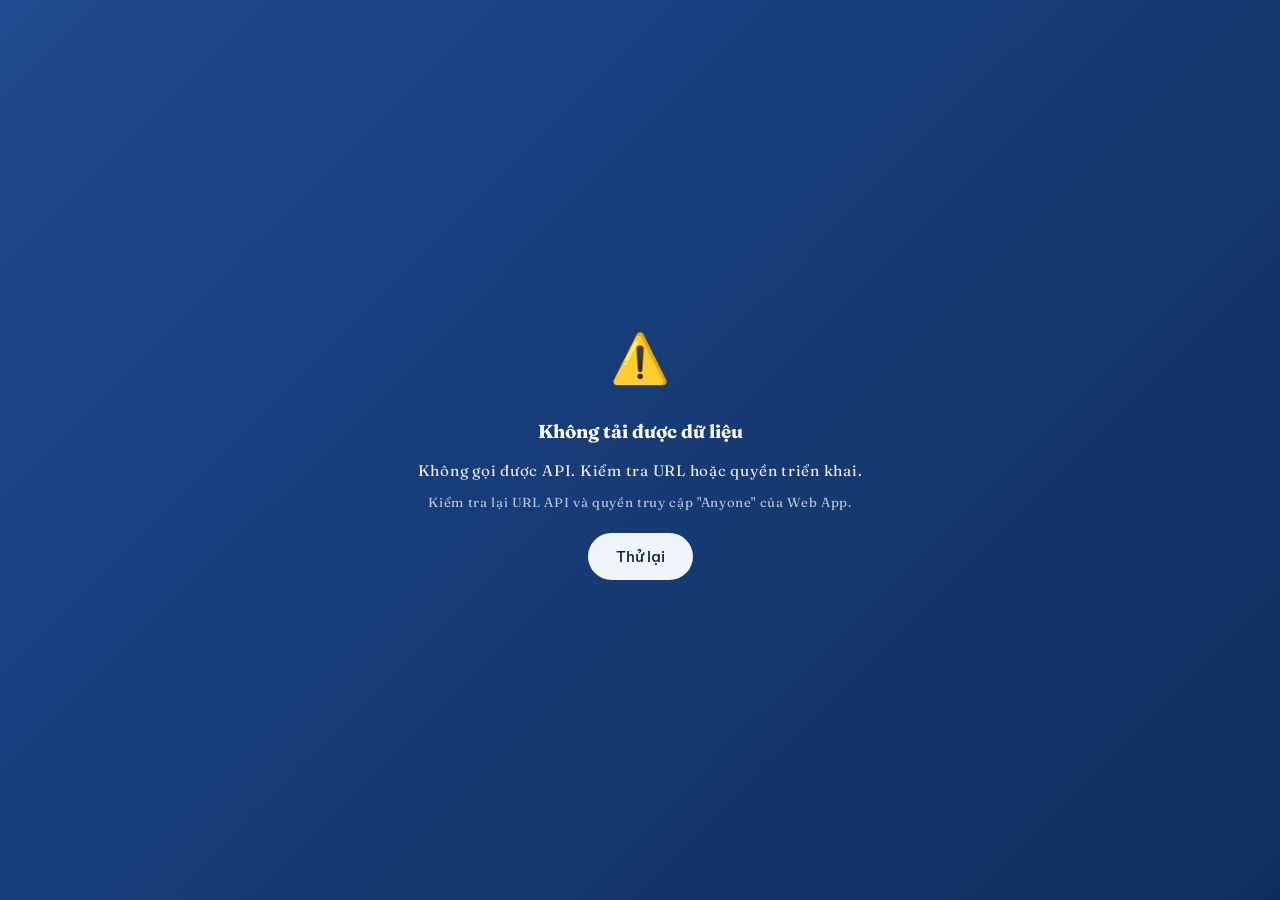
<file: dbcl.html>
<!DOCTYPE html>
<html lang="vi">
<head>
<meta charset="UTF-8">
<meta name="viewport" content="width=device-width, initial-scale=1.0">
<!-- ========== ĐỔI TÊN TRƯỜNG Ở ĐÂY KHI TẠO CHO TRƯỜNG MỚI ========== -->
<title>Đảm bảo Chất lượng - Trường Tiểu học Thái Sơn</title>
<meta name="description" content="Hồ sơ số chính thức cho Trường Tiểu học Thái Sơn. Hệ thống quản lý hồ sơ số, danh sách CBGVNV và học sinh — nhập dữ liệu qua Admin → Excel.">
<link rel="canonical" href="https://schoolrecords.github.io/tieuhocthaison/">
<!-- Mobile / PWA-friendly -->
<meta name="theme-color" content="#1E4A8F">
<meta name="format-detection" content="telephone=no">
<meta name="mobile-web-app-capable" content="yes">
<meta name="apple-mobile-web-app-capable" content="yes">
<meta name="apple-mobile-web-app-status-bar-style" content="default">
<meta name="apple-mobile-web-app-title" content="Hồ sơ số">
<!-- Open Graph (Zalo, Facebook, Messenger link preview) -->
<!--
  ⚠ QUAN TRỌNG cho Zalo/Messenger:
  • og:image PHẢI là URL tuyệt đối, cùng tên miền với trang (không dùng Google Drive)
  • Upload og-banner.jpg lên gốc Netlify (cùng thư mục index.html) trước khi deploy
  • Sau khi deploy, làm mới cache scrape tại:
      – Facebook/Messenger: https://developers.facebook.com/tools/debug/
      – Zalo: gửi link vào 1 chat bất kỳ rồi copy lại dán — Zalo tự scrape
  • Kích thước khuyến nghị 1200×630 (tỉ lệ 1.91:1). Tối thiểu 300×200.
-->
<meta property="og:type" content="website">
<meta property="og:site_name" content="Hồ sơ số Trường Tiểu học Thái Sơn">
<meta property="og:locale" content="vi_VN">
<meta property="og:url" content="https://schoolrecords.github.io/tieuhocthaison/">
<meta property="og:title" content="Hồ sơ số - Trường Tiểu học Thái Sơn">
<meta property="og:description" content="Hồ sơ số chính thức cho Trường Tiểu học Thái Sơn. Hệ thống quản lý hồ sơ số, danh sách CBGVNV và học sinh — nhập dữ liệu qua Admin → Excel.">
<meta property="og:image" content="https://schoolrecords.github.io/tieuhocthaison/og-banner.jpg">
<meta property="og:image:secure_url" content="https://schoolrecords.github.io/tieuhocthaison/og-banner.jpg">
<meta property="og:image:type" content="image/jpeg">
<meta property="og:image:width" content="1200">
<meta property="og:image:height" content="630">
<meta property="og:image:alt" content="Hồ sơ số Trường Tiểu học Thái Sơn">
<!-- Twitter Card -->
<meta name="twitter:card" content="summary_large_image">
<meta name="twitter:url" content="https://schoolrecords.github.io/tieuhocthaison/">
<meta name="twitter:title" content="Hồ sơ số - Trường Tiểu học Thái Sơn">
<meta name="twitter:description" content="Hồ sơ số chính thức cho Trường Tiểu học Thái Sơn.">
<meta name="twitter:image" content="https://schoolrecords.github.io/tieuhocthaison/og-banner.jpg">
<!-- Zalo — tuỳ chọn: nếu có Zalo OA thì điền ID, nếu không thì bỏ qua -->
<meta property="zalo:official_account_id" content="">
<!-- ========== HẾT PHẦN CẦN ĐỔI ========== -->
<link rel="icon" type="image/svg+xml" href="data:image/svg+xml,%3Csvg xmlns='http://www.w3.org/2000/svg' viewBox='0 0 64 64'%3E%3Cdefs%3E%3ClinearGradient id='g' x1='0' y1='0' x2='0' y2='1'%3E%3Cstop offset='0%25' stop-color='%238dd3a8'/%3E%3Cstop offset='100%25' stop-color='%233fb28c'/%3E%3C/linearGradient%3E%3ClinearGradient id='l1' x1='0' y1='0' x2='1' y2='1'%3E%3Cstop offset='0%25' stop-color='%23a8e650'/%3E%3Cstop offset='100%25' stop-color='%235dba2f'/%3E%3C/linearGradient%3E%3ClinearGradient id='l2' x1='1' y1='0' x2='0' y2='1'%3E%3Cstop offset='0%25' stop-color='%238edc40'/%3E%3Cstop offset='100%25' stop-color='%234aab20'/%3E%3C/linearGradient%3E%3C/defs%3E%3Crect width='64' height='64' rx='14' fill='url(%23g)'/%3E%3Ccircle cx='32' cy='28' r='20' fill='%23fdfbf4'/%3E%3Cellipse cx='32' cy='38' rx='10' ry='6' fill='%238B6B52'/%3E%3Cellipse cx='32' cy='37' rx='9' ry='5' fill='%239B7B62'/%3E%3Cpath d='M32 36C32 36 31 24 32 18' stroke='%236BBF3B' stroke-width='2.5' stroke-linecap='round' fill='none'/%3E%3Cpath d='M33 22C38 14 46 12 49 15C51 17 47 24 40 27C35 29 33 26 33 22Z' fill='url(%23l1)'/%3E%3Cpath d='M31 26C26 19 18 17 15 20C13 22 17 28 24 30C29 32 31 29 31 26Z' fill='url(%23l2)'/%3E%3Cpath d='M34 30C37 26 42 25 44 27C45 28 43 32 38 33C35 34 34 32 34 30Z' fill='%23a8e650' opacity='0.8'/%3E%3C/svg%3E">
<link rel="apple-touch-icon" href="data:image/svg+xml,%3Csvg xmlns='http://www.w3.org/2000/svg' viewBox='0 0 64 64'%3E%3Cdefs%3E%3ClinearGradient id='g' x1='0' y1='0' x2='0' y2='1'%3E%3Cstop offset='0%25' stop-color='%238dd3a8'/%3E%3Cstop offset='100%25' stop-color='%233fb28c'/%3E%3C/linearGradient%3E%3ClinearGradient id='l1' x1='0' y1='0' x2='1' y2='1'%3E%3Cstop offset='0%25' stop-color='%23a8e650'/%3E%3Cstop offset='100%25' stop-color='%235dba2f'/%3E%3C/linearGradient%3E%3ClinearGradient id='l2' x1='1' y1='0' x2='0' y2='1'%3E%3Cstop offset='0%25' stop-color='%238edc40'/%3E%3Cstop offset='100%25' stop-color='%234aab20'/%3E%3C/linearGradient%3E%3C/defs%3E%3Crect width='64' height='64' rx='14' fill='url(%23g)'/%3E%3Ccircle cx='32' cy='28' r='20' fill='%23fdfbf4'/%3E%3Cellipse cx='32' cy='38' rx='10' ry='6' fill='%238B6B52'/%3E%3Cellipse cx='32' cy='37' rx='9' ry='5' fill='%239B7B62'/%3E%3Cpath d='M32 36C32 36 31 24 32 18' stroke='%236BBF3B' stroke-width='2.5' stroke-linecap='round' fill='none'/%3E%3Cpath d='M33 22C38 14 46 12 49 15C51 17 47 24 40 27C35 29 33 26 33 22Z' fill='url(%23l1)'/%3E%3Cpath d='M31 26C26 19 18 17 15 20C13 22 17 28 24 30C29 32 31 29 31 26Z' fill='url(%23l2)'/%3E%3Cpath d='M34 30C37 26 42 25 44 27C45 28 43 32 38 33C35 34 34 32 34 30Z' fill='%23a8e650' opacity='0.8'/%3E%3C/svg%3E">
<link rel="preconnect" href="https://fonts.googleapis.com">
<link rel="preconnect" href="https://fonts.gstatic.com" crossorigin>
<!-- Preconnect/dns-prefetch tới Google Apps Script để rút ngắn TLS handshake khi fetch data -->
<link rel="preconnect" href="https://script.google.com" crossorigin>
<link rel="preconnect" href="https://script.googleusercontent.com" crossorigin>
<link rel="dns-prefetch" href="https://script.google.com">
<link rel="dns-prefetch" href="https://script.googleusercontent.com">
<link rel="dns-prefetch" href="https://drive.google.com">
<link rel="dns-prefetch" href="https://lh3.googleusercontent.com">
<link href="https://fonts.googleapis.com/css2?family=Fraunces:ital,wght@0,400;0,600;0,700;1,500&family=Be+Vietnam+Pro:wght@300;400;500;600;700&display=swap" rel="stylesheet">
<!-- ⚡ EARLY FETCH: bắn JSONP tới GAS ngay khi trình duyệt đọc <head>.
     Khi main script chạy, dữ liệu có thể đã về → rút ngắn màn hình loading 1–2s -->
<script>
(function(){
  var API_URL_EARLY = 'https://script.google.com/macros/s/AKfycbz77YHbIlmMHasWjKaDRfXCU1rS6oHLJHQqaOlB6yAxJeURDEILBTQPllCtylcVp1VK/exec';
  window.__earlyCb = function(resp){ window.__earlyData = resp; };
  window.__earlyFailed = false;
  var s = document.createElement('script');
  s.src = API_URL_EARLY + '?action=all&callback=__earlyCb';
  s.async = true;
  s.onerror = function(){ window.__earlyFailed = true; };
  (document.head || document.documentElement).appendChild(s);
})();
</script>
<link rel="stylesheet" href="style.css?v=2026.05.12-qts-final">
<style>
/* Eye toggle cho password input — 2026-05-09 */
.pw-wrap{position:relative;display:block}
.pw-wrap input{padding-right:40px!important}
.pw-eye{position:absolute;right:6px;top:50%;transform:translateY(-50%);background:transparent;border:0;cursor:pointer;padding:6px;color:#94a3b8;font-size:16px;line-height:1;border-radius:4px}
.pw-eye:hover{color:#475569;background:#f1f5f9}
@media(max-width:640px){.pw-eye{padding:10px;font-size:18px;min-width:40px;min-height:40px}.pw-wrap input{padding-right:48px!important}}
</style>
<script>
function pwToggle(btn){
  var inp = btn.previousElementSibling;
  if(!inp || (inp.type!=='password' && inp.type!=='text')) return;
  inp.type = inp.type==='password' ? 'text' : 'password';
  btn.textContent = inp.type==='password' ? '👁' : '🙈';
}
</script>
<style>
.dbcl-table{width:100%;border-collapse:collapse;font-size:.92rem}
.dbcl-table th{background:#f0fdf4;color:#16a34a;padding:10px 12px;text-align:left;font-weight:600;border-bottom:2px solid #bbf7d0}
.dbcl-table td{padding:10px 12px;border-bottom:1px solid #eef2ef}
.dbcl-table tr:hover{background:#fafbfd}
.leaf-link{display:inline-flex;align-items:center;justify-content:center;width:32px;height:32px;background:#dcfce7;color:#16a34a;border-radius:8px;text-decoration:none;font-size:1rem;transition:all .2s}
.leaf-link:hover{background:#16a34a;color:white;transform:scale(1.05)}
/* ⭐ Tab navigation cho 5 tab ĐBCL */
.dbcl-tabs{max-width:1100px;margin:0 auto 24px;background:white;border-radius:16px;padding:8px;box-shadow:0 6px 24px rgba(0,0,0,.06);display:flex;gap:6px;flex-wrap:wrap;justify-content:center}
.dbcl-tab{flex:1;min-width:140px;padding:14px 10px;border:none;background:transparent;border-radius:12px;cursor:pointer;font-family:inherit;font-size:.92rem;color:#5a6b64;font-weight:600;transition:all .2s;display:flex;flex-direction:column;align-items:center;gap:4px}
.dbcl-tab:hover{background:#f0fdf4;color:#16a34a}
.dbcl-tab.active{background:linear-gradient(135deg,#16a34a,#0d9488);color:white;box-shadow:0 4px 12px rgba(22,163,74,.3)}
.dbcl-tab-icon{font-size:1.4rem}
.dbcl-tab-label{font-size:.82rem;line-height:1.2;text-align:center}
.dbcl-tab-content{display:none;animation:fadeIn .3s ease-out}
.dbcl-tab-content.active{display:block}
@keyframes fadeIn{from{opacity:0;transform:translateY(8px)}to{opacity:1;transform:translateY(0)}}
.dbcl-soon{text-align:center;padding:50px 24px;background:white;border-radius:18px;box-shadow:0 6px 24px rgba(0,0,0,.06);max-width:760px;margin:0 auto}
.dbcl-soon-icon{font-size:3.2rem;margin-bottom:12px}
.dbcl-soon h3{font-family:Fraunces,serif;color:#16a34a;margin-bottom:10px}
.dbcl-soon p{color:#5a6b64;line-height:1.7;max-width:560px;margin:0 auto 14px}
.dbcl-soon ul{text-align:left;display:inline-block;color:#475569;line-height:2;margin:0 auto}
.dbcl-link-card{display:flex;align-items:center;gap:14px;padding:18px 22px;background:white;border-radius:14px;text-decoration:none;color:inherit;border:2px solid #e5e7eb;transition:all .2s}
.dbcl-link-card:hover{border-color:#16a34a;transform:translateY(-2px);box-shadow:0 8px 20px rgba(22,163,74,.12)}
.dbcl-link-ic{width:50px;height:50px;border-radius:12px;display:flex;align-items:center;justify-content:center;font-size:1.5rem;color:white;flex-shrink:0}
.dbcl-link-body{flex:1}
.dbcl-link-body b{display:block;color:#0f172a;font-size:1rem;margin-bottom:2px}
.dbcl-link-body span{color:#64748b;font-size:.85rem}
/* ⭐ Mobile responsive — bảng tránh tràn ngang + tabs gọn lại */
.dbcl-table-wrap{overflow-x:auto;-webkit-overflow-scrolling:touch;border-radius:8px}
.dbcl-table-wrap table{min-width:560px}
@media(max-width:768px){
  .dbcl-tabs{padding:6px;gap:4px}
  .dbcl-tab{min-width:0;padding:10px 6px;font-size:.78rem;flex:1 1 calc(33.33% - 4px)}
  .dbcl-tab-icon{font-size:1.2rem}
  .dbcl-tab-label{font-size:.72rem}
  .dbcl-link-card{padding:14px 16px;gap:10px}
  .dbcl-link-ic{width:42px;height:42px;font-size:1.2rem}
  .dbcl-soon{padding:30px 18px}
  .dbcl-soon-icon{font-size:2.6rem}
}
@media(max-width:480px){
  .dbcl-tab{flex:1 1 calc(50% - 4px)}
  .dbcl-tab-label{font-size:.7rem}
}
</style>
</head>
<body>

<!-- ⭐ MODAL ĐĂNG NHẬP — chỉ hiện khi cán bộ vào "phòng khoá" (sửa điểm / Admin / KĐCL).
     Khách, phụ huynh, đoàn kiểm tra vào trang KHÔNG thấy modal này. -->
<div id="authGate" class="is-hidden" role="dialog" aria-modal="true" aria-labelledby="authTitle">
  <div class="auth-card">
    <div class="auth-emoji" id="authEmoji">🔑</div>
    <h2 id="authTitle">Đăng nhập</h2>
    <p class="auth-sub" id="authSub">Dành cho cán bộ trường. Vui lòng đăng nhập bằng <b>tài khoản</b> được cấp.</p>
    <form id="authForm" onsubmit="return submitAuthForm(event)">
      <label for="authInput" id="authLabel">Tên đăng nhập</label>
      <input type="text" id="authInput" autocomplete="off" autocapitalize="off" autocorrect="off" spellcheck="false"
             placeholder="Nhập tên đăng nhập" required>
      <label for="authPassword" id="authLabelPwd" style="margin-top:8px">Mật khẩu</label>
      <span class="pw-wrap"><input type="password" id="authPassword" autocomplete="current-password"
             placeholder="Mật khẩu"><button type="button" class="pw-eye" onclick="pwToggle(this)" title="Hiện/ẩn mật khẩu" tabindex="-1">👁</button></span>
      <button type="submit" class="auth-btn" id="authBtn">Vào</button>
      <button type="button" class="auth-cancel" onclick="cancelAuthGate()">← Quay lại</button>
      <div id="authMsg" class="auth-msg"></div>
    </form>
    <div class="auth-hint" id="authHint">
      💡 <b>Lưu ý:</b> Tài khoản đăng nhập do <b>Admin</b> cấp. Mỗi máy/điện thoại chỉ cần đăng nhập <b>một lần</b> — lần sau tự động bỏ qua.
      Nếu quên mật khẩu, liên hệ Hiệu trưởng/PHT qua Zalo nhóm trường.
    </div>
  </div>
</div>

<div id="loadScreen">
  <div style="text-align:center">
    <div class="spin"></div>
    <p>Đang cập nhật dữ liệu, vui lòng đợi!</p>
  </div>
</div>

<!-- ⭐ NAV 4 TRANG -->
<nav>
  <div class="logo"><div class="logo-mark">📊</div><span id="navSchoolName">Tiểu học ...</span></div>
  <ul class="nav-links">
    <li><a href="javascript:void(0)" onclick="return goToHss(event)">Hồ sơ số 📚</a></li>
    <li><a href="javascript:void(0)" onclick="return goToKdcl(event)">Kiểm định CL 🏅</a></li>
    <li><a href="#" aria-current="page">Đảm bảo CL 📊</a></li>
    <li><a href="javascript:void(0)" onclick="return showQlcl(event)">QL Chất lượng 📈</a></li>
  </ul>
  <button class="nav-cta" onclick="goToHss()">⚙ Admin</button>
  <button class="hamburger" onclick="toggleMenu()">☰</button>
</nav>
<div class="mobile-backdrop" id="backdrop" onclick="toggleMenu()"></div>
<aside class="mobile-menu" id="mobileMenu">
  <button class="mobile-close" onclick="toggleMenu()">✕</button>
  <a href="javascript:void(0)" onclick="toggleMenu();return goToHss(event)">Hồ sơ số 📚</a>
  <a href="javascript:void(0)" onclick="toggleMenu();return goToKdcl(event)">Kiểm định CL</a>
  <a href="#" onclick="toggleMenu();return false;" style="font-weight:700;color:#16a34a">📊 Đảm bảo CL (đang xem)</a>
  <a href="javascript:void(0)" onclick="toggleMenu();return showQlcl(event)">QL Chất lượng</a>
  <button class="nav-cta" style="width:100%;margin-top:18px;font-size:.95rem;padding:14px" onclick="toggleMenu();goToHss()">⚙ Admin</button>
  <button onclick="toggleMenu();logoutSchool()" style="width:100%;margin-top:10px;font-size:.9rem;padding:12px;background:#f1f5f9;color:#475569;border:1px solid #cbd5e1;border-radius:10px;cursor:pointer">🚪 Đăng xuất</button>
</aside>

<!-- ⭐ HERO ĐBCL — đồng nhất tone xanh dương với HSS/KĐCL (Refactor 2026-05-12) -->
<section class="hero" style="min-height:auto;padding:80px 20px 40px;background:linear-gradient(135deg,#1E4A8F 0%,#2d6e9a 100%)">
  <div class="hero-content" style="max-width:1100px;margin:0 auto;text-align:center">
    <div class="eyebrow"><span class="dot"></span>Hệ thống Đảm bảo Chất lượng Giáo dục</div>
    <h1 class="display" style="margin:14px 0 10px;font-size:clamp(1.8rem,3.4vw,2.8rem)">Đảm bảo Chất lượng</h1>
  </div>
</section>

<div class="stats-hero">
  <div class="stat-item"><span class="stat-num" id="dbclHsCount">—</span><span class="stat-label">Hồ sơ ĐBCL</span></div>
  <div class="stat-item"><span class="stat-num">PDCA</span><span class="stat-label">Chu trình</span></div>
  <div class="stat-item"><span class="stat-num">3</span><span class="stat-label">Đối tượng KS</span></div>
  <div class="stat-item"><span class="stat-num">∞</span><span class="stat-label">Cải tiến</span></div>
</div>

<!-- ⭐ MODULE ĐBCL — 5 TAB -->
<section style="padding:50px 20px">
  <div style="text-align:center;margin-bottom:30px">
    <span class="kicker">Hệ thống Quản trị Đảm bảo Chất lượng</span>
    <h2>Module Đảm bảo Chất lượng — 12 chức năng / 5 nhóm</h2>
  </div>

  <!-- Tab navigation -->
  <div class="dbcl-tabs" role="tablist">
    <button class="dbcl-tab" data-tab="org" onclick="switchDbclTab('org')" role="tab">
      <span class="dbcl-tab-icon">🏛</span>
      <span class="dbcl-tab-label">Tổ ĐBCL</span>
    </button>
    <button class="dbcl-tab active" data-tab="plan" onclick="switchDbclTab('plan')" role="tab">
      <span class="dbcl-tab-icon">📋</span>
      <span class="dbcl-tab-label">Kế hoạch &amp; Vận hành</span>
    </button>
    <button class="dbcl-tab" data-tab="commit" onclick="switchDbclTab('commit')" role="tab">
      <span class="dbcl-tab-icon">🤝</span>
      <span class="dbcl-tab-label">Cam kết Chất lượng</span>
    </button>
    <button class="dbcl-tab" data-tab="report" onclick="switchDbclTab('report')" role="tab">
      <span class="dbcl-tab-icon">📊</span>
      <span class="dbcl-tab-label">Chỉ tiêu &amp; Báo cáo</span>
    </button>
    <button class="dbcl-tab" data-tab="link" onclick="switchDbclTab('link')" role="tab">
      <span class="dbcl-tab-icon">🔗</span>
      <span class="dbcl-tab-label">Kết nối Hệ thống</span>
    </button>
  </div>

  <!-- Tab content containers -->
  <div id="tab-org" class="dbcl-tab-content"></div>
  <div id="tab-plan" class="dbcl-tab-content active"></div>
  <div id="tab-commit" class="dbcl-tab-content"></div>
  <div id="tab-report" class="dbcl-tab-content"></div>
  <div id="tab-link" class="dbcl-tab-content"></div>
</section>

<!-- ⭐ Footer -->
<footer style="background:#14532d;color:#d1fae5;padding:40px 20px;text-align:center;font-size:.88rem;margin-top:60px">
  <p>© 2025-2026 · Hệ thống Quản trị số · Trường Tiểu học Thái Sơn</p>
  <p style="opacity:.7;margin-top:6px">Module Đảm bảo Chất lượng · Theo định hướng Bộ GD&ĐT về QA giáo dục</p>
</footer>

<button id="scrollTopBtn" class="scroll-top-btn" title="Lên đầu trang" aria-label="Lên đầu trang">↑</button>

<!-- ⭐ API_URL -->
<script>
  const API_URL = "https://script.google.com/macros/s/AKfycbz77YHbIlmMHasWjKaDRfXCU1rS6oHLJHQqaOlB6yAxJeURDEILBTQPllCtylcVp1VK/exec";
</script>

<!-- ⭐ CORE SHARED -->
<script src="core-shared.js?v=2026.05.14c-default-gas-fix" defer></script>
<!-- ⭐ DBCL MODULE -->
<script src="dbcl-app.js?v=2026.05.14c-default-gas-fix" defer></script>
</body>
</html>
</file>
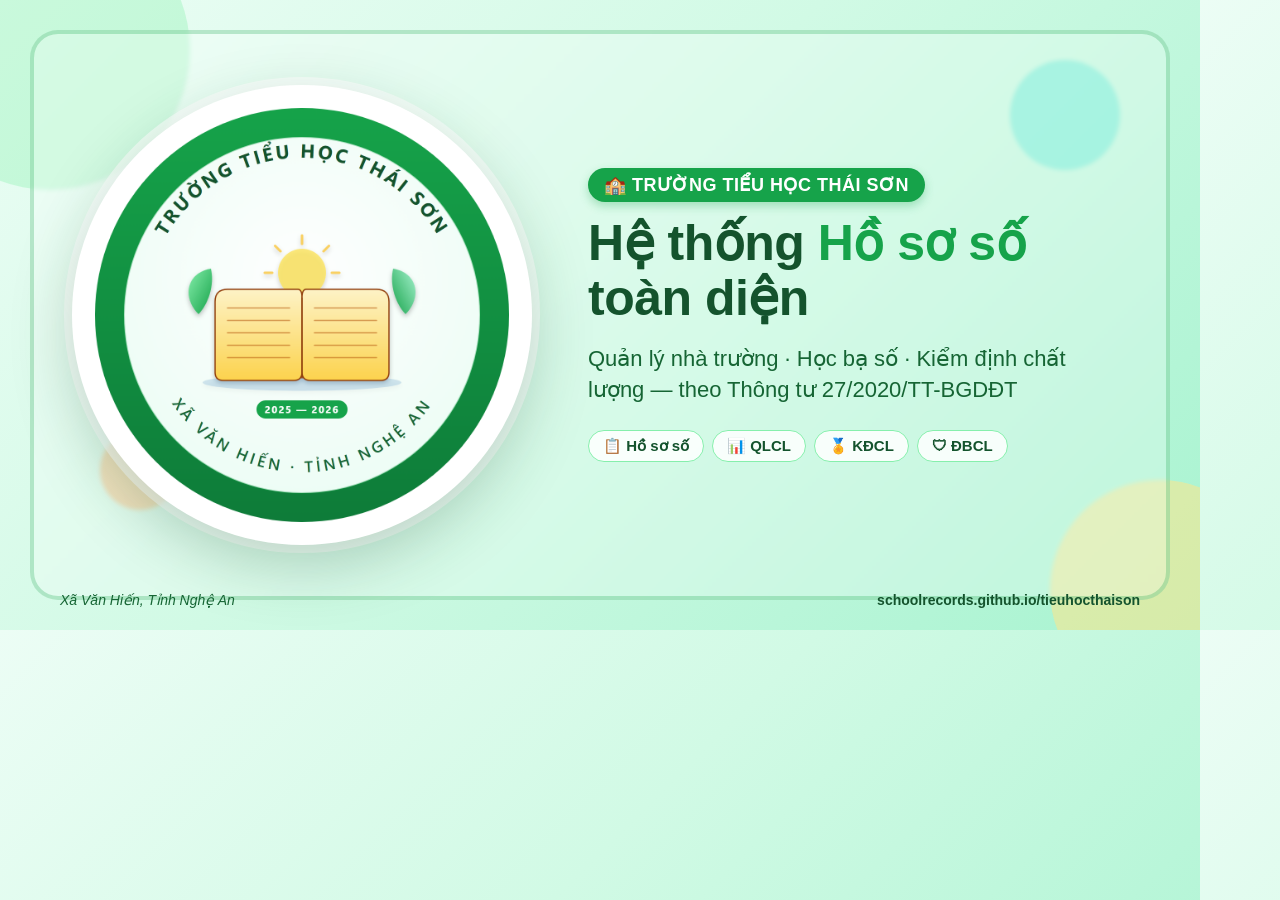
<file: og-banner-template.html>
<!DOCTYPE html>
<html lang="vi">
<head>
<meta charset="UTF-8">
<title>OG Banner — TH Thái Sơn (1200×630)</title>
<style>
  * { box-sizing: border-box; margin: 0; padding: 0; }
  html, body { width: 1200px; height: 630px; overflow: hidden; }
  body {
    font-family: 'Be Vietnam Pro', 'Segoe UI', Tahoma, sans-serif;
    background: linear-gradient(135deg, #ecfdf5 0%, #d1fae5 45%, #a7f3d0 100%);
    position: relative;
    color: #14532d;
  }
  /* Decorative circles */
  .deco { position: absolute; border-radius: 50%; opacity: .35; pointer-events: none; }
  .deco1 { width: 280px; height: 280px; background: #86efac; top: -90px; left: -90px; }
  .deco2 { width: 220px; height: 220px; background: #fde68a; bottom: -70px; right: -70px; opacity: .55; }
  .deco3 { width: 110px; height: 110px; background: #5eead4; top: 60px; right: 80px; opacity: .55; }
  .deco4 { width: 80px; height: 80px; background: #fdba74; bottom: 120px; left: 100px; opacity: .55; }

  /* Frame */
  .frame {
    position: absolute;
    inset: 30px;
    border: 4px solid rgba(22, 163, 74, .25);
    border-radius: 28px;
    background: rgba(255, 255, 255, .25);
    backdrop-filter: blur(2px);
  }

  .wrap {
    position: relative;
    z-index: 2;
    width: 100%;
    height: 100%;
    display: flex;
    align-items: center;
    justify-content: center;
    gap: 56px;
    padding: 0 60px;
  }

  .logo-box {
    width: 460px;
    height: 460px;
    background: #fff;
    border-radius: 50%;
    display: flex;
    align-items: center;
    justify-content: center;
    box-shadow: 0 20px 60px rgba(20, 83, 45, .25), 0 0 0 8px rgba(255,255,255,.6);
    flex-shrink: 0;
  }
  .logo-box img {
    width: 92%;
    height: 92%;
    object-fit: contain;
    border-radius: 50%;
  }

  .text {
    flex: 1;
    display: flex;
    flex-direction: column;
    gap: 14px;
    max-width: 540px;
  }
  .kicker {
    display: inline-block;
    background: #16a34a;
    color: #fff;
    padding: 6px 16px;
    border-radius: 99px;
    font-size: 18px;
    font-weight: 600;
    letter-spacing: .5px;
    width: fit-content;
    box-shadow: 0 4px 10px rgba(22,163,74,.3);
  }
  h1 {
    font-size: 50px;
    font-weight: 800;
    line-height: 1.1;
    color: #14532d;
    letter-spacing: -.5px;
  }
  h1 .green { color: #16a34a; }
  .sub {
    font-size: 22px;
    font-weight: 500;
    color: #166534;
    line-height: 1.4;
    margin-top: 4px;
  }
  .features {
    display: flex;
    flex-wrap: wrap;
    gap: 8px;
    margin-top: 10px;
  }
  .chip {
    background: rgba(255,255,255,.85);
    border: 1.5px solid #86efac;
    color: #14532d;
    padding: 6px 14px;
    border-radius: 99px;
    font-size: 15px;
    font-weight: 600;
  }
  .footer {
    position: absolute;
    bottom: 22px;
    left: 60px;
    right: 60px;
    display: flex;
    justify-content: space-between;
    align-items: center;
    font-size: 14px;
    color: #166534;
    font-style: italic;
    z-index: 3;
  }
  .footer b { color: #14532d; font-style: normal; }
</style>
</head>
<body>
  <div class="deco deco1"></div>
  <div class="deco deco2"></div>
  <div class="deco deco3"></div>
  <div class="deco deco4"></div>
  <div class="frame"></div>

  <div class="wrap">
    <div class="logo-box">
      <img src="Logo_THTS.png" alt="Logo Trường Tiểu học Thái Sơn">
    </div>
    <div class="text">
      <span class="kicker">🏫 TRƯỜNG TIỂU HỌC THÁI SƠN</span>
      <h1>Hệ thống <span class="green">Hồ sơ số</span> toàn diện</h1>
      <p class="sub">Quản lý nhà trường · Học bạ số · Kiểm định chất lượng — theo Thông tư 27/2020/TT-BGDĐT</p>
      <div class="features">
        <span class="chip">📋 Hồ sơ số</span>
        <span class="chip">📊 QLCL</span>
        <span class="chip">🏅 KĐCL</span>
        <span class="chip">🛡 ĐBCL</span>
      </div>
    </div>
  </div>

  <div class="footer">
    <span>Xã Văn Hiến, Tỉnh Nghệ An</span>
    <span><b>schoolrecords.github.io/tieuhocthaison</b></span>
  </div>
</body>
</html>
</file>
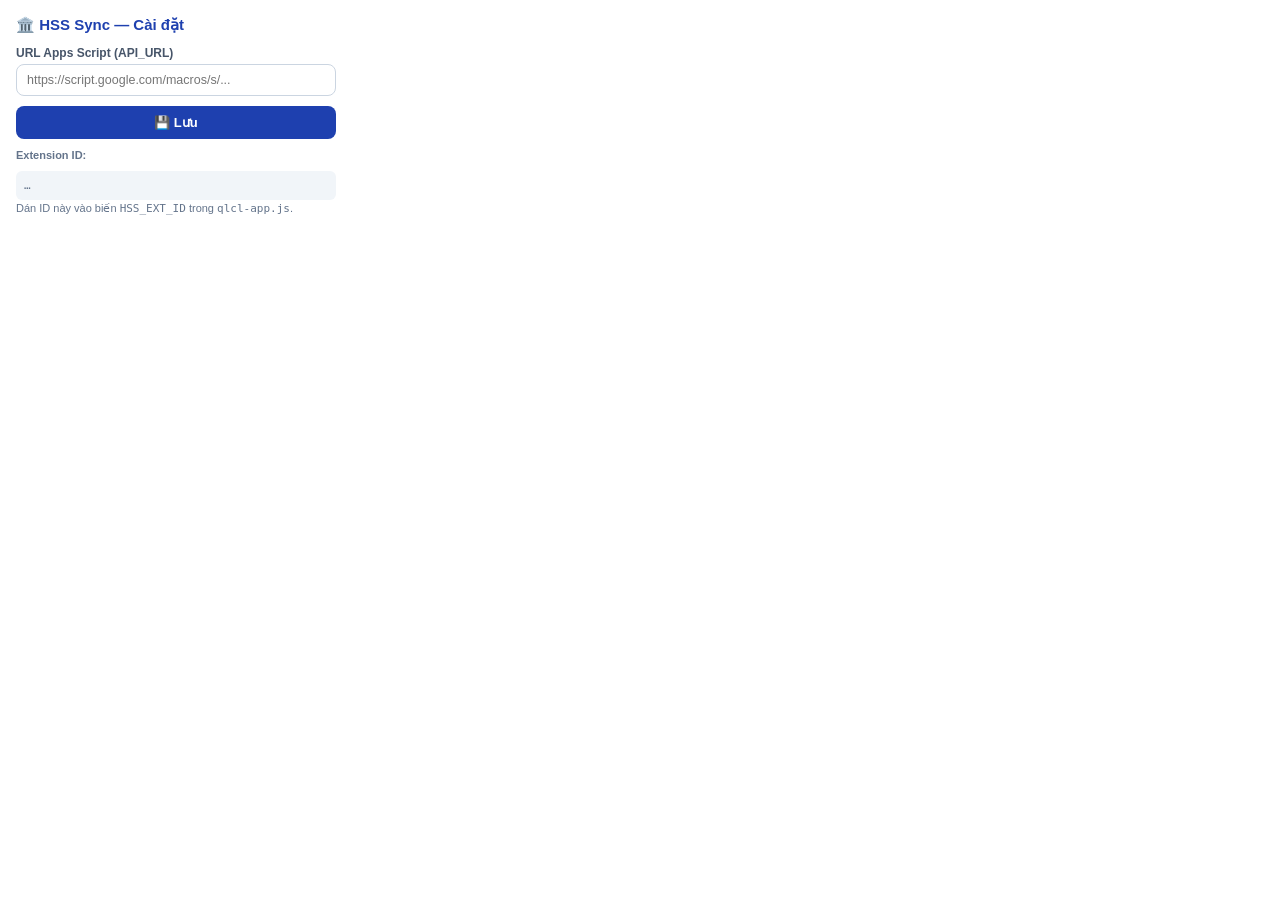
<file: hss-sync-extension/popup.html>
<!DOCTYPE html>
<html lang="vi">
<head>
  <meta charset="UTF-8">
  <title>HSS Sync v2</title>
  <style>
    body {
      width: 320px;
      margin: 0;
      padding: 16px;
      font-family: "Segoe UI", Arial, sans-serif;
      font-size: 13px;
      color: #1e293b;
    }
    h1 {
      font-size: 15px;
      margin: 0 0 12px;
      color: #1e40af;
    }
    label {
      display: block;
      font-size: 12px;
      font-weight: 600;
      color: #475569;
      margin-bottom: 4px;
    }
    input[type="text"] {
      width: 100%;
      padding: 8px 10px;
      box-sizing: border-box;
      border: 1.5px solid #cbd5e1;
      border-radius: 8px;
      font-size: 12.5px;
      margin-bottom: 10px;
    }
    button {
      width: 100%;
      padding: 9px 12px;
      border: none;
      border-radius: 8px;
      background: #1e40af;
      color: #fff;
      font-size: 13px;
      font-weight: 700;
      cursor: pointer;
    }
    button:hover { background: #1d4ed8; }
    .hint {
      font-size: 11px;
      color: #64748b;
      margin-top: 8px;
      line-height: 1.6;
    }
    .ext-id {
      background: #f1f5f9;
      padding: 6px 8px;
      border-radius: 6px;
      font-family: monospace;
      font-size: 11px;
      word-break: break-all;
      margin-top: 6px;
    }
    .saved {
      color: #16a34a;
      font-size: 12px;
      margin-top: 8px;
      display: none;
    }
  </style>
</head>
<body>
  <h1>🏛️ HSS Sync — Cài đặt</h1>

  <label for="apiUrl">URL Apps Script (API_URL)</label>
  <input id="apiUrl" type="text" placeholder="https://script.google.com/macros/s/..." />

  <button id="save">💾 Lưu</button>
  <div id="saved" class="saved">✅ Đã lưu</div>

  <div class="hint">
    <strong>Extension ID:</strong>
    <div class="ext-id" id="extId">…</div>
    Dán ID này vào biến <code>HSS_EXT_ID</code> trong <code>qlcl-app.js</code>.
  </div>

  <script src="popup.js"></script>
</body>
</html>
</file>
<file: style.css>
/* ===== VIEW-SWAP (1 file chứa 2 "trang" — Hồ sơ số + Hệ thống KĐCL) ===== */
  #view-hoso{display:block}
  #view-kdcl{display:none;flex-direction:column;min-height:100vh;background:var(--bg,#f1f5f9)}
  body.kdcl-active #view-hoso{display:none}
  body.kdcl-active #view-kdcl{display:flex}
  body.kdcl-active{overflow:auto !important}

  /* Ép chế độ sáng — chặn Cốc Cốc/Chromium auto-dark */
  :root{color-scheme:only light;forced-color-adjust:none}

  /* BACK BUTTON — khi mở KĐCL từ Hồ sơ số */
  .hso-back-btn{background:rgba(255,255,255,.15);color:white;border:1px solid rgba(255,255,255,.28);padding:6px 14px;border-radius:8px;font-size:.85rem;cursor:pointer;font-family:inherit;display:inline-flex;align-items:center;gap:6px;text-decoration:none;font-weight:500;transition:background .2s;white-space:nowrap;margin-right:6px}
  .hso-back-btn:hover{background:rgba(255,255,255,.28)}
  /* FAB "Danh mục MC HSS" nổi ở góc phải KĐCL */
  .hss-fab{position:fixed;bottom:20px;right:20px;z-index:50;background:linear-gradient(135deg,var(--g3),var(--g-deep));color:white;padding:12px 18px;border-radius:999px;border:0;font-size:.88rem;font-weight:600;cursor:pointer;box-shadow:0 10px 24px -6px rgba(0,0,0,.35);display:inline-flex;align-items:center;gap:8px;font-family:inherit;transition:transform .2s,box-shadow .2s}
  .hss-fab:hover{transform:translateY(-2px);box-shadow:0 14px 30px -6px rgba(30,107,84,.65)}
  .hss-fab .dot{width:8px;height:8px;background:#4ade80;border-radius:50%;box-shadow:0 0 6px #4ade80}
  /* Modal "Danh mục Minh chứng HSS" */
  .hss-mc-backdrop{position:fixed;inset:0;z-index:200;background:rgba(15,23,42,.55);backdrop-filter:blur(4px);display:flex;align-items:stretch;justify-content:stretch;padding:24px;animation:fi .2s ease}
  .hss-mc-panel{background:white;width:100%;max-width:1100px;margin:auto;max-height:92vh;border-radius:16px;box-shadow:0 30px 70px rgba(0,0,0,.4);display:flex;flex-direction:column;overflow:hidden}
  .hss-mc-head{padding:16px 20px;background:linear-gradient(135deg,var(--g3),var(--g-deep));color:white;display:flex;align-items:center;justify-content:space-between;gap:12px;flex-shrink:0}
  .hss-mc-head h3{margin:0;font-family:'Fraunces',Georgia,serif;font-size:1.1rem;font-weight:600}
  .hss-mc-head p{margin:3px 0 0;font-size:.76rem;opacity:.85}
  .hss-mc-close{background:rgba(255,255,255,.18);border:1px solid rgba(255,255,255,.25);color:white;padding:6px 12px;border-radius:8px;cursor:pointer;font-family:inherit;font-size:.82rem}
  .hss-mc-close:hover{background:rgba(255,255,255,.3)}
  .hss-mc-toolbar{padding:12px 20px;border-bottom:1px solid #e2e8f0;display:flex;gap:10px;align-items:center;flex-wrap:wrap;background:#f8fafc;flex-shrink:0}
  .hss-mc-toolbar input{flex:1;min-width:200px;padding:8px 12px;border:1px solid #e2e8f0;border-radius:8px;font-family:inherit;font-size:.85rem;outline:none}
  .hss-mc-toolbar input:focus{border-color:var(--g3)}
  .hss-mc-toolbar button{background:white;border:1px solid #e2e8f0;padding:8px 12px;border-radius:8px;cursor:pointer;font-family:inherit;font-size:.82rem;display:inline-flex;align-items:center;gap:6px;color:#475569}
  .hss-mc-toolbar button:hover{background:#f1f5f9;border-color:#cbd5e1}
  .hss-mc-body{flex:1;overflow-y:auto;padding:14px 20px;background:#f8fafc}
  .hss-mc-empty{text-align:center;padding:40px;color:#64748b;font-size:.9rem}
  .hss-tc{background:white;border:1px solid #e2e8f0;border-radius:12px;margin-bottom:12px;overflow:hidden}
  .hss-tc-head{padding:14px 18px;background:#eff6fc;border-bottom:1px solid #d6e5f3;display:flex;align-items:center;justify-content:space-between;cursor:pointer;gap:10px}
  .hss-tc-head h4{margin:0;font-family:'Fraunces',Georgia,serif;font-size:.98rem;color:#0c5da5}
  .hss-tc-head small{font-size:.75rem;color:#475569;display:block;margin-top:2px}
  .hss-tc-badge{background:#0c5da5;color:white;padding:2px 10px;border-radius:999px;font-size:.72rem;font-weight:600;white-space:nowrap}
  .hss-tc-body{padding:6px 0 10px;display:none}
  .hss-tc.open .hss-tc-body{display:block}
  .hss-tchi{padding:10px 18px;border-top:1px solid #f1f5f9}
  .hss-tchi:first-child{border-top:0}
  .hss-tchi-title{font-weight:600;color:#1e3a5f;font-size:.86rem;margin-bottom:6px;font-family:'Fraunces',Georgia,serif}
  .hss-tchi-title .id{color:#0c5da5;margin-right:6px}
  .hss-mc-item{display:flex;gap:10px;padding:7px 10px;border-radius:8px;font-size:.82rem;color:#334155;align-items:flex-start}
  .hss-mc-item:hover{background:#f1f5f9}
  .hss-mc-item .code{font-family:'JetBrains Mono','Courier New',monospace;font-size:.78rem;color:#0c5da5;font-weight:600;white-space:nowrap;flex-shrink:0;padding-top:1px}
  .hss-mc-item .content{flex:1;min-width:0;line-height:1.5}
  .hss-mc-item .meta{display:block;font-size:.72rem;color:#64748b;margin-top:2px}
  .hss-mc-item button{background:transparent;border:1px solid #cbd5e1;color:#475569;padding:3px 8px;border-radius:6px;cursor:pointer;font-size:.72rem;font-family:inherit;flex-shrink:0}
  .hss-mc-item button:hover{background:#0c5da5;color:white;border-color:#0c5da5}
  @media(max-width:700px){
    .hss-mc-backdrop{padding:0}
    .hss-mc-panel{max-width:none;max-height:100vh;border-radius:0}
    .hss-fab{bottom:14px;right:14px;padding:10px 14px;font-size:.8rem}
    .hss-mc-item{flex-wrap:wrap}
    .hss-mc-item .code{flex-basis:100%}
  }

  /* ===== TDG CSS (nhúng từ TDG_TieuHoc/app.html, scope bằng body.kdcl-active) ===== */
  :root{
    --ink:#0f172a; --ink-muted:#475569; --faint:#94a3b8;
    --bg:#f1f5f9; --panel:#ffffff; --line:#e2e8f0; --line-soft:#eef2f6;
    --brand:#0c5da5; --brand-600:#074388; --brand-50:#eff6fc; --brand-100:#d6e5f3;
    --amber:#b45309; --amber-50:#fffbeb;
    --rose:#e11d48; --rose-50:#fff1f2;
    --sky:#0c5da5; --sky-50:#eff6fc;
    /* Dark navy sidebar theme (both side panels) */
    --sb-bg:#0c5da5;
    --sb-bg-2:#0a4d8a;
    --sb-ink:#ffffff;
    --sb-ink-muted:rgba(255,255,255,0.82);
    --sb-faint:rgba(255,255,255,0.55);
    --sb-line:rgba(255,255,255,0.14);
    --sb-line-soft:rgba(255,255,255,0.08);
    --sb-hover:rgba(255,255,255,0.08);
    --sb-active:rgba(255,255,255,0.16);
  }
  body.kdcl-active{margin:0;padding:0;background:var(--bg);color:var(--ink);font-family:'Inter','Be Vietnam Pro',system-ui,sans-serif;-webkit-font-smoothing:antialiased}
  body.kdcl-active{overflow:hidden}
  body.kdcl-active *{box-sizing:border-box}

  .display{font-family:'Fraunces',Georgia,serif;letter-spacing:-0.01em}
  .doc-font{font-family:'Times New Roman','Liberation Serif',Georgia,serif}

  #boot{position:fixed;inset:0;display:flex;align-items:center;justify-content:center;background:var(--bg);z-index:9999;flex-direction:column;gap:14px;color:var(--ink-muted);font-size:14px}
  #boot .sp{width:32px;height:32px;border:3px solid var(--line);border-top-color:var(--brand);border-radius:50%;animation:sp .8s linear infinite}
  @keyframes sp{to{transform:rotate(360deg)}}
  .fadein{animation:fi .22s ease-out}
  @keyframes fi{from{opacity:0;transform:translateY(3px)}to{opacity:1;transform:none}}

  .app{height:100vh;display:grid;grid-template-rows:56px 1fr;overflow:hidden}
  /* Scope .main vào #view-kdcl để không leak vào HSS (HSS table có class .main trùng tên) */
  #view-kdcl .main{display:grid;grid-template-columns:280px 1fr;height:calc(100vh - 56px);overflow:hidden;position:relative}
  @media(max-width:1024px){#view-kdcl .main{grid-template-columns:240px 1fr}}
  /* Mobile: sidebar ẩn mặc định, mở drawer bằng hamburger */
  @media(max-width:768px){
    #view-kdcl .main{grid-template-columns:1fr}
    .outline{position:fixed;top:56px;left:0;bottom:0;width:280px;z-index:18;transform:translateX(-100%);transition:transform .25s ease;box-shadow:0 10px 30px rgba(0,0,0,.2)}
    .outline.open{transform:translateX(0)}
    .mobile-backdrop{position:fixed;top:56px;left:0;right:0;bottom:0;background:rgba(15,23,42,.45);z-index:17;backdrop-filter:blur(2px);animation:fi .2s ease}
  }

  /* TOP BAR — dải xanh liền mạch với sidebar trái */
  .topbar{background:var(--sb-bg);border-bottom:1px solid var(--sb-line);display:flex;align-items:center;gap:14px;padding:0 16px;height:56px;position:relative;z-index:20;color:var(--sb-ink)}
  .topbar .brand-title{color:#fff}
  .topbar .brand-sub{color:rgba(255,255,255,0.7)}
  .topbar .save-status{color:rgba(255,255,255,0.78)}
  .topbar .sch-pill{background:rgba(255,255,255,0.12);color:#fff;border:1px solid rgba(255,255,255,0.2)}
  .topbar .sch-pill:hover{background:rgba(255,255,255,0.22);border-color:rgba(255,255,255,0.32);color:#fff}
  .topbar .sch-pill span{color:inherit !important}
  .topbar .btn{background:rgba(255,255,255,0.1);border-color:rgba(255,255,255,0.2);color:#fff}
  .topbar .btn:hover{background:rgba(255,255,255,0.22);border-color:rgba(255,255,255,0.35);color:#fff}
  .topbar .btn-soft{background:#fff;color:var(--brand-600);border-color:#fff;font-weight:600}
  .topbar .btn-soft:hover{background:#f1f5f9;color:var(--brand-600);border-color:#f1f5f9}
  .topbar .btn-ghost{background:transparent;border-color:transparent;color:rgba(255,255,255,0.85)}
  .topbar .btn-ghost:hover{background:rgba(255,255,255,0.12);border-color:transparent;color:#fff}

  /* Workspace tabs — chuyển vùng làm việc (Tổng quan / Báo cáo / Minh chứng / Kế hoạch) */
  .ws-tab{display:inline-flex;align-items:center;gap:6px;padding:7px 12px;font-size:12.5px;font-weight:500;color:rgba(255,255,255,0.72);background:transparent;border:0;border-radius:7px;cursor:pointer;transition:all .12s;position:relative;white-space:nowrap}
  .ws-tab:hover{background:rgba(255,255,255,0.1);color:#fff}
  .ws-tab.active{background:rgba(255,255,255,0.18);color:#fff;font-weight:600;box-shadow:inset 0 -2px 0 #fff}
  .ws-tab .ws-badge{display:inline-flex;align-items:center;justify-content:center;min-width:18px;height:17px;padding:0 5px;background:rgba(255,255,255,0.25);color:#fff;font-size:10.5px;font-weight:600;border-radius:999px;margin-left:2px}
  .ws-tab.active .ws-badge{background:#fff;color:var(--brand-600)}

  .outline{background:var(--sb-bg);border-right:1px solid var(--sb-line);overflow-y:auto;overflow-x:hidden;color:var(--sb-ink)}
  .outline::-webkit-scrollbar,.doc-scroll::-webkit-scrollbar{width:8px}
  .outline::-webkit-scrollbar-thumb{background:rgba(255,255,255,0.2);border-radius:4px}
  .outline::-webkit-scrollbar-thumb:hover{background:rgba(255,255,255,0.35)}
  .doc-scroll::-webkit-scrollbar-thumb{background:#d8e0e8;border-radius:4px}
  .doc-scroll::-webkit-scrollbar-thumb:hover{background:#b8c4d0}
  .doc-scroll{overflow-y:auto;background:var(--bg)}

  .doc-wrap{max-width:860px;margin:0 auto;padding:28px 32px 120px}
  /* CĂN CỨ: Nghị định 30/2020/NĐ-CP + yêu cầu user 2026-04-19:
     Toàn bộ BÁO CÁO dùng Times New Roman 14pt. Tiêu đề lớn in hoa đậm.
     UI shell (sidebar/topbar/modal) giữ Inter cho dễ đọc. */
  .doc-page{background:var(--panel);border:1px solid var(--line);border-radius:10px;padding:48px 56px;box-shadow:0 1px 2px rgba(15,23,42,.04),0 8px 24px -12px rgba(15,23,42,.08);font-family:'Times New Roman','Liberation Serif',Georgia,serif}
  .doc-section{scroll-margin-top:80px;margin-top:40px}
  .doc-section:first-child{margin-top:0}
  .doc-h1{font-family:'Times New Roman',serif;font-size:20pt;font-weight:bold;color:var(--ink);letter-spacing:0;margin:0 0 6pt;text-transform:uppercase}
  .doc-h2{font-family:'Times New Roman',serif;font-size:16pt;font-weight:bold;color:var(--ink);margin:16pt 0 8pt;letter-spacing:0;text-transform:uppercase}
  .doc-h3{font-family:'Times New Roman',serif;font-size:14pt;font-weight:bold;color:var(--ink);margin:12pt 0 6pt;text-transform:uppercase;letter-spacing:0}
  .doc-body{font-family:'Times New Roman',serif;font-size:14pt;line-height:1.6;color:#111827;white-space:pre-wrap;word-wrap:break-word}
  .doc-body strong,.doc-body b{color:var(--ink);font-weight:bold}
  .doc-body p{margin:0 0 8pt;text-indent:1.27cm;text-align:justify}
  .doc-body p:first-child{margin-top:0}
  .doc-body table{border-collapse:collapse;width:100%;margin:8pt 0;font-size:13pt}
  .doc-body table td,.doc-body table th{border:1px solid #94a3b8;padding:6px 10px;vertical-align:top}
  .doc-body table th{background:#f1f5f9;font-weight:bold;text-align:center}
  .doc-placeholder{color:var(--faint);font-style:italic;font-family:'Inter',sans-serif;font-size:14px;padding:14px 16px;background:#f8fafc;border:1px dashed var(--line);border-radius:8px;text-align:center}
  /* Hyperlink mã minh chứng [Hx-x.x-yy] trong preview — dẫn tới file Drive */
  .doc-body a.mc-link,.mc-link{color:var(--brand-600);font-weight:500;text-decoration:underline;text-underline-offset:2px;text-decoration-thickness:1px;cursor:pointer;transition:all .12s}
  .doc-body a.mc-link:hover,.mc-link:hover{color:var(--brand);background:var(--brand-50);text-decoration-thickness:2px;border-radius:3px;padding:0 2px;margin:0 -2px}
  /* Mã không có link — underline nét đứt mờ để user biết CHƯA thêm link file Drive */
  .doc-body .mc-code-nolink,.mc-code-nolink{color:var(--ink-muted);text-decoration:underline dotted;text-decoration-color:#cbd5e1;text-underline-offset:3px;cursor:help}
  .doc-body .mc-code-nolink:hover,.mc-code-nolink:hover{color:var(--amber);text-decoration-color:var(--amber)}
  .section-head{display:flex;align-items:center;justify-content:space-between;gap:10px;padding-bottom:6px;border-bottom:1px solid var(--line-soft)}
  .section-meta{font-size:12px;color:var(--faint);font-weight:500;letter-spacing:0.04em;text-transform:uppercase}
  .section-actions{display:flex;gap:4px;opacity:0;transition:opacity .15s}
  .doc-section:hover .section-actions,.doc-section.active .section-actions{opacity:1}
  .doc-section.active{position:relative}
  .doc-section.active::before{content:'';position:absolute;left:-18px;top:0;bottom:0;width:3px;background:var(--brand);border-radius:3px}

  textarea.edit{width:100%;min-height:220px;padding:14px;border:1px solid var(--brand);border-radius:8px;font-family:'Times New Roman',serif;font-size:15px;line-height:1.65;resize:vertical;outline:none;background:#fffef8}
  textarea.edit:focus{box-shadow:0 0 0 3px var(--brand-100)}

  .outline-h{padding:14px 16px 10px;position:sticky;top:0;background:var(--sb-bg);border-bottom:1px solid var(--sb-line);z-index:2}
  .outline-search{width:100%;padding:7px 10px;border:1px solid var(--sb-line);border-radius:6px;font-size:13px;background:rgba(255,255,255,0.08);color:var(--sb-ink);outline:none}
  .outline-search::placeholder{color:var(--sb-faint)}
  .outline-search:focus{border-color:rgba(255,255,255,0.4);background:rgba(255,255,255,0.15)}
  .ol-item{display:flex;align-items:center;gap:8px;padding:6px 10px;margin:1px 8px;border-radius:6px;cursor:pointer;font-size:13px;color:var(--sb-ink-muted);user-select:none}
  .ol-item:hover{background:var(--sb-hover);color:var(--sb-ink)}
  .ol-item.active{background:var(--sb-active);color:#fff;font-weight:500;box-shadow:inset 2px 0 0 #fff}
  .ol-item .dot{width:8px;height:8px;border-radius:50%;background:rgba(255,255,255,0.3);flex-shrink:0}
  .ol-item.done .dot{background:#4ade80}
  .ol-item.gen .dot{background:#7dd3fc;animation:blink 1s ease-in-out infinite}
  .ol-item.err .dot{background:#fda4af}
  @keyframes blink{50%{opacity:.3}}
  .ol-section{padding:10px 10px 4px 16px;font-size:11px;color:var(--sb-faint);text-transform:uppercase;letter-spacing:0.08em;font-weight:600;margin-top:8px;border-top:1px solid var(--sb-line-soft)}
  .ol-item.indent{padding-left:26px;font-size:12.5px}
  .ol-item.indent2{padding-left:36px;font-size:12px}
  .ol-group{padding:6px 10px 6px 16px;font-weight:600;font-size:12.5px;color:var(--sb-ink);cursor:pointer;display:flex;align-items:center;gap:6px;margin:2px 8px;border-radius:6px}
  .ol-group:hover{background:var(--sb-hover)}
  .ol-group .chev{transition:transform .15s;color:var(--sb-ink-muted)}
  .ol-group.open .chev{transform:rotate(90deg)}
  .ol-tree{overflow:hidden;max-height:0;transition:max-height .25s ease}
  .ol-tree.open{max-height:2000px}

  .btn{display:inline-flex;align-items:center;gap:6px;padding:6px 12px;border-radius:7px;font-size:13px;font-weight:500;border:1px solid var(--line);background:var(--panel);color:var(--ink);cursor:pointer;transition:all .12s;white-space:nowrap}
  .btn:hover{background:#f8fafc;border-color:#cbd5e1}
  .btn:disabled{opacity:.45;cursor:not-allowed}
  .btn-primary{background:var(--brand);color:#fff;border-color:var(--brand)}
  .btn-primary:hover{background:var(--brand-600);border-color:var(--brand-600)}
  .btn-ghost{border-color:transparent;background:transparent}
  .btn-ghost:hover{background:#f1f5f9;border-color:transparent}
  .btn-soft{background:var(--brand-50);color:var(--brand-600);border-color:transparent}
  .btn-soft:hover{background:var(--brand-100)}
  .btn-xs{padding:4px 8px;font-size:12px;gap:4px}
  .btn-icon{width:30px;height:30px;padding:0;justify-content:center}

  /* Guide modal — light theme (bên trong modal trắng) */
  .dp-empty{padding:24px 20px;color:var(--ink-muted);font-size:13px;line-height:1.6}
  .dp-head{padding:0 0 14px;border-bottom:1px solid var(--line-soft);margin-bottom:14px}
  .dp-kicker{font-size:11px;letter-spacing:0.1em;text-transform:uppercase;color:var(--brand-600);font-weight:600}
  .dp-title{font-family:'Inter',sans-serif;font-size:18px;font-weight:700;margin-top:4px;line-height:1.35;color:var(--ink)}
  .dp-refs{font-size:12px;color:var(--faint);margin-top:6px;font-style:italic}
  .dp-body{padding:0}
  .dp-tabs{display:flex;gap:2px;background:#f1f5f9;border-radius:8px;padding:3px;margin-bottom:12px}
  .dp-tab{flex:1;padding:7px 10px;font-size:12.5px;font-weight:500;border-radius:5px;cursor:pointer;color:var(--ink-muted);text-align:center;transition:all .12s}
  .dp-tab.active{background:var(--panel);color:var(--brand-600);box-shadow:0 1px 2px rgba(15,23,42,.08)}
  .dp-muc-desc{font-size:12px;color:var(--faint);margin-bottom:10px;font-style:italic;padding:0 2px}
  .dp-chibao{margin-bottom:10px;padding:11px 13px;background:#f8fafc;border:1px solid var(--line-soft);border-radius:7px;font-size:13.5px;line-height:1.6;color:var(--ink)}
  .dp-section-label{font-size:11px;font-weight:600;color:var(--faint);text-transform:uppercase;letter-spacing:0.06em;margin:16px 0 8px}

  .brand-logo{width:34px;height:34px;border-radius:9px;background:linear-gradient(135deg,#1470bd,#0c5da5);display:flex;align-items:center;justify-content:center;color:#fff;font-size:18px;flex-shrink:0;box-shadow:0 2px 6px rgba(12,93,165,0.25)}
  .sch-pill{display:flex;align-items:center;gap:6px;padding:5px 12px;background:#f1f5f9;border-radius:999px;font-size:12.5px;color:var(--ink);cursor:pointer;border:1px solid transparent}
  .sch-pill:hover{background:var(--brand-50);border-color:var(--brand-100);color:var(--brand-600)}
  .save-status{font-size:12px;color:var(--faint);display:flex;align-items:center;gap:6px}

  /* Sync status chip — icon + text + click để force sync */
  .sync-chip{display:inline-flex;align-items:center;gap:5px;padding:4px 9px;border-radius:999px;font-size:11.5px;font-weight:600;border:1px solid transparent;cursor:pointer;transition:all .15s;line-height:1;white-space:nowrap}
  .sync-chip:hover{filter:brightness(0.96)}
  .sync-chip .sync-dot{width:8px;height:8px;border-radius:50%;flex-shrink:0}
  .sync-chip.idle{background:#f1f5f9;color:#64748b;border-color:#e2e8f0}
  .sync-chip.idle .sync-dot{background:#94a3b8}
  .sync-chip.editing{background:#fef3c7;color:#92400e;border-color:#fde68a}
  .sync-chip.editing .sync-dot{background:#f59e0b;animation:sync-pulse 1.4s ease-in-out infinite}
  .sync-chip.syncing{background:#dbeafe;color:#1e40af;border-color:#bfdbfe}
  .sync-chip.syncing .sync-dot{background:#3b82f6;animation:sync-spin .9s linear infinite;border-radius:2px}
  .sync-chip.synced{background:#d1fae5;color:#065f46;border-color:#a7f3d0}
  .sync-chip.synced .sync-dot{background:#10b981}
  .sync-chip.offline{background:#f1f5f9;color:#475569;border-color:#cbd5e1}
  .sync-chip.offline .sync-dot{background:#64748b}
  .sync-chip.error{background:#fee2e2;color:#991b1b;border-color:#fecaca}
  .sync-chip.error .sync-dot{background:#ef4444}
  .sync-chip.conflict{background:#fef3c7;color:#92400e;border-color:#fcd34d;animation:sync-pulse-border 1.6s ease-in-out infinite}
  .sync-chip.conflict .sync-dot{background:#d97706}
  .topbar .sync-chip{background:rgba(255,255,255,0.14);color:rgba(255,255,255,0.92);border-color:rgba(255,255,255,0.22)}
  .topbar .sync-chip.synced{background:rgba(16,185,129,0.22);color:#d1fae5;border-color:rgba(16,185,129,0.4)}
  .topbar .sync-chip.syncing{background:rgba(59,130,246,0.28);color:#dbeafe;border-color:rgba(59,130,246,0.4)}
  .topbar .sync-chip.editing{background:rgba(245,158,11,0.22);color:#fef3c7;border-color:rgba(245,158,11,0.4)}
  .topbar .sync-chip.offline{background:rgba(100,116,139,0.22);color:#e2e8f0;border-color:rgba(148,163,184,0.35)}
  .topbar .sync-chip.error{background:rgba(239,68,68,0.25);color:#fecaca;border-color:rgba(239,68,68,0.45)}
  .topbar .sync-chip.conflict{background:rgba(217,119,6,0.28);color:#fef3c7;border-color:rgba(251,191,36,0.5)}
  @keyframes sync-pulse{0%,100%{opacity:1;transform:scale(1)}50%{opacity:.5;transform:scale(0.85)}}
  @keyframes sync-spin{0%{transform:rotate(0)}100%{transform:rotate(360deg)}}
  @keyframes sync-pulse-border{0%,100%{box-shadow:0 0 0 0 rgba(217,119,6,0.4)}50%{box-shadow:0 0 0 4px rgba(217,119,6,0)}}

  /* Conflict resolution dialog — khẩn cấp cần user chú ý */
  .conflict-modal{max-width:560px}
  .conflict-head{background:linear-gradient(135deg,#fef3c7,#fde68a);padding:22px;border-bottom:1px solid #fcd34d}
  .conflict-head h3{margin:0 0 6px;font-size:16px;color:#78350f;font-weight:700}
  .conflict-head p{margin:0;font-size:13px;color:#92400e;line-height:1.55}
  .conflict-body{padding:20px 22px}
  .conflict-versions{display:grid;grid-template-columns:1fr 1fr;gap:12px;margin-bottom:18px}
  .conflict-card{padding:12px;border:1px solid var(--line);border-radius:8px;background:#f8fafc}
  .conflict-card h4{margin:0 0 8px;font-size:13px;font-weight:700;color:var(--ink);display:flex;align-items:center;gap:6px}
  .conflict-card .ver-meta{font-size:11.5px;color:var(--faint);line-height:1.7}
  .conflict-card.local{border-color:#bfdbfe;background:#eff6ff}
  .conflict-card.remote{border-color:#fde68a;background:#fffbeb}
  .conflict-actions{display:flex;flex-direction:column;gap:8px}
  .conflict-action{padding:10px 14px;border:1px solid var(--line);border-radius:8px;background:#fff;text-align:left;cursor:pointer;transition:all .15s}
  .conflict-action:hover{border-color:var(--brand);background:var(--brand-50)}
  .conflict-action b{display:block;font-size:13.5px;color:var(--ink);margin-bottom:3px}
  .conflict-action .ca-desc{font-size:12px;color:var(--ink-muted);line-height:1.55}
  .conflict-action.warn{border-color:#fcd34d;background:#fffbeb}
  .conflict-action.warn:hover{border-color:#f59e0b;background:#fef3c7}
  .conflict-action.warn b{color:#78350f}

  .overlay{position:fixed;inset:0;background:rgba(15,23,42,.5);z-index:30;display:flex;align-items:center;justify-content:center;padding:20px;backdrop-filter:blur(4px)}
  .modal{background:var(--panel);border-radius:14px;max-width:640px;width:100%;max-height:86vh;overflow:hidden;display:flex;flex-direction:column;box-shadow:0 25px 50px -12px rgba(0,0,0,.25)}
  .modal-lg{max-width:900px}
  .modal-h{padding:18px 22px;border-bottom:1px solid var(--line);display:flex;align-items:center;justify-content:space-between}
  .modal-b{padding:22px;overflow-y:auto;flex:1}
  .modal-f{padding:14px 22px;border-top:1px solid var(--line);display:flex;justify-content:flex-end;gap:8px;background:#f8fafc}

  .field{display:block;margin-bottom:14px}
  .field label{display:block;font-size:12.5px;font-weight:600;color:var(--ink);margin-bottom:5px}
  .field label .req{color:var(--rose);margin-left:2px}
  .field input,.field select,.field textarea{width:100%;padding:8px 10px;border:1px solid var(--line);border-radius:6px;font-size:13.5px;font-family:inherit;background:#fff;outline:none}
  .field input:focus,.field select:focus,.field textarea:focus{border-color:var(--brand);box-shadow:0 0 0 3px var(--brand-100)}
  .field .hint{font-size:11.5px;color:var(--faint);margin-top:4px}
  .grid2{display:grid;grid-template-columns:1fr 1fr;gap:12px}
  .grid3{display:grid;grid-template-columns:1fr 1fr 1fr;gap:12px}

  .chip{display:inline-flex;align-items:center;gap:4px;padding:2px 8px;border-radius:999px;font-size:11px;font-weight:600;letter-spacing:0.02em}
  .chip-ok{background:var(--brand-50);color:var(--brand-600)}
  .chip-warn{background:var(--amber-50);color:var(--amber)}
  .chip-err{background:var(--rose-50);color:var(--rose)}
  .chip-sky{background:var(--sky-50);color:var(--sky)}
  .progress-bar{height:4px;background:#e2e8f0;border-radius:2px;overflow:hidden}
  .progress-bar>div{height:100%;background:var(--brand);transition:width .3s}
  .outline .progress-bar{background:rgba(255,255,255,0.15)}
  .outline .progress-bar>div{background:#4ade80}
  .divider{height:1px;background:var(--line-soft);margin:12px 0}
  a{color:var(--brand-600);text-decoration:none}
  a:hover{text-decoration:underline}

  .toast{position:fixed;bottom:20px;right:20px;z-index:40;padding:10px 16px;background:var(--ink);color:#fff;border-radius:8px;font-size:13px;box-shadow:0 8px 24px rgba(0,0,0,.2);animation:tf .3s ease}
  @keyframes tf{from{opacity:0;transform:translateY(8px)}to{opacity:1;transform:none}}

  /* ============================================================
     VIEW MODE — chế độ chỉ xem (URL có ?mode=view)
  ============================================================ */
  .view-banner{background:linear-gradient(90deg,#fef3c7,#fde68a);border-bottom:2px solid #f59e0b;padding:8px 16px;font-size:13px;color:#92400e;display:flex;align-items:center;justify-content:center;gap:10px;font-weight:500;position:relative;z-index:22}
  .view-banner b{font-weight:700}
  /* Khi ở view mode, giảm height topbar + main để nhường chỗ banner */
  .app.view-mode{grid-template-rows:36px 56px 1fr}
  /* Ẩn các element chỉ cho edit mode */
  .app.view-mode .edit-only{display:none !important}
  /* Input readonly trong view mode */
  .app.view-mode input:not([type="button"]):not([type="submit"]),
  .app.view-mode textarea,
  .app.view-mode select{pointer-events:none;background:#f8fafc !important;color:var(--ink-muted) !important}
  .app.view-mode .plan-field input,
  .app.view-mode .plan-field textarea,
  .app.view-mode .plan-field select{cursor:not-allowed}
  /* Loading overlay khi tải snapshot */
  .view-loading{position:fixed;inset:0;background:#f8fafc;z-index:30;display:flex;align-items:center;justify-content:center;flex-direction:column;gap:12px;color:var(--ink-muted)}
  .view-loading .sp{width:40px;height:40px;border:4px solid var(--line);border-top-color:var(--brand);border-radius:50%;animation:sp .8s linear infinite}
  .view-error{max-width:520px;margin:80px auto;padding:24px;background:#fff;border:1px solid var(--rose);border-radius:12px;text-align:center}

  /* ============================================================
     GUEST MODE — chưa đăng nhập admin (trường đã đặt mật khẩu)
     Dùng chung cơ chế với view-mode: ẩn .edit-only + disable input
  ============================================================ */
  .guest-banner{background:linear-gradient(90deg,#e0f2fe,#bae6fd);border-bottom:2px solid #0ea5e9;padding:7px 16px;font-size:13px;color:#075985;display:flex;align-items:center;justify-content:center;gap:12px;font-weight:500;position:relative;z-index:22}
  .guest-banner b{font-weight:700}
  .guest-banner button{padding:4px 12px;background:#0284c7;color:#fff;border:0;border-radius:6px;font-size:12px;font-weight:600;cursor:pointer}
  .guest-banner button:hover{background:#0369a1}
  .app.guest-mode{grid-template-rows:34px 56px 1fr}
  .app.guest-mode .edit-only{display:none !important}
  /* guest-hide: ẩn TRONG guest mode nhưng KHÔNG ẩn trong view mode (view mode = link chia sẻ
     được admin chủ động gửi, vẫn cho phép tải Word) */
  .app.guest-mode .guest-hide{display:none !important}
  .app.guest-mode input:not([type="button"]):not([type="submit"]):not([type="password"]),
  .app.guest-mode textarea,
  .app.guest-mode select{pointer-events:none;background:#f8fafc !important;color:var(--ink-muted) !important}
  /* Ngoại lệ: LoginModal input password phải enable */
  .app.guest-mode .login-modal input{pointer-events:auto !important;background:#fff !important;color:var(--ink) !important}

  /* LOGIN MODAL — modal đăng nhập admin */
  .login-modal{max-width:440px}
  .login-head{background:linear-gradient(135deg,#0c5da5,#1470bd);padding:24px;color:#fff;text-align:center}
  .login-head .login-icon{font-size:36px;margin-bottom:8px}
  .login-head h3{margin:0 0 4px;font-size:18px;font-weight:700}
  .login-head p{margin:0;font-size:12.5px;opacity:0.9;line-height:1.5}
  .login-body{padding:22px}
  .login-body .field{margin-bottom:14px}
  .login-remember{display:flex;align-items:center;gap:8px;font-size:13px;color:var(--ink);cursor:pointer;user-select:none;margin:10px 0 4px}
  .login-remember input{width:16px;height:16px;margin:0}
  .login-err{padding:10px 12px;background:var(--rose-50);border:1px solid #fecaca;border-radius:8px;color:var(--rose);font-size:12.5px;margin-bottom:12px;display:flex;align-items:center;gap:8px}
  .login-btn-guest{background:transparent;color:var(--ink-muted);border:1px solid var(--line);padding:8px 14px;border-radius:8px;font-size:12.5px;cursor:pointer;flex:1}
  .login-btn-guest:hover{background:#f1f5f9;color:var(--ink)}

  /* ============================================================
     WORKSPACE CONTAINER — dùng chung cho Tổng quan / Minh chứng / Kế hoạch
  ============================================================ */
  .ws-main{overflow-y:auto;background:var(--bg);height:calc(100vh - 56px)}
  .ws-wrap{max-width:1240px;margin:0 auto;padding:24px 28px 80px}
  .ws-title{font-family:'Inter',sans-serif;font-size:22px;font-weight:700;color:var(--ink);letter-spacing:-0.01em;margin:0 0 4px}
  .ws-subtitle{font-size:13px;color:var(--ink-muted);margin:0 0 20px}
  .ws-card{background:var(--panel);border:1px solid var(--line);border-radius:12px;padding:20px;box-shadow:0 1px 2px rgba(15,23,42,.04)}
  .ws-card-h{font-size:14px;font-weight:600;color:var(--ink);margin:0 0 14px;display:flex;align-items:center;gap:8px}
  .ws-grid{display:grid;grid-template-columns:1fr 1fr;gap:16px}
  @media(max-width:900px){.ws-grid{grid-template-columns:1fr}}
  .ws-stat{background:var(--panel);border:1px solid var(--line);border-radius:10px;padding:14px 16px}
  .ws-stat-label{font-size:11.5px;font-weight:600;color:var(--faint);text-transform:uppercase;letter-spacing:0.06em;margin-bottom:4px}
  .ws-stat-value{font-size:26px;font-weight:700;color:var(--ink);line-height:1.1;font-family:'Inter',sans-serif}
  .ws-stat-sub{font-size:12px;color:var(--ink-muted);margin-top:4px}

  /* Workflow 7 bước — khối màu rõ nét phân biệt trạng thái */
  .wf-step{display:grid;grid-template-columns:auto 1fr auto;gap:14px;padding:14px 16px;border:2px solid transparent;border-radius:12px;align-items:center;transition:all .18s;position:relative;overflow:hidden}
  .wf-step::before{content:'';position:absolute;left:0;top:0;bottom:0;width:4px;background:var(--line)}
  /* Pending — xám nhẹ */
  .wf-step.pending{background:#f8fafc;border-color:#e2e8f0}
  .wf-step.pending::before{background:#cbd5e1}
  .wf-step.pending:hover{background:#fff;border-color:var(--brand-100);box-shadow:0 2px 8px rgba(12,93,165,.06)}
  /* Auto-done — xanh lá nhạt + dashed */
  .wf-step.auto-done{background:linear-gradient(135deg,#f0fdf4,#ecfdf5);border-color:#86efac;border-style:dashed}
  .wf-step.auto-done::before{background:#22c55e}
  /* Done — xanh lá đậm solid */
  .wf-step.done{background:linear-gradient(135deg,#dcfce7,#f0fdf4);border-color:#22c55e}
  .wf-step.done::before{background:#15803d}
  /* Current — xanh dương đậm với pulse */
  .wf-step.current{background:linear-gradient(135deg,var(--brand-50),#fff);border-color:var(--brand);box-shadow:0 4px 14px rgba(12,93,165,.14)}
  .wf-step.current::before{background:var(--brand)}
  .wf-num{width:40px;height:40px;border-radius:50%;display:flex;align-items:center;justify-content:center;font-weight:700;font-size:16px;flex-shrink:0;background:#fff;color:var(--ink-muted);border:2px solid var(--line);transition:all .2s}
  .wf-step.pending .wf-num{background:#fff;color:#94a3b8;border-color:#cbd5e1}
  .wf-step.auto-done .wf-num{background:#dcfce7;color:#15803d;border-color:#86efac}
  .wf-step.done .wf-num{background:#15803d;color:#fff;border-color:#15803d;box-shadow:0 2px 6px rgba(21,128,61,.3)}
  .wf-step.current .wf-num{background:var(--brand);color:#fff;border-color:var(--brand);box-shadow:0 2px 8px rgba(12,93,165,.3);animation:wfpulse 1.8s ease-in-out infinite}
  @keyframes wfpulse{0%,100%{box-shadow:0 0 0 0 rgba(12,93,165,.45),0 2px 8px rgba(12,93,165,.3)}50%{box-shadow:0 0 0 8px rgba(12,93,165,0),0 2px 8px rgba(12,93,165,.3)}}
  .wf-body{min-width:0}
  .wf-name{font-size:14px;font-weight:600;color:var(--ink);margin-bottom:3px;display:flex;align-items:center;gap:6px}
  .wf-badge{display:inline-flex;align-items:center;gap:3px;padding:1px 7px;border-radius:999px;font-size:10px;font-weight:600;letter-spacing:0.02em;text-transform:uppercase}
  .wf-badge.done{background:#15803d;color:#fff}
  .wf-badge.auto{background:#86efac;color:#14532d}
  .wf-badge.current{background:var(--brand);color:#fff}
  .wf-desc{font-size:12.5px;color:var(--ink-muted);line-height:1.55}
  .wf-meta{display:flex;gap:10px;margin-top:6px;flex-wrap:wrap;font-size:11.5px;color:var(--faint)}
  .wf-meta span{display:inline-flex;align-items:center;gap:3px}
  .wf-actions{display:flex;flex-direction:column;gap:5px;align-items:flex-end;flex-shrink:0;min-width:130px}
  /* Toggle chi tiết rõ ràng hơn (không còn quá mờ) */
  .wf-detail-btn{background:rgba(12,93,165,0.08);color:var(--brand-600);border:1px solid var(--brand-100);padding:3px 9px;border-radius:5px;font-size:11px;font-weight:500;cursor:pointer;display:inline-flex;align-items:center;gap:3px;transition:all .12s}
  .wf-detail-btn:hover{background:rgba(12,93,165,0.15);border-color:var(--brand)}
  .wf-detail-box{display:none;margin-top:8px;padding:10px;background:#fff;border:1px dashed var(--brand-100);border-radius:7px;gap:6px;flex-direction:column}
  .wf-detail-box.open{display:flex}
  .wf-detail-box input,.wf-detail-box textarea{padding:6px 9px;border:1px solid var(--line);border-radius:5px;font-size:12px;font-family:inherit;outline:none}
  .wf-detail-box input:focus,.wf-detail-box textarea:focus{border-color:var(--brand);box-shadow:0 0 0 2px var(--brand-100)}
  .wf-detail-label{font-size:10.5px;font-weight:600;color:var(--faint);text-transform:uppercase;letter-spacing:0.04em;margin-bottom:-3px}

  /* Dashed divider có label ở giữa — dùng trong card Mức độ đạt được */
  .sep-dashed{position:relative;height:18px;margin:18px 0 14px;display:flex;align-items:center;justify-content:center}
  .sep-dashed::before{content:'';position:absolute;left:0;right:0;top:50%;border-top:2px dashed var(--brand-100)}
  .sep-dashed span{position:relative;background:var(--panel);padding:0 12px;font-size:10.5px;font-weight:700;color:var(--brand-600);text-transform:uppercase;letter-spacing:0.08em}

  /* Bar ngang cho phân bố tiêu chí theo Mức */
  .dist-row{display:grid;grid-template-columns:90px 1fr 46px;gap:10px;align-items:center;margin-bottom:6px}
  .dist-label{font-size:12px;color:var(--ink)}
  .dist-bar{height:18px;background:#f1f5f9;border-radius:4px;overflow:hidden;position:relative}
  .dist-fill{height:100%;transition:width .4s;display:flex;align-items:center;justify-content:flex-end;padding-right:6px;color:#fff;font-size:11px;font-weight:600}
  .dist-count{text-align:right;font-size:12px;font-weight:600;color:var(--ink-muted)}

  /* ============================================================
     HELP MODAL — Hướng dẫn chi tiết cả hệ thống
  ============================================================ */
  .modal-xxl{max-width:1100px;height:90vh}
  .help-body{display:grid;grid-template-columns:260px 1fr;height:calc(90vh - 70px);overflow:hidden}
  @media(max-width:900px){.help-body{grid-template-columns:200px 1fr}}
  .help-nav{background:#f8fafc;border-right:1px solid var(--line);overflow-y:auto;padding:10px 6px}
  .help-nav-item{display:flex;align-items:center;gap:9px;padding:9px 12px;font-size:13px;color:var(--ink-muted);cursor:pointer;border-radius:7px;margin-bottom:2px;transition:all .12s;user-select:none}
  .help-nav-item:hover{background:#e2e8f0;color:var(--ink)}
  .help-nav-item.active{background:var(--brand);color:#fff;font-weight:600;box-shadow:0 2px 6px rgba(12,93,165,.2)}
  .help-nav-item.active .hi-num{background:#fff;color:var(--brand-600)}
  .hi-num{display:inline-flex;align-items:center;justify-content:center;width:22px;height:22px;border-radius:50%;background:rgba(12,93,165,.12);color:var(--brand-600);font-size:11.5px;font-weight:700;flex-shrink:0}
  .help-nav-section{padding:12px 12px 4px;font-size:10.5px;font-weight:700;color:var(--faint);text-transform:uppercase;letter-spacing:0.08em;margin-top:6px}
  .help-content{padding:28px 36px 60px;overflow-y:auto;font-family:'Inter','Be Vietnam Pro',system-ui,sans-serif}
  @media(max-width:900px){.help-content{padding:20px 22px 60px}}
  .help-content h2{font-size:22px;font-weight:700;color:var(--ink);margin:0 0 6px;font-family:'Fraunces',serif;letter-spacing:-0.01em}
  .help-content .help-sub{font-size:13px;color:var(--ink-muted);margin-bottom:20px;padding-bottom:16px;border-bottom:1px solid var(--line-soft)}
  .help-content h3{font-size:15.5px;font-weight:700;color:var(--ink);margin:24px 0 8px;display:flex;align-items:center;gap:8px}
  .help-content h4{font-size:13.5px;font-weight:600;color:var(--brand-600);margin:16px 0 6px}
  .help-content p{line-height:1.7;color:var(--ink);font-size:13.5px;margin:0 0 10px}
  .help-content ul,.help-content ol{margin:0 0 12px 22px;line-height:1.7;font-size:13.5px;color:var(--ink);padding:0}
  .help-content ul li,.help-content ol li{margin-bottom:5px}
  .help-content b{color:var(--ink);font-weight:600}
  .help-content code{background:#f1f5f9;padding:2px 6px;border-radius:4px;font-size:12px;color:var(--brand-600);font-family:ui-monospace,'Consolas',monospace}

  /* Mockup fake-screenshot */
  .help-mockup{border:1.5px solid var(--line);border-radius:10px;padding:16px 18px 14px;margin:14px 0;background:#fff;position:relative;font-size:12.5px;box-shadow:0 4px 14px -6px rgba(15,23,42,.08)}
  .help-mockup-label{position:absolute;top:-10px;left:16px;background:var(--panel);padding:2px 9px;font-size:9.5px;font-weight:700;color:var(--faint);letter-spacing:0.08em;text-transform:uppercase;border:1px solid var(--line);border-radius:3px}
  .mock-topbar{background:linear-gradient(90deg,#0c5da5,#074388);color:#fff;padding:9px 14px;border-radius:7px;font-size:12px;font-weight:500;display:flex;align-items:center;gap:10px;margin-bottom:8px}
  .mock-tab{padding:4px 10px;border-radius:5px;background:rgba(255,255,255,0.1);color:rgba(255,255,255,0.7);font-size:11.5px}
  .mock-tab.active{background:rgba(255,255,255,0.25);color:#fff;font-weight:600;box-shadow:inset 0 -2px 0 #fff}
  .mock-pill{padding:3px 10px;border-radius:999px;background:rgba(255,255,255,0.15);font-size:11px}
  .mock-btn{display:inline-flex;align-items:center;gap:4px;padding:4px 10px;background:var(--brand);color:#fff;border-radius:5px;font-size:11.5px;font-weight:500}
  .mock-btn.soft{background:var(--brand-50);color:var(--brand-600)}
  .mock-btn.white{background:#fff;color:var(--brand-600);border:1px solid var(--line)}
  .mock-row{display:flex;align-items:center;gap:6px;padding:6px 0;font-size:12px;border-top:1px dashed var(--line-soft)}
  .mock-row:first-child{border-top:0}
  .mock-input{display:inline-block;padding:3px 10px;border:1px solid var(--line);border-radius:4px;font-size:11.5px;background:#fff;color:var(--ink-muted);min-width:120px}
  .mock-sidebar{display:inline-block;padding:4px 10px;background:#0c5da5;color:rgba(255,255,255,0.85);border-radius:4px;font-size:11.5px;margin:2px 0}
  .mock-sidebar.active{background:rgba(255,255,255,0.25);color:#fff;box-shadow:inset 2px 0 0 #fff}

  /* Flow steps */
  .help-flow{display:flex;align-items:center;gap:4px;padding:14px 16px;background:linear-gradient(135deg,var(--brand-50),#f0f9ff);border-radius:10px;margin:14px 0;overflow-x:auto;border:1px solid var(--brand-100)}
  .help-flow-box{flex-shrink:0;background:#fff;border:1px solid var(--brand);border-radius:7px;padding:7px 10px;text-align:center;min-width:90px;font-size:11px;line-height:1.3;box-shadow:0 1px 3px rgba(12,93,165,.1)}
  .help-flow-box b{display:block;color:var(--brand-600);font-size:12px;margin-bottom:2px}
  .help-flow-arrow{color:var(--brand);font-size:16px;font-weight:700}

  /* Callouts */
  .help-note{padding:12px 14px;border-radius:8px;margin:12px 0;font-size:13px;line-height:1.6}
  .help-note.info{background:#f0f9ff;border:1px solid #bae6fd;color:#0c4a6e}
  .help-note.warn{background:#fffbeb;border:1px solid #fde68a;color:#92400e}
  .help-note.success{background:#f0fdf4;border:1px solid #86efac;color:#166534}
  .help-note.danger{background:#fef2f2;border:1px solid #fecaca;color:#991b1b}
  .help-note b{font-weight:700}

  /* Q&A */
  .help-qa{border-left:3px solid var(--brand);padding:2px 0 2px 14px;margin:12px 0}
  .help-qa-q{font-weight:600;color:var(--ink);font-size:13.5px;margin-bottom:4px}
  .help-qa-a{font-size:13px;color:var(--ink-muted);line-height:1.6}
  .help-qa-a b{color:var(--ink)}

  /* Kbd */
  kbd{display:inline-block;padding:2px 7px;background:#fff;border:1px solid var(--line);border-bottom-width:2px;border-radius:4px;font-family:ui-monospace,monospace;font-size:11px;color:var(--ink)}

  /* Doc cards — thẻ văn bản pháp lý */
  .help-doc-card{padding:12px 14px;border:1px solid var(--line);border-radius:8px;margin:8px 0;background:#fff}
  .help-doc-title{font-size:13.5px;font-weight:700;color:var(--brand-600);margin-bottom:3px}
  .help-doc-desc{font-size:12.5px;color:var(--ink-muted);line-height:1.55}

  /* ============================================================
     📱 MOBILE RESPONSIVE — tối ưu cho điện thoại & tablet
     Breakpoints:
       ≤1280px: màn hình nhỏ laptop — shrink một chút
       ≤1024px: tablet ngang — ẩn subtitle brand, tabs icon-only
       ≤768px:  tablet dọc / mobile lớn — hamburger, single col, modal full
       ≤480px:  mobile — grid 1 col, tables scroll, stats 2×2
  ============================================================ */

  /* Hamburger — chỉ mobile */
  .hamburger-btn{display:none;width:36px;height:36px;align-items:center;justify-content:center;background:rgba(255,255,255,0.12);color:#fff;border:1px solid rgba(255,255,255,0.2);border-radius:7px;cursor:pointer;flex-shrink:0}
  .hamburger-btn:hover{background:rgba(255,255,255,0.22)}
  /* Overflow menu (⋮) — luôn hiện cả desktop + mobile, chứa Cài đặt / Mật khẩu / Đăng xuất */
  .tb-more{display:inline-block;position:relative}
  .tb-more-menu{position:absolute;top:calc(100% + 6px);right:0;min-width:190px;background:var(--panel);border:1px solid var(--line);border-radius:9px;padding:4px;box-shadow:0 10px 30px rgba(0,0,0,.15);z-index:25;animation:fi .16s ease}
  .tb-more-menu button{display:flex;align-items:center;gap:8px;width:100%;padding:8px 12px;background:transparent;border:0;border-radius:6px;color:var(--ink);font-size:13px;font-weight:500;cursor:pointer;text-align:left}
  .tb-more-menu button:hover{background:#f1f5f9}

  /* ≤1280px — compact brand */
  @media(max-width:1280px){
    .brand-sub{display:none}
    .ws-tab span:not(.ws-badge){font-size:12px}
  }

  /* ≤1024px — tabs chỉ icon, sh-pill thu nhỏ */
  @media(max-width:1024px){
    .ws-tab span:not(.ws-badge){display:none}
    .ws-tab{padding:7px 10px}
    .topbar .sch-pill span:last-of-type{display:none}
    .topbar .sch-pill span:first-of-type{max-width:140px;overflow:hidden;text-overflow:ellipsis;white-space:nowrap}
    .save-status{display:none}
  }

  /* ≤768px — MOBILE: hamburger + overflow menu */
  @media(max-width:768px){
    .hamburger-btn{display:inline-flex}
    .tb-more{display:inline-block}
    .topbar{padding:0 10px;gap:8px}
    .brand-logo{width:30px;height:30px;font-size:16px}
    .brand-title{font-size:12.5px !important}
    .topbar .sch-pill{display:none}
    .tb-hide-sm{display:none !important}  /* class để ẩn nút trên mobile */
    .doc-wrap{padding:12px 10px 80px}
    .doc-page{padding:20px 18px;border-radius:8px}
    .ws-wrap{padding:16px 12px 60px}
    .ws-title{font-size:18px}
    .ws-card{padding:14px 12px;border-radius:10px}
    .ws-grid{gap:12px}
    /* Dashboard stats 4 → 2 col */
    .ws-wrap > div[style*="grid-template-columns:repeat(4,1fr)"]{grid-template-columns:1fr 1fr !important;gap:8px !important}
    /* Modal full screen */
    .overlay{padding:0}
    .modal,.modal-lg,.modal-xxl{max-width:100%;width:100%;height:100vh;max-height:100vh;border-radius:0}
    .modal-h{padding:14px 16px}
    .modal-b{padding:16px}
    .modal-f{padding:12px 16px}
    /* Form grid → 1 col */
    .grid2,.grid3{grid-template-columns:1fr !important;gap:10px !important}
    /* Help modal */
    .help-body{grid-template-columns:1fr !important;height:calc(100vh - 60px) !important}
    .help-nav{max-height:180px;border-right:0;border-bottom:1px solid var(--line)}
    .help-content{padding:20px 16px 60px}
    .help-content h2{font-size:19px}
    .help-content h3{font-size:14.5px}
    .help-content p,.help-content ul,.help-content ol{font-size:13.5px}
    /* Bar chart full */
    .dist-row{grid-template-columns:72px 1fr 40px;gap:6px}
    .dist-label{font-size:11.5px}
    /* Workflow 7 bước mobile — stack actions xuống dưới */
    .wf-step{grid-template-columns:40px 1fr;padding:12px 12px}
    .wf-actions{grid-column:1 / -1;flex-direction:row;justify-content:flex-end;min-width:0;margin-top:4px}
    /* Plan timeline simplify */
    .plan-tl-row{grid-template-columns:30px 1fr;gap:6px}
    .plan-tl-row > input,.plan-tl-row > select,.plan-tl-row > div:nth-child(n+3){grid-column:2}
    .plan-tl-row:first-of-type{display:none}  /* ẩn header row */
    /* Evidence table scroll */
    .ev-table{font-size:12px;display:block;overflow-x:auto;white-space:nowrap}
    /* School cover preview */
    .doc-body{font-size:13pt;line-height:1.55}
    /* Toast */
    .toast{left:12px;right:12px;bottom:12px}
    /* Touch target — tăng min-height cho mọi nút */
    .btn{min-height:36px}
    .btn-xs{min-height:32px;padding:6px 10px}
    .btn-icon{width:36px;height:36px}
    /* Workspace tabs nhỏ hơn */
    .ws-tab{padding:7px 9px;min-height:34px}
  }

  /* ≤480px — SMALL MOBILE */
  @media(max-width:480px){
    .brand-logo{width:28px;height:28px;font-size:15px}
    .topbar{gap:6px}
    .topbar > div:nth-child(2){display:none}  /* ẩn hoàn toàn brand text trên mobile nhỏ */
    .ws-tab{padding:6px 8px}
    /* Dashboard stats 2 → 1 col */
    .ws-wrap > div[style*="grid-template-columns:repeat(4,1fr)"]{grid-template-columns:1fr !important}
    /* Ma trận 5 TC × 4 Mức — chuyển sang scroll */
    .help-content table,.ws-card table{display:block;overflow-x:auto;white-space:nowrap}
    .doc-page{padding:16px 14px}
    .ws-wrap{padding:12px 8px 60px}
    .ws-card{padding:12px 10px}
    /* Help mockup nhỏ gọn */
    .help-mockup{padding:12px 10px}
    .mock-topbar{flex-wrap:wrap;gap:6px;padding:8px 10px}
    .mock-tab{font-size:10.5px;padding:3px 7px}
    .mock-input{min-width:80px;font-size:10.5px}
    .help-flow{padding:10px 10px;gap:2px}
    .help-flow-box{min-width:74px;padding:6px 7px;font-size:10px}
    .help-flow-box b{font-size:11px}
  }

  /* Print — tắt mobile-only */
  @media print{
    .hamburger-btn,.tb-more,.mobile-backdrop{display:none !important}
  }

  /* Evidence table */
  .ev-toolbar{display:flex;gap:8px;align-items:center;margin-bottom:14px;flex-wrap:wrap}
  .ev-toolbar input[type="text"],.ev-toolbar select{padding:7px 10px;border:1px solid var(--line);border-radius:6px;font-size:13px;background:#fff;outline:none;font-family:inherit}
  .ev-toolbar input:focus,.ev-toolbar select:focus{border-color:var(--brand);box-shadow:0 0 0 3px var(--brand-100)}
  .ev-table{width:100%;border-collapse:collapse;background:var(--panel);border:1px solid var(--line);border-radius:8px;overflow:hidden;font-size:13px}
  .ev-table th{background:#f8fafc;padding:10px 12px;text-align:left;font-weight:600;font-size:11.5px;color:var(--ink-muted);text-transform:uppercase;letter-spacing:0.04em;border-bottom:1px solid var(--line)}
  .ev-table td{padding:10px 12px;border-top:1px solid var(--line-soft);vertical-align:top}
  .ev-table tr:hover td{background:#f8fafc}
  .ev-code{font-family:ui-monospace,'Consolas',monospace;font-size:11.5px;color:var(--brand-600);font-weight:600;white-space:nowrap}
  .ev-status{display:inline-flex;padding:2px 8px;border-radius:999px;font-size:10.5px;font-weight:600;letter-spacing:0.02em}
  .ev-status.pending{background:#fef3c7;color:#b45309}
  .ev-status.collected{background:#dbeafe;color:#1e40af}
  .ev-status.verified{background:#dcfce7;color:#15803d}
  .ev-empty{text-align:center;padding:60px 20px;color:var(--faint)}

  /* Plan form */
  .plan-section{margin-bottom:24px}
  .plan-field textarea{width:100%;padding:10px 12px;border:1px solid var(--line);border-radius:7px;font-family:inherit;font-size:13.5px;background:#fff;outline:none;resize:vertical;min-height:80px;line-height:1.55}
  .plan-field textarea:focus{border-color:var(--brand);box-shadow:0 0 0 3px var(--brand-100)}
  .plan-field input[type="text"],.plan-field input[type="date"]{width:100%;padding:8px 10px;border:1px solid var(--line);border-radius:6px;font-size:13.5px;background:#fff;outline:none;font-family:inherit}
  .plan-field label{display:block;font-size:12.5px;font-weight:600;color:var(--ink);margin-bottom:5px}
  .plan-tl-row{display:grid;grid-template-columns:40px 2.4fr 1fr 1fr 1fr;gap:8px;padding:10px 8px;border-top:1px solid var(--line-soft);align-items:start}
  .plan-tl-row:first-of-type{border-top:0;background:#f8fafc;font-weight:600;font-size:11.5px;color:var(--ink-muted);text-transform:uppercase;letter-spacing:0.04em;padding:8px}
  .plan-tl-row input,.plan-tl-row select{padding:5px 8px;border:1px solid var(--line);border-radius:5px;font-size:12.5px;background:#fff;outline:none;font-family:inherit}
  .plan-tl-row select:focus,.plan-tl-row input:focus{border-color:var(--brand)}

  /* ============================================================
     PHIẾU TỰ ĐÁNH GIÁ — workspace mới (Day 1-2 Phase 1)
  ============================================================ */
  .phieu-section{background:var(--panel);border:1px solid var(--line);border-radius:12px;padding:18px 20px;margin-bottom:16px}
  .phieu-step{display:flex;align-items:flex-start;gap:14px;padding:14px 16px;background:linear-gradient(135deg,var(--brand-50),#fff);border:1px solid var(--brand-100);border-radius:10px;margin-bottom:12px}
  .phieu-step-num{width:32px;height:32px;border-radius:50%;background:var(--brand);color:#fff;display:flex;align-items:center;justify-content:center;font-weight:700;font-size:14px;flex-shrink:0}
  .phieu-step-body{flex:1;min-width:0}
  .phieu-step-title{font-weight:600;color:var(--ink);font-size:14px;margin-bottom:4px}
  .phieu-step-desc{font-size:12.5px;color:var(--ink-muted);line-height:1.55;margin-bottom:8px}

  .phieu-row{display:grid;grid-template-columns:auto 1fr auto auto;gap:12px;align-items:center;padding:12px 14px;border:1px solid var(--line);border-radius:8px;background:var(--panel);margin-bottom:8px;transition:all .15s}
  .phieu-row:hover{border-color:var(--brand-100);box-shadow:0 2px 8px rgba(12,93,165,.06)}
  .phieu-row.merged{background:#f0fdf4;border-color:#86efac}
  .phieu-row.error{background:var(--rose-50);border-color:#fecaca}
  .phieu-icon{width:36px;height:36px;border-radius:8px;background:var(--brand-50);color:var(--brand-600);display:flex;align-items:center;justify-content:center;font-size:18px;flex-shrink:0}
  .phieu-row.merged .phieu-icon{background:#dcfce7;color:#15803d}
  .phieu-row.error .phieu-icon{background:#fee2e2;color:var(--rose)}
  .phieu-info{min-width:0}
  .phieu-title{font-size:13.5px;font-weight:600;color:var(--ink);margin-bottom:2px;white-space:nowrap;overflow:hidden;text-overflow:ellipsis}
  .phieu-meta{font-size:11.5px;color:var(--faint)}

  .phieu-status{display:inline-flex;padding:3px 9px;border-radius:999px;font-size:10.5px;font-weight:600;letter-spacing:0.02em;text-transform:uppercase}
  .phieu-status.pending{background:#fef3c7;color:#b45309}
  .phieu-status.analyzed{background:#dbeafe;color:#1e40af}
  .phieu-status.merged{background:#dcfce7;color:#15803d}
  .phieu-status.error{background:#fee2e2;color:var(--rose)}

  .phieu-tc-chip{display:inline-flex;align-items:center;gap:4px;padding:3px 8px;background:#f1f5f9;border-radius:5px;font-size:11px;font-weight:600;color:var(--ink)}
  .phieu-tc-chip.missing{background:#fef3c7;color:#92400e}

  @media(max-width:768px){
    .phieu-row{grid-template-columns:1fr auto;row-gap:6px}
    .phieu-info{grid-column:1 / -1;order:-1}
    .phieu-icon{grid-row:span 2}
  }

  @media print{
    body{overflow:auto;background:#fff}
    .app{display:block;height:auto}
    .topbar,.outline,.detail-panel,.section-actions,.doc-placeholder{display:none!important}
    #view-kdcl .main{display:block;height:auto}
    .doc-scroll{overflow:visible}
    .doc-wrap{max-width:none;padding:0;margin:0}
    .doc-page{border:0;box-shadow:none;padding:0}
  }



  /* ===== HSS Tiểu học — Navy theme (unified 2026-05-07) ===== */
  /* Tên biến giữ nguyên (--g1..--g-deep) để không phải sửa toàn bộ CSS;
     giá trị đổi từ green sang navy. Thầy Chung Trần (TH Thái Sơn) đã chọn
     navy là theme duy nhất, đồng bộ với KĐCL/QLCL. */
  :root{--g1:#1E4A8F;--g2:#163E78;--g3:#0F2D5C;--g-deep:#081F4D;--cream:#f0f5fc;--ink:#0A1F3D;--accent:#FBBF24;--coral:#f59e0b;--hero-spot1:#2A5AA0;--hero-spot2:#1F4A8F;--footer-bg:#061838}
  *{box-sizing:border-box;margin:0;padding:0}
  html{scroll-behavior:smooth}
  body{font-family:'Be Vietnam Pro',sans-serif;color:var(--ink);background:var(--cream);line-height:1.6;overflow-x:hidden}
  .display{font-family:'Fraunces',serif;font-weight:600;letter-spacing:-0.02em;line-height:1.05}

  #loadScreen{position:fixed;inset:0;background:linear-gradient(135deg,var(--g1),var(--g3));z-index:9999;display:grid;place-items:center;color:white;transition:opacity .4s}
  #loadScreen.done{opacity:0;pointer-events:none}
  .spin{width:54px;height:54px;border:4px solid rgba(255,255,255,.25);border-top-color:var(--accent);border-radius:50%;animation:spn 1s linear infinite;margin:0 auto 20px}
  @keyframes spn{to{transform:rotate(360deg)}}
  #loadScreen p{font-family:'Fraunces',serif;font-size:1.1rem;letter-spacing:.05em}

  nav{position:absolute;top:0;left:0;right:0;z-index:10;padding:28px 6vw;display:flex;align-items:center;justify-content:space-between;color:white}
  .logo{display:flex;align-items:center;gap:12px;font-family:'Fraunces',serif;font-size:1.25rem;font-weight:700}
  .logo-mark{width:42px;height:42px;border-radius:50%;background:var(--cream);display:grid;place-items:center;font-size:1.4rem;box-shadow:0 6px 20px rgba(0,0,0,.12)}
  .nav-links{display:flex;gap:10px;list-style:none;font-size:.88rem;font-weight:500;align-items:center}
  .nav-links a{color:white;text-decoration:none;padding:9px 16px;border-radius:999px;background:rgba(255,255,255,.1);border:1px solid rgba(255,255,255,.18);backdrop-filter:blur(6px);transition:all .22s;display:inline-flex;align-items:center;gap:5px;box-shadow:0 4px 10px -6px rgba(0,0,0,.25)}
  .nav-links a:hover{background:rgba(255,255,255,.22);border-color:rgba(255,255,255,.45);transform:translateY(-2px);box-shadow:0 8px 18px -8px rgba(0,0,0,.35)}
  .nav-links a.nav-external .nav-ext-ic{font-size:.78rem;opacity:.7;margin-left:2px}
  /* ⭐ Trang đang xem: subtle highlight (không phá uniform) — Refactor 2026-05-12 */
  .nav-links a[aria-current="page"]{background:rgba(255,255,255,.28);border-color:rgba(255,255,255,.55);font-weight:700}
  /* ⭐ Stats hero (KĐCL/ĐBCL) — bg trắng đặc + text đậm cho rõ — 2026-05-12 */
  .stats-hero{position:relative;max-width:900px;margin:-30px auto 0;background:rgba(255,255,255,.96);border:1px solid rgba(255,255,255,.6);border-radius:16px;padding:18px 28px;display:grid;grid-template-columns:repeat(4,1fr);gap:18px;box-shadow:0 14px 38px -10px rgba(0,0,0,.25);z-index:5}
  .stats-hero .stat-item{text-align:center;border-right:1px solid #e2e8f0;padding:4px 0}
  .stats-hero .stat-item:last-child{border-right:none}
  .stats-hero .stat-num{display:block;font-family:'Fraunces',serif;font-weight:700;font-size:1.7rem;color:var(--ink);line-height:1.1;letter-spacing:.3px}
  .stats-hero .stat-label{display:block;color:#475569;font-size:.78rem;font-weight:600;text-transform:uppercase;letter-spacing:.6px;margin-top:6px}
  @media(max-width:768px){
    .stats-hero{grid-template-columns:repeat(2,1fr);gap:10px;padding:14px 18px;margin:-20px 4vw 0}
    .stats-hero .stat-item:nth-child(2){border-right:none}
    .stats-hero .stat-num{font-size:1.5rem}
  }
  @media(max-width:480px){
    .stats-hero{grid-template-columns:repeat(2,1fr)}
  }
  /* ===== Global toast (thông báo nâng cấp) ===== */
  .global-toast{position:fixed;top:90px;left:50%;transform:translateX(-50%) translateY(-20px);background:linear-gradient(135deg,var(--g-deep),var(--g2));color:white;padding:14px 22px;border-radius:14px;font-size:.9rem;font-weight:500;box-shadow:0 20px 50px -18px rgba(30,107,84,.55),0 4px 10px rgba(0,0,0,.15);z-index:9999;display:flex;align-items:center;gap:12px;max-width:calc(100vw - 32px);opacity:0;pointer-events:none;transition:all .35s cubic-bezier(.2,.9,.25,1.1);border:1px solid rgba(255,255,255,.2)}
  .global-toast.show{opacity:1;transform:translateX(-50%) translateY(0)}
  .global-toast .toast-ic{font-size:1.2rem;display:grid;place-items:center;width:32px;height:32px;background:rgba(255,255,255,.2);border-radius:50%;flex-shrink:0;animation:toastSpin 2s ease-in-out infinite}
  @keyframes toastSpin{0%,100%{transform:rotate(-8deg)}50%{transform:rotate(8deg)}}
  @media(max-width:540px){.global-toast{top:auto;bottom:24px;font-size:.82rem;padding:12px 18px}}
  .nav-cta{background:rgba(255,255,255,.15);backdrop-filter:blur(10px);padding:10px 20px;border-radius:999px;border:1px solid rgba(255,255,255,.3);color:white;font-size:.85rem;cursor:pointer}
  .hamburger{display:none;background:rgba(255,255,255,.15);backdrop-filter:blur(10px);border:1px solid rgba(255,255,255,.3);width:44px;height:44px;border-radius:12px;color:white;cursor:pointer;font-size:1.3rem;align-items:center;justify-content:center}
  .mobile-menu{display:none;position:fixed;top:0;right:0;bottom:0;width:82%;max-width:340px;background:linear-gradient(160deg,var(--g2),var(--g-deep));z-index:100;padding:80px 30px 30px;transform:translateX(100%);transition:transform .35s ease;box-shadow:-20px 0 60px rgba(0,0,0,.3)}
  .mobile-menu.open{transform:translateX(0)}
  .mobile-menu a{display:block;color:white;text-decoration:none;padding:16px 0;font-size:1.1rem;font-family:'Fraunces',serif;border-bottom:1px solid rgba(255,255,255,.15)}
  .mobile-menu .nav-cta{width:100%;margin-top:24px;font-size:.95rem;padding:14px}
  .mobile-close{position:absolute;top:20px;right:20px;width:42px;height:42px;background:rgba(255,255,255,.15);border:none;border-radius:50%;color:white;font-size:1.2rem;cursor:pointer}
  .mobile-backdrop{display:none;position:fixed;inset:0;background:rgba(0,0,0,.5);z-index:99}
  .mobile-backdrop.open{display:block}

  .hero{position:relative;min-height:88vh;background:radial-gradient(ellipse at 80% 20%,var(--hero-spot1) 0%,transparent 55%),radial-gradient(ellipse at 20% 40%,var(--hero-spot2) 0%,transparent 50%),linear-gradient(135deg,var(--g1) 0%,var(--g2) 55%,var(--g3) 100%);padding:140px 6vw 180px;color:white;overflow:hidden}
  .hero::before{content:'';position:absolute;inset:0;background-image:radial-gradient(circle at 1px 1px,rgba(255,255,255,.15) 1px,transparent 0);background-size:32px 32px;opacity:.4}
  .hero-content{position:relative;z-index:2;max-width:760px}
  .eyebrow{display:inline-flex;align-items:center;gap:10px;font-size:.78rem;letter-spacing:.25em;text-transform:uppercase;background:rgba(255,255,255,.18);padding:8px 18px;border-radius:999px;backdrop-filter:blur(8px);border:1px solid rgba(255,255,255,.22);margin-bottom:28px;font-weight:600}
  .eyebrow .dot{width:8px;height:8px;border-radius:50%;background:var(--accent);animation:pulse 2s infinite;box-shadow:0 0 10px rgba(255,214,107,.7)}
  @keyframes pulse{0%,100%{opacity:1}50%{opacity:.4}}
  .hero h1{font-size:clamp(2.4rem,4.6vw,4.2rem);margin-bottom:24px;font-weight:700;text-shadow:0 1px 2px rgba(14,52,38,.18);line-height:1.08}
  .hero h1 em{font-style:italic;font-weight:500;color:var(--accent)}
  /* Dòng 3 "vững bước tương lai" — không cho wrap; nếu hẹp quá thì co lại bằng vw */
  .hero h1 .hero-line-nowrap{white-space:nowrap;display:inline-block;font-size:clamp(2rem,4vw,3.6rem)}
  @media(max-width:1280px){.hero h1 .hero-line-nowrap{font-size:clamp(1.8rem,3.6vw,3rem)}}
  .hero p{font-size:1.12rem;max-width:560px;margin-bottom:36px;color:white;font-weight:500;text-shadow:0 1px 2px rgba(14,52,38,.18)}
  .hero-actions{display:flex;gap:16px;flex-wrap:wrap}
  .hero-actions .btn-primary{box-shadow:0 10px 24px -8px rgba(0,0,0,.25);font-weight:600}
  .hero-actions .btn-ghost{background:rgba(255,255,255,.1);backdrop-filter:blur(6px);border-color:rgba(255,255,255,.55);font-weight:500}
  .hero-actions{display:flex;gap:16px;flex-wrap:wrap}
  .btn{padding:14px 28px;border-radius:999px;border:none;cursor:pointer;font-family:inherit;font-size:.95rem;font-weight:500;display:inline-flex;align-items:center;gap:10px;transition:all .2s;text-decoration:none}
  .btn-primary{background:var(--cream);color:var(--g-deep)}
  .btn-primary:hover{transform:translateY(-2px);box-shadow:0 12px 30px rgba(0,0,0,.2)}
  .btn-ghost{background:transparent;color:white;border:1.5px solid rgba(255,255,255,.5)}
  .btn-ghost:hover{background:rgba(255,255,255,.12)}

  .hero-carousel{position:absolute;right:6vw;top:50%;transform:translateY(-50%);width:min(46vw,680px);aspect-ratio:16/10;border-radius:22px;overflow:hidden;border:5px solid rgba(255,255,255,.95);box-shadow:0 30px 70px -15px rgba(0,0,0,.55),0 8px 20px -4px rgba(0,0,0,.25);z-index:1;background:rgba(255,255,255,.05)}
  .hero-carousel::before{content:'';position:absolute;inset:-30px -30px -30px auto;width:140px;border-radius:50%;background:radial-gradient(circle,rgba(255,214,107,.18),transparent 70%);animation:drift 12s ease-in-out infinite;z-index:-1;pointer-events:none}
  @keyframes drift{0%,100%{transform:translate(0,0)}50%{transform:translate(-20px,15px)}}
  .slide{position:absolute;inset:0;background-size:cover;background-position:center;opacity:0;transition:opacity 1.2s cubic-bezier(.4,0,.2,1);will-change:opacity}
  .slide.active{opacity:1}
  /* Dots indicator dưới carousel */
  .hero-dots{position:absolute;bottom:14px;left:50%;transform:translateX(-50%);display:flex;gap:7px;z-index:5}
  .hero-dots .dot-i{width:7px;height:7px;border-radius:50%;background:rgba(255,255,255,.45);transition:all .3s;cursor:pointer;border:0;padding:0}
  .hero-dots .dot-i.active{background:white;width:22px;border-radius:999px}
  /* Tablet/desktop nhỏ — co lại */
  @media(max-width:1280px){.hero-carousel{width:min(43vw,540px)}}
  /* Hero content phải co lại khi có carousel để không overlap */
  @media(min-width:1101px){.hero-content{max-width:min(50%,680px)}}
  /* Mobile — ẩn carousel, hero full width */
  @media(max-width:1100px){.hero-carousel{display:none}}

  .wave-svg{position:absolute;bottom:-1px;left:0;width:100%;display:block}

  .stats{position:relative;margin:-70px 6vw 0;background:var(--cream);border-radius:24px;padding:28px 40px;display:grid;grid-template-columns:repeat(4,1fr);gap:30px;box-shadow:0 20px 60px -20px rgba(30,107,84,.25);z-index:5}
  .stat-item{text-align:center;border-right:1px solid #e8e4d6}
  .stat-item:last-child{border-right:none}
  .stat-num{font-family:'Fraunces',serif;font-size:2.2rem;font-weight:600;color:var(--g3);display:block}
  .stat-label{font-size:.82rem;color:#6b7a72;letter-spacing:.05em}

  .records{padding:100px 6vw;background:radial-gradient(ellipse at top right,rgba(61,178,140,.08),transparent 60%),var(--cream)}
  .records-head{text-align:center;max-width:700px;margin:0 auto 40px}
  .kicker{color:var(--g2);font-weight:600;text-transform:uppercase;font-size:.78rem;letter-spacing:.2em;display:block;margin-bottom:8px}
  .records-head h2{font-size:clamp(2rem,3.5vw,3rem);color:var(--g-deep);margin-bottom:14px;font-family:'Fraunces',serif;font-weight:600;letter-spacing:-.02em;line-height:1.1}
  .rec-dual{display:flex;gap:16px;justify-content:center;flex-wrap:wrap;margin:26px auto 0;max-width:1080px}
  .rec-dual-btn{flex:1;min-width:280px;max-width:340px;display:flex;align-items:center;gap:14px;background:white;border:1px solid #dde7e0;border-radius:18px;padding:16px 20px;cursor:pointer;font-family:inherit;text-align:left;text-decoration:none;color:inherit;box-shadow:0 10px 26px -14px rgba(30,107,84,.25);transition:all .25s;position:relative;overflow:hidden}
  .rec-dual-btn::after{content:'';position:absolute;inset:0;background:linear-gradient(135deg,rgba(141,211,168,.12),transparent 60%);opacity:0;transition:opacity .25s;pointer-events:none}
  .rec-dual-btn:hover{transform:translateY(-3px);border-color:var(--g2);box-shadow:0 18px 38px -16px rgba(30,107,84,.4)}
  .rec-dual-btn:hover::after{opacity:1}
  .rec-dual-btn:hover .rec-dual-arrow{transform:translateX(6px);background:var(--g-deep);color:white}
  .rec-dual-ic{flex-shrink:0;width:48px;height:48px;border-radius:14px;display:grid;place-items:center;font-size:1.5rem;box-shadow:0 6px 14px -6px rgba(0,0,0,.2)}
  .rec-dual-body{flex:1;display:flex;flex-direction:column;min-width:0}
  .rec-dual-body b{font-family:'Fraunces',serif;font-weight:600;color:var(--g-deep);font-size:1.02rem;line-height:1.2;margin-bottom:3px}
  .rec-dual-body>span{font-size:.78rem;color:#6b7a72}
  .rec-dual-body>span b{font-family:'Fraunces',serif;font-size:.86rem;color:var(--g3);margin:0 2px}
  .rec-dual-arrow{flex-shrink:0;width:34px;height:34px;border-radius:50%;background:#eef7f1;color:var(--g-deep);display:grid;place-items:center;transition:all .25s;font-size:1rem}
  @media(max-width:540px){.rec-dual-btn{min-width:100%;padding:14px 16px}.rec-dual-ic{width:42px;height:42px;font-size:1.3rem}.rec-dual-body b{font-size:.96rem}}
  .records-search{max-width:600px;margin:0 auto 40px;position:relative}
  .records-search input{width:100%;padding:16px 22px 16px 52px;border-radius:999px;border:1px solid #e0e6e2;background:white;font-family:inherit;font-size:.95rem;box-shadow:0 8px 24px -12px rgba(30,107,84,.2);outline:none}
  .records-search input:focus{border-color:var(--g2)}
  .records-search::before{content:'🔍';position:absolute;left:20px;top:50%;transform:translateY(-50%);opacity:.5}
  .cat-grid{display:grid;grid-template-columns:repeat(3,1fr);gap:20px;max-width:1200px;margin:0 auto}
  .cat-card{background:var(--card-bg,linear-gradient(135deg,#b8e6cc,#7bc8a4));border-radius:20px;padding:28px;border:none;cursor:pointer;transition:all .3s;position:relative;overflow:hidden;box-shadow:0 6px 24px -8px rgba(0,0,0,.15)}
  .cat-card::before{content:'';position:absolute;top:-50px;right:-50px;width:150px;height:150px;border-radius:50%;background:rgba(255,255,255,.18);transition:transform .4s}
  .cat-card::after{content:'';position:absolute;bottom:-40px;left:-30px;width:120px;height:120px;border-radius:50%;background:rgba(255,255,255,.1)}
  .cat-card:hover{transform:translateY(-6px);box-shadow:0 20px 50px -16px rgba(0,0,0,.25)}
  .cat-card:hover::before{transform:scale(1.4)}
  .cat-card>*{position:relative}
  .cat-card:nth-child(1){--card-bg:linear-gradient(135deg,#b8e6cc 0%,#6dbf8b 50%,#4a9e6e 100%)} /* HT - xanh lá */
  .cat-card:nth-child(2){--card-bg:linear-gradient(135deg,#fdd49e 0%,#f0a24d 50%,#d88a2a 100%)} /* PHT - cam */
  .cat-card:nth-child(3){--card-bg:linear-gradient(135deg,#a8cff0 0%,#5b9fd6 50%,#3a7cc0 100%)} /* Tổ CM - xanh dương */
  .cat-card:nth-child(4){--card-bg:linear-gradient(135deg,#d4b8e8 0%,#a87cc8 50%,#8a5cb0 100%)} /* Hành chính - tím */
  .cat-card:nth-child(5){--card-bg:linear-gradient(135deg,#f5b8a8 0%,#e88070 50%,#d06050 100%)} /* Kế toán - san hô */
  .cat-card:nth-child(6){--card-bg:linear-gradient(135deg,#dcc890 0%,#bfa458 50%,#a08838 100%)} /* Đảng - vàng kim */
  .cat-card:nth-child(7){--card-bg:linear-gradient(135deg,#fbb4b4 0%,#e87676 50%,#c53848 100%)} /* Đội - đỏ khăn quàng */
  .cat-card:nth-child(8){--card-bg:linear-gradient(135deg,#fcc0d8 0%,#ec85b3 50%,#c93f7e 100%)} /* BĐD CMHS - hồng */
  .cat-card:nth-child(9){--card-bg:linear-gradient(135deg,#b8bff0 0%,#7179d4 50%,#4751a8 100%)} /* CBGVNV - chàm */
  .cat-card:nth-child(10){--card-bg:linear-gradient(135deg,#a8dfd3 0%,#5cb5a0 50%,#2e8870 100%)} /* KĐCL - xanh ngọc */
  .cat-card:nth-child(11){--card-bg:linear-gradient(135deg,#c3d4b8 0%,#8eab80 50%,#607d56 100%)} /* ĐBCL - xanh rêu */
  .cat-num{font-family:'Fraunces',serif;font-size:.8rem;color:rgba(255,255,255,.85);font-weight:600;letter-spacing:.1em;display:block;margin-bottom:12px}
  .cat-icon{font-size:2.4rem;margin-bottom:14px;display:block}
  .cat-card h3{font-family:'Fraunces',serif;font-size:1.15rem;color:white;margin-bottom:12px;line-height:1.3}
  .cat-meta{display:flex;justify-content:space-between;align-items:center;padding-top:14px;border-top:1px dashed rgba(255,255,255,.3)}
  .cat-count{display:flex;gap:14px;font-size:.78rem;color:rgba(255,255,255,.8)}
  .cat-count b{color:white;font-family:'Fraunces',serif;font-size:1rem;font-weight:600;margin-right:3px}
  .cat-arrow{width:36px;height:36px;border-radius:50%;background:rgba(255,255,255,.25);color:white;display:grid;place-items:center;transition:all .3s;backdrop-filter:blur(4px)}
  .cat-card:hover .cat-arrow{transform:translateX(4px);background:rgba(255,255,255,.4)}
  .cat-detail{display:none;background:white;border-radius:24px;padding:40px;max-width:1100px;margin:40px auto 0;box-shadow:0 30px 60px -30px rgba(30,107,84,.25)}
  .cat-detail.active{display:block;animation:fadeSlide .4s ease}
  @keyframes fadeSlide{from{opacity:0;transform:translateY(20px)}to{opacity:1;transform:translateY(0)}}
  .detail-head{display:flex;justify-content:space-between;align-items:center;margin-bottom:24px;padding-bottom:20px;border-bottom:1px solid #eef2ef;flex-wrap:wrap;gap:12px}
  .detail-head h3{font-family:'Fraunces',serif;font-size:1.4rem;color:var(--g-deep);display:flex;align-items:center;gap:12px}
  .close-btn{background:#f3f6f4;border:none;border-radius:50%;width:38px;height:38px;cursor:pointer;font-size:1rem;color:#6b7a72}
  .close-btn:hover{background:var(--g2);color:white}
  .sub-group{border:1px solid #eef2ef;border-radius:14px;margin-bottom:10px;overflow:hidden}
  .sub-head{padding:14px 20px;display:flex;justify-content:space-between;align-items:center;cursor:pointer;background:#fafbf8}
  .sub-head:hover{background:#f0f5f1}
  .sub-title{display:flex;align-items:center;gap:12px;font-weight:500;color:var(--ink);font-size:.95rem;flex:1;min-width:0}
  .sub-title span{overflow:hidden;text-overflow:ellipsis}
  .sub-badge{background:var(--g1);color:var(--g-deep);font-size:.72rem;padding:3px 10px;border-radius:999px;font-weight:600;white-space:nowrap}
  .sub-toggle{color:#8a9690;transition:transform .3s;flex-shrink:0}
  .sub-group.open .sub-toggle{transform:rotate(90deg)}
  .sub-list{max-height:0;overflow:hidden;transition:max-height .5s ease}
  .sub-group.open .sub-list{max-height:2000px}
  .leaf{display:flex;align-items:center;gap:14px;padding:12px 20px 12px 52px;border-top:1px solid #f3f6f4;font-size:.88rem}
  .leaf-code{font-family:'Fraunces',serif;color:var(--g2);font-weight:600;min-width:72px;font-size:.82rem;flex-shrink:0}
  .leaf-name{flex:1;color:#3a4a42}
  .status-dot{width:8px;height:8px;border-radius:50%;background:var(--g2);flex-shrink:0}
  .status-dot.empty{background:#cbd3cf}
  .open-btn{padding:6px 14px;border-radius:999px;background:var(--g2);color:white;border:none;font-size:.75rem;font-family:inherit;font-weight:500;cursor:pointer;text-decoration:none;display:inline-block;transition:background .2s;white-space:nowrap}
  .open-btn:hover{background:var(--g3)}
  .open-btn.disabled{background:#d8e0dc;color:#8a9690;cursor:not-allowed}
  .sub-nest{margin:0 20px 8px 20px;border-left:3px solid #e8f5ee;padding:4px 0 4px 14px}
  .nest-head{padding:10px 14px;display:flex;justify-content:space-between;align-items:center;cursor:pointer;background:#f7fbf8;border-radius:8px;margin-bottom:4px;font-size:.88rem}
  .nest-head:hover{background:#eef7f1}
  .nest-title{display:flex;align-items:center;gap:10px;color:#3a4a42;font-weight:500;flex:1;min-width:0}
  .sub-nest.open .nest-list{display:block}
  .nest-list{display:none}
  .sub-nest .leaf{padding-left:36px;font-size:.85rem}

  /* ==== HSS Table (Danh mục hồ sơ số) — chuẩn theo mẫu MN Diễn Xuân (xanh dương nhạt) ==== */
  /* Progress box ở đầu cat-detail */
  .hss-progress-box{background:#f5f9fd;border:1px solid #d8e4f0;border-radius:12px;padding:14px 22px;margin:0 0 20px;display:flex;align-items:center;justify-content:space-between;gap:14px;flex-wrap:wrap}
  .hss-progress-box .hpb-text{display:flex;align-items:center;gap:10px;flex-wrap:wrap;font-size:.95rem;color:#1e3a5f}
  .hss-progress-box .hpb-text b{color:#0c5da5;font-size:1.05rem;font-family:'Fraunces',serif;font-weight:600}
  .hss-progress-box .hpb-meta{color:#6b7a93;font-weight:500;font-size:.85rem}
  .hss-progress-btn{background:#1e3a5f;color:white;border:0;padding:9px 18px;border-radius:10px;font-size:.85rem;font-weight:600;cursor:pointer;font-family:inherit;white-space:nowrap;display:inline-flex;align-items:center;gap:6px;transition:background .2s,transform .15s,box-shadow .2s;box-shadow:0 2px 6px -2px rgba(30,58,95,.4)}
  .hss-progress-btn:hover{background:#0c5da5;transform:translateY(-1px);box-shadow:0 4px 10px -2px rgba(30,58,95,.5)}

  /* Khung subgroup (1.1, 1.2 ...) */
  .hss-table-wrap{border:1px solid #e2eaf3;border-radius:12px;overflow:hidden;margin-bottom:14px;background:white}
  .hss-table-wrap .sub-head{background:#f8fafd;padding:14px 20px;cursor:pointer;font-weight:600;color:#1e3a5f;border-bottom:1px solid transparent;transition:background .2s}
  .hss-table-wrap .sub-head:hover{background:#eef4fb}
  .hss-table-wrap.open .sub-head{border-bottom:1px solid #e2eaf3}
  .hss-table-wrap .sub-title{display:flex;align-items:center;gap:8px;font-size:.98rem}
  .hss-table-wrap .sub-toggle{transition:transform .25s ease;color:#6b7a93;font-size:.8rem}
  .hss-table-wrap.open .sub-toggle{transform:rotate(180deg)}
  .hss-table-wrap .sub-badge{background:#0c5da5;color:#fff;padding:4px 12px;border-radius:999px;font-size:.78rem;font-weight:500}

  /* Bảng hồ sơ — header xanh dương nhạt với chữ navy (style giống Vnedu/SMAS) */
  .hss-table{width:100%;border-collapse:collapse;font-size:.92rem;display:none;table-layout:auto}
  .hss-table-wrap.open > .hss-table,
  .hss-table-wrap.open > .nest-list .hss-table{display:table}
  .hss-table thead th{background:#eef4fb;color:#1e3a5f;text-align:left;padding:13px 18px;font-size:.74rem;font-weight:700;text-transform:uppercase;letter-spacing:.06em;border-bottom:2px solid #c8d6e8;border-right:1px dashed #d4dfee}
  .hss-table thead th:last-child{text-align:right;border-right:0}
  /* ⭐ Đường kẻ dashed giữa các cột (mọi cell trừ cột cuối) + dòng dưới rõ hơn */
  .hss-table tbody td{padding:14px 18px;border-bottom:1px dashed #d8e2ee;border-right:1px dashed #e8eef7;vertical-align:middle;color:#2c3a5f}
  .hss-table tbody td:last-child{border-right:0}
  .hss-table tbody tr:last-child td{border-bottom:none}
  .hss-table tbody tr:hover{background:#fafcfe}
  .hss-table tbody tr:hover td{border-right-color:#dee6f3}

  /* Mã hồ sơ — chấm tròn xanh + đường kẻ dọc dashed bên phải */
  .hss-code-cell{position:relative;color:#1e6b9c;font-family:'Fraunces',serif;font-weight:600;width:110px;font-size:.95rem;padding-left:30px !important}
  .hss-code-cell::before{content:'';position:absolute;left:14px;top:50%;transform:translateY(-50%);width:6px;height:6px;border-radius:50%;background:#1e6b9c}

  .hss-name-cell{color:#2c3a5f;font-weight:400}
  .hss-pt-cell{color:#475569;width:200px;font-size:.88rem}
  /* ⭐ Cột Trạng thái: tăng từ 140px → 156px (~+10% theo yêu cầu) */
  .hss-st-cell{width:156px;text-align:right;white-space:nowrap}
  .hss-badge{display:inline-block;padding:5px 14px;border-radius:999px;font-size:.76rem;font-weight:600;margin-right:8px}
  .hss-badge-co{background:#dcfce7;color:#15803d}
  .hss-badge-chua{background:#ffe4e6;color:#be123c}
  .hss-folder-icon{display:inline-flex;width:30px;height:30px;align-items:center;justify-content:center;border-radius:7px;text-decoration:none;vertical-align:middle;font-size:1rem;transition:transform .15s,background .2s;background:#fef3c7;color:#b45309}
  .hss-folder-icon.has:hover{background:#fde68a;transform:scale(1.08)}
  .hss-folder-icon.empty{background:#f1f5f9;color:#cbd3cf;cursor:default;opacity:.55}

  /* Nested groups bên trong table-wrap */
  .hss-table-wrap .sub-nest{margin:0;border:0;border-radius:0}
  .hss-table-wrap .nest-head{padding:11px 20px;background:#fafcfe;font-size:.9rem;border-top:1px solid #e2eaf3;font-weight:600;color:#1e3a5f;cursor:pointer;transition:background .2s}
  .hss-table-wrap .nest-head:hover{background:#eef4fb}
  .hss-table-wrap .sub-nest.open .nest-list{display:block}
  .hss-table-wrap .nest-list{display:none}

  @media (max-width:768px){
    .hss-progress-box{padding:12px 16px;gap:10px}
    .hss-progress-box .hpb-text{font-size:.88rem}
    .hss-table thead th,.hss-table tbody td{padding:10px 12px}
    .hss-pt-cell,.hss-table thead th:nth-child(3){display:none}
    .hss-code-cell{width:75px;font-size:.82rem;padding-left:24px !important}
    .hss-code-cell::before{left:10px;width:5px;height:5px}
    .hss-name-cell{font-size:.85rem}
    .hss-badge{padding:4px 10px;font-size:.7rem}
    .hss-folder-icon{width:26px;height:26px}
  }

  /* ==== Scroll-to-top floating button ==== */
  .scroll-top-btn{position:fixed;bottom:30px;right:30px;width:52px;height:52px;border-radius:50%;background:linear-gradient(135deg,#5b9def,#2d7dd2);color:white;border:0;font-size:1.5rem;cursor:pointer;box-shadow:0 8px 22px -4px rgba(45,125,210,.5);display:none;align-items:center;justify-content:center;z-index:9999;transition:transform .2s,box-shadow .2s,opacity .25s;font-family:inherit;line-height:1}
  .scroll-top-btn.visible{display:flex;animation:stbFadeIn .3s ease}
  .scroll-top-btn:hover{transform:translateY(-3px);box-shadow:0 12px 28px -4px rgba(45,125,210,.6)}
  .scroll-top-btn:active{transform:translateY(-1px)}
  @keyframes stbFadeIn{from{opacity:0;transform:translateY(12px)}to{opacity:1;transform:translateY(0)}}
  @media (max-width:768px){
    .scroll-top-btn{width:46px;height:46px;bottom:20px;right:20px;font-size:1.3rem}
  }

  .classes{padding:100px 6vw;background:linear-gradient(180deg,var(--g-deep),var(--g3));color:white;position:relative;overflow:hidden}
  .classes::before{content:'';position:absolute;inset:0;background-image:radial-gradient(circle at 1px 1px,rgba(255,255,255,.06) 1px,transparent 0);background-size:32px 32px}
  .classes-head{text-align:center;margin-bottom:30px;position:relative;z-index:1}
  .classes-head .kicker{color:var(--accent)}
  .classes-head h2{font-size:clamp(2rem,3.5vw,3rem);margin-bottom:10px;font-family:'Fraunces',serif;font-weight:600;letter-spacing:-.02em;color:white}
  .classes-head p{color:rgba(255,255,255,.75);max-width:560px;margin:0 auto}
  .age-tabs{display:flex;gap:14px;justify-content:center;align-items:center;flex-wrap:wrap;margin:30px 0 40px;position:relative;z-index:1}
  .age-tab{padding:10px 20px;border-radius:999px;border:1px solid rgba(255,255,255,.25);background:rgba(255,255,255,.05);color:rgba(255,255,255,.85);font-family:inherit;font-size:.85rem;cursor:pointer;backdrop-filter:blur(6px);transition:all .2s}
  .age-tab.active{background:var(--accent);color:var(--g-deep);border-color:var(--accent);font-weight:600}
  /* 2026-05-08: Mô hình 2 cấp drill-down (giống Mầm non) */
  .grade-overview-summary{color:var(--accent);font-weight:600;font-size:.95rem;letter-spacing:.02em;background:rgba(255,214,107,.12);border:1px solid rgba(255,214,107,.4);padding:10px 22px;border-radius:999px;backdrop-filter:blur(6px)}
  .grade-back-btn{padding:10px 18px;border-radius:999px;border:1px solid rgba(255,255,255,.3);background:rgba(255,255,255,.08);color:white;font-family:inherit;font-size:.88rem;font-weight:600;cursor:pointer;backdrop-filter:blur(6px);transition:all .2s}
  .grade-back-btn:hover{background:rgba(255,255,255,.18);transform:translateX(-2px)}
  .grade-current-label{display:inline-flex;align-items:center;gap:8px;color:white;font-size:1rem;font-weight:600;letter-spacing:.01em}
  .grade-current-icon{font-size:1.4rem;line-height:1}
  .class-grid.grade-overview{grid-template-columns:repeat(5,1fr);max-width:1100px;gap:20px}
  .grade-overview-card{padding:30px 22px 24px;text-align:center;border-left-width:6px}
  .grade-overview-card .grade-icon-big{font-size:3.2rem;line-height:1;margin-bottom:14px;filter:drop-shadow(0 4px 8px rgba(0,0,0,.12))}
  .grade-overview-card .class-name{font-size:1.55rem;margin-bottom:18px;font-weight:600}
  .grade-overview-card .class-stats{justify-content:center;border-top:1px dashed rgba(0,0,0,.1);padding-top:14px;gap:18px}
  .grade-overview-card .class-stat{flex:0 1 auto;min-width:60px}
  .grade-overview-card .class-stat b{font-size:1.85rem}
  .grade-overview-card .class-cta{justify-content:center;margin-top:14px;font-weight:600;opacity:.85}
  .grade-overview-card:hover .class-cta{opacity:1;color:var(--age-color)}
  .class-grid{display:grid;grid-template-columns:repeat(4,1fr);gap:18px;max-width:1200px;margin:0 auto;position:relative;z-index:1}
  .class-card{background:rgba(255,255,255,.92);backdrop-filter:blur(10px);border:none;border-radius:16px;padding:24px;cursor:pointer;transition:all .3s;position:relative;overflow:hidden;border-left:5px solid var(--age-color,#ffd66b);box-shadow:0 2px 12px rgba(0,0,0,.08)}
  .class-card::after{display:none}
  .class-card:hover{background:white;transform:translateY(-4px);box-shadow:0 12px 30px rgba(0,0,0,.15)}
  .class-card[data-grade="khoi1"]{--age-color:#e8833a}
  .class-card[data-grade="khoi2"]{--age-color:#d4a843}
  .class-card[data-grade="khoi3"]{--age-color:#4a9e6e}
  .class-card[data-grade="khoi4"]{--age-color:#3a7cc0}.class-card[data-grade="khoi5"]{--age-color:#8a5cb0}
  .class-age-chip{display:inline-block;font-size:.68rem;padding:3px 10px;border-radius:999px;background:var(--age-color);color:white;font-weight:700;text-transform:uppercase;letter-spacing:.08em;margin-bottom:12px}
  .class-name{font-family:'Fraunces',serif;font-size:1.1rem;color:var(--ink);margin-bottom:4px;line-height:1.3}
  .class-age-text{font-size:.76rem;color:#6b7a72;margin-bottom:16px;display:block}
  .class-stats{display:flex;gap:14px;padding-top:14px;border-top:1px dashed rgba(0,0,0,.1)}
  .class-stat{flex:1}
  /* 2026-05-07: số TỔNG dùng MÀU ĐEN ĐẬM (giống mẫu Mầm non) — dễ đọc trên nền sáng */
  .class-stat b{font-family:'Fraunces',serif;font-size:1.6rem;font-weight:700;color:#1f2937;display:block;line-height:1;margin-bottom:4px}
  .class-stat small{font-size:.68rem;color:#6b7a72;text-transform:uppercase;letter-spacing:.05em;font-weight:600}
  .class-stat.male b{color:#3a7cc0}
  .class-stat.female b{color:#e06b5e}
  .class-cta{margin-top:12px;font-size:.76rem;color:var(--ink);display:flex;align-items:center;gap:6px;opacity:.7}
  .students-panel{display:none;background:white;color:var(--ink);border-radius:24px;padding:32px;max-width:1150px;margin:40px auto 0;box-shadow:0 30px 60px -20px rgba(0,0,0,.3);position:relative;z-index:2}
  .students-panel.active{display:block;animation:fadeSlide .4s ease}
  .sp-head{display:flex;justify-content:space-between;align-items:flex-start;margin-bottom:18px;padding-bottom:16px;border-bottom:1px solid #eef2ef;flex-wrap:wrap;gap:12px}
  .sp-head h3{font-family:'Fraunces',serif;font-size:1.3rem;color:var(--g-deep)}
  .sp-head .sp-meta{font-size:.82rem;color:#6b7a72;margin-top:4px}
  .sp-search{position:relative;margin-bottom:16px}
  .sp-search input{width:100%;padding:12px 18px 12px 44px;border-radius:12px;border:1px solid #e0e6e2;font-family:inherit;font-size:.9rem;outline:none}
  .sp-search input:focus{border-color:var(--g2)}
  .sp-search::before{content:'🔍';position:absolute;left:14px;top:50%;transform:translateY(-50%);opacity:.5;font-size:.9rem}
  .st-table{width:100%;border-collapse:separate;border-spacing:0}
  /* Override TDG KĐCL's global .main{display:grid} leak vào student table */
  #stTableWrap .st-table tbody tr.main{display:table-row}
  #stTableWrap .st-table tbody td{display:table-cell}
  .st-table thead th{background:#f4f8f3;color:var(--g-deep);font-weight:600;font-size:.76rem;text-transform:uppercase;letter-spacing:.05em;text-align:left;padding:12px 14px;border-bottom:1px solid #e0e6e2}
  .st-table tbody td{padding:11px 14px;border-bottom:1px solid #f3f6f4;font-size:.86rem;vertical-align:middle}
  .st-table tbody tr.main{cursor:pointer}
  .st-table tbody tr.main:hover{background:#f7fbf8}
  .st-table tbody tr.main.open{background:#f0f7f2}
  .st-idx{color:#8a9690;font-size:.8rem;width:36px}
  .st-avatar{width:32px;height:32px;border-radius:50%;background:linear-gradient(135deg,var(--g1),var(--g2));color:white;display:inline-grid;place-items:center;font-family:'Fraunces',serif;font-size:.76rem;font-weight:600;margin-right:10px;vertical-align:middle}
  .st-avatar.female{background:linear-gradient(135deg,#ff9b7a,#ff7a52)}
  .st-name{font-weight:500;color:var(--ink)}
  .st-gender{display:inline-block;padding:3px 10px;border-radius:999px;font-size:.72rem;font-weight:500}
  .st-gender.m{background:#dae7ff;color:#3858a8}
  .st-gender.f{background:#ffdfd1;color:#c04a2a}
  .st-detail-row td{padding:0!important;background:#fafbf8;border-bottom:1px solid #eef2ef}
  .st-detail-inner{padding:18px 22px;display:grid;grid-template-columns:repeat(3,1fr);gap:14px;animation:fadeSlide .3s ease}
  .st-field{font-size:.82rem}
  .st-field strong{display:block;font-size:.68rem;color:#8a9690;text-transform:uppercase;letter-spacing:.08em;margin-bottom:3px;font-weight:600}
  .st-field span{color:var(--ink)}
  .st-empty{padding:40px;text-align:center;color:#8a9690;font-size:.9rem}

  /* Guest mode banner — DSHS công khai (bảo vệ dữ liệu cá nhân theo NĐ 13/2023) */
  .st-guest-banner{display:flex;align-items:center;gap:14px;padding:14px 18px;margin-bottom:14px;background:linear-gradient(135deg,#fff7ed,#fef3c7);border:1px solid #fcd34d;border-radius:14px;box-shadow:0 4px 14px -8px rgba(180,120,20,.25)}
  .st-guest-text{flex:1;display:flex;align-items:center;gap:10px;font-size:.86rem;color:#5c4413;line-height:1.5}
  .st-guest-emoji{font-size:1.2rem;flex-shrink:0}
  .st-guest-text b{color:#7c2d12;font-weight:600}
  .st-login-btn{display:inline-flex;align-items:center;gap:8px;padding:10px 18px;border-radius:999px;border:none;background:linear-gradient(135deg,#1e3a8a,#2d8a6e);color:white;font-family:inherit;font-size:.85rem;font-weight:600;cursor:pointer;box-shadow:0 4px 14px -4px rgba(30,58,138,.45);transition:all .25s;flex-shrink:0;letter-spacing:.01em}
  .st-login-btn:hover{transform:translateY(-1px);box-shadow:0 8px 20px -4px rgba(30,58,138,.55);background:linear-gradient(135deg,#1e40af,#3fb28c)}
  .st-login-btn:active{transform:translateY(0)}
  .st-login-ico{font-size:1rem;display:inline-flex;align-items:center}
  .st-lock{display:inline-flex;align-items:center;justify-content:center;width:28px;height:28px;border-radius:8px;background:#fef3c7;color:#92400e;font-size:.95rem;cursor:help;transition:background .15s}
  .st-lock:hover{background:#fde68a}
  @media(max-width:640px){
    .st-guest-banner{flex-direction:column;align-items:stretch;padding:12px 14px;gap:10px}
    .st-guest-text{font-size:.82rem}
    .st-login-btn{justify-content:center;padding:11px 16px;font-size:.88rem}
  }

  .teachers{padding:100px 6vw;background:linear-gradient(180deg,var(--cream) 0%,#f4f8f3 100%)}
  .teachers-head{text-align:center;margin-bottom:30px}
  .teachers-head h2{font-size:clamp(2rem,3.5vw,3rem);color:var(--g-deep);font-family:'Fraunces',serif;font-weight:600;letter-spacing:-.02em;margin-bottom:10px}
  .teachers-head p{color:#5a6b64;max-width:560px;margin:0 auto}
  /* === 2026-05-10: Landing 3 hero cards (drill-down BGH/GV/NV) === */
  .teacher-landing{max-width:1200px;margin:30px auto 0;display:grid;grid-template-columns:repeat(3,1fr);gap:24px;animation:teacherFadeIn .3s ease-out}
  .teacher-hero{position:relative;border-radius:24px;padding:36px 28px 30px;background:white;border:1px solid #eef2ef;cursor:pointer;transition:transform .25s,box-shadow .25s;overflow:hidden;display:flex;flex-direction:column;min-height:280px}
  .teacher-hero::before{content:'';position:absolute;top:0;left:0;right:0;height:120px;z-index:0}
  .teacher-hero-bgh::before{background:linear-gradient(135deg,#ffd28a,#ff9e6e)}
  .teacher-hero-gv::before {background:linear-gradient(135deg,#7fc99d,#3fb28c)}
  .teacher-hero-nv::before {background:linear-gradient(135deg,#9ed8d3,#5cb0aa)}
  .teacher-hero:hover,.teacher-hero:focus{transform:translateY(-8px);box-shadow:0 28px 56px -22px rgba(30,107,84,.32);outline:none}
  .teacher-hero:focus{box-shadow:0 0 0 3px rgba(63,178,140,.4),0 28px 56px -22px rgba(30,107,84,.32)}
  .teacher-hero .th-ico{position:relative;z-index:1;width:84px;height:84px;border-radius:22px;background:white;display:flex;align-items:center;justify-content:center;font-size:42px;line-height:1;box-shadow:0 8px 22px rgba(0,0,0,.12);margin-bottom:14px}
  .teacher-hero .th-count{position:absolute;top:24px;right:24px;z-index:2;background:rgba(255,255,255,.94);backdrop-filter:blur(4px);border-radius:14px;padding:8px 14px;text-align:center;line-height:1;box-shadow:0 4px 12px rgba(0,0,0,.1)}
  .teacher-hero .th-count b{display:block;font-family:'Fraunces',serif;font-size:1.6rem;color:#1e3a3a;font-weight:700}
  .teacher-hero .th-count span{font-size:.7rem;color:#5a6b64;text-transform:uppercase;letter-spacing:.5px}
  .teacher-hero .th-name{position:relative;z-index:1;font-family:'Fraunces',serif;font-size:1.5rem;font-weight:700;color:#1e3a3a;margin:8px 0 6px;letter-spacing:.3px;line-height:1.2}
  .teacher-hero .th-sub{position:relative;z-index:1;font-size:.92rem;color:#1e6b54;font-weight:600;margin:0 0 10px}
  .teacher-hero .th-desc{position:relative;z-index:1;font-size:.88rem;color:#5a6b64;line-height:1.55;margin:0 0 18px;flex:1}
  .teacher-hero .th-cta{position:relative;z-index:1;align-self:flex-start;font-family:'Fraunces',serif;font-size:.95rem;font-weight:600;color:#1e6b54;border-bottom:2px solid #3fb28c;padding-bottom:2px}
  .teacher-hero:hover .th-cta{color:#0f4d3a}
  .teacher-back-btn{display:inline-flex;align-items:center;gap:6px;margin:24px auto 0;padding:10px 20px;border-radius:999px;border:1px solid #d8e0dc;background:white;font-family:inherit;font-size:.88rem;color:#1e6b54;cursor:pointer;transition:all .2s;font-weight:600}
  .teacher-back-btn:hover{background:var(--g-deep);color:white;border-color:var(--g-deep)}
  .teacher-detail-view{display:flex;flex-direction:column;align-items:center;animation:teacherFadeIn .3s ease-out}
  .teacher-detail-view .role-filter,.teacher-detail-view .teacher-grid{width:100%}
  @keyframes teacherFadeIn{from{opacity:0;transform:translateY(10px)}to{opacity:1;transform:translateY(0)}}
  @media(max-width:900px){.teacher-landing{grid-template-columns:1fr;gap:16px;margin-top:20px}
    .teacher-hero{min-height:220px;padding:28px 22px 24px}
    .teacher-hero .th-ico{width:64px;height:64px;font-size:32px;border-radius:18px}
    .teacher-hero .th-name{font-size:1.25rem}
    .teacher-hero .th-count b{font-size:1.3rem}}
  .role-filter{display:flex;gap:10px;justify-content:center;flex-wrap:wrap;margin:30px 0 40px}
  .role-chip{padding:10px 22px;border-radius:999px;border:1px solid #d8e0dc;background:white;font-family:inherit;font-size:.85rem;cursor:pointer;color:#5a6b64;transition:all .2s}
  .role-chip.active{background:var(--g-deep);color:white;border-color:var(--g-deep)}
  .teacher-grid{max-width:1200px;margin:0 auto}
  /* 2026-05-09: 3 nhóm sections (BGH / GV / NV) */
  .t-section{margin-bottom:48px}
  .t-section:last-child{margin-bottom:0}
  .t-section-head{display:flex;align-items:center;gap:18px;margin-bottom:24px;padding:18px 24px;border-radius:18px;position:relative;overflow:hidden;border-left:6px solid transparent}
  .t-section-bgh .t-section-head{background:linear-gradient(135deg,#fff3df,#ffe0bf);border-left-color:#ff9e6e}
  .t-section-gv  .t-section-head{background:linear-gradient(135deg,#e9f8ef,#cdebd9);border-left-color:#3fb28c}
  .t-section-nv  .t-section-head{background:linear-gradient(135deg,#eaf6f4,#cfeae5);border-left-color:#5cb0aa}
  .t-section-ico{font-size:36px;width:64px;height:64px;display:flex;align-items:center;justify-content:center;background:white;border-radius:18px;box-shadow:0 4px 14px rgba(0,0,0,.08);flex-shrink:0;line-height:1}
  .t-section-info{flex:1;min-width:0}
  .t-section-info h3{font-family:'Fraunces',serif;font-size:1.35rem;font-weight:700;color:#1e3a3a;letter-spacing:.4px;margin:0;line-height:1.2}
  .t-section-info span{font-size:.92rem;color:#5a6b64;display:block;margin-top:4px}
  .t-section-info b{color:#1e6b54;font-weight:700}
  .t-section-cards{display:grid;grid-template-columns:repeat(4,1fr);gap:20px}
  /* 2026-05-10: căn giữa khi nhóm chỉ có 1-3 thành viên (BGH/NV) — tránh lệch trái */
  .t-section-cards[data-count="1"],
  .t-section-cards[data-count="2"],
  .t-section-cards[data-count="3"]{display:flex;justify-content:center;flex-wrap:wrap;gap:20px}
  .t-section-cards[data-count="1"] .teacher-card,
  .t-section-cards[data-count="2"] .teacher-card,
  .t-section-cards[data-count="3"] .teacher-card{flex:0 0 260px;max-width:260px}
  .teacher-card{background:white;border-radius:20px;padding:28px 22px;text-align:center;border:1px solid #eef2ef;transition:all .3s;position:relative;overflow:hidden}
  .teacher-card::before{content:'';position:absolute;top:0;left:0;right:0;height:90px;background:linear-gradient(135deg,var(--g1),var(--g2))}
  /* Force màu cards theo nhóm — đồng bộ với section header */
  .t-section-bgh .teacher-card::before{background:linear-gradient(135deg,#ffd28a,#ff9e6e)}
  .t-section-gv  .teacher-card::before{background:linear-gradient(135deg,#7fc99d,#3fb28c)}
  .t-section-nv  .teacher-card::before{background:linear-gradient(135deg,#9ed8d3,#5cb0aa)}
  .teacher-card:hover{transform:translateY(-6px);box-shadow:0 25px 50px -20px rgba(30,107,84,.25);cursor:pointer}
  .teacher-card:focus{outline:none;transform:translateY(-6px);box-shadow:0 0 0 3px rgba(63,178,140,.35),0 25px 50px -20px rgba(30,107,84,.25)}
  /* ===== CBGV detail modal ===== */
  .td-shell{background:#fdfbf4;border-radius:24px;width:96%;max-width:440px;max-height:92vh;overflow:hidden;display:flex;flex-direction:column;box-shadow:0 30px 80px rgba(0,0,0,.35);position:relative;animation:tdPop .3s ease}
  @keyframes tdPop{from{opacity:0;transform:translateY(20px) scale(.96)}to{opacity:1;transform:none}}
  .td-hero{position:relative;text-align:center;padding:40px 24px 28px;color:white}
  .td-badge{position:absolute;top:16px;left:16px;background:rgba(255,255,255,.2);backdrop-filter:blur(8px);padding:5px 12px;border-radius:999px;font-size:.72rem;font-weight:600;letter-spacing:.03em}
  .td-avatar{width:110px;height:110px;border-radius:50%;margin:0 auto 16px;background:white;display:grid;place-items:center;font-family:'Fraunces',serif;font-size:2.4rem;font-weight:600;color:var(--g-deep);border:5px solid white;box-shadow:0 10px 28px rgba(0,0,0,.25)}
  .td-hero h3{font-family:'Fraunces',serif;font-size:1.35rem;margin-bottom:4px;color:white}
  .td-hero .td-role{opacity:.92;font-size:.85rem;line-height:1.4}
  .td-info{padding:20px 26px 12px}
  .td-row{display:flex;align-items:center;gap:14px;padding:12px 0;border-bottom:1px dashed #e6efe9}
  .td-row:last-child{border-bottom:none}
  .td-row .td-ic{flex-shrink:0;width:38px;height:38px;border-radius:12px;background:#eaf5ef;display:grid;place-items:center;font-size:1.05rem}
  .td-row>div{display:flex;flex-direction:column;min-width:0;flex:1}
  .td-row>div span{font-size:.72rem;color:#8a9690;text-transform:uppercase;letter-spacing:.05em;margin-bottom:2px}
  .td-row>div b{font-size:.9rem;color:var(--ink);font-weight:500;word-break:break-word}
  .td-row>div b a{color:var(--g-deep);text-decoration:none;border-bottom:1px dotted var(--g2)}
  .td-row>div b a:hover{color:var(--g2)}
  .td-actions{padding:8px 26px 26px;text-align:center}
  .td-actions .teacher-profile{padding:12px 22px;font-size:.86rem}
  @media(max-width:480px){
    .td-shell{max-width:100%;border-radius:20px 20px 0 0;margin-top:auto;max-height:92vh}
    .td-overlay.open{align-items:flex-end}
  }
  .teacher-avatar{width:82px;height:82px;border-radius:50%;margin:16px auto 16px;background:white;display:grid;place-items:center;font-family:'Fraunces',serif;font-size:1.9rem;font-weight:600;color:var(--g-deep);position:relative;border:4px solid white;box-shadow:0 6px 20px rgba(30,107,84,.2)}
  .teacher-card h4{font-family:'Fraunces',serif;font-size:1.02rem;margin-bottom:4px;color:var(--ink);position:relative}
  .teacher-role{font-size:.78rem;color:#6b7a72;margin-bottom:12px;display:block;position:relative;min-height:32px}
  .teacher-tag{display:inline-block;font-size:.7rem;padding:3px 10px;border-radius:999px;background:#eaf5ef;color:var(--g3);margin-bottom:14px;font-weight:500}
  .teacher-profile{display:inline-flex;align-items:center;gap:6px;padding:8px 16px;border-radius:999px;background:var(--g2);color:white;border:none;font-family:inherit;font-size:.76rem;cursor:pointer;text-decoration:none;font-weight:500;transition:background .2s}
  .teacher-profile:hover{background:var(--g-deep)}
  .teacher-profile.disabled{background:#d8e0dc;color:#8a9690;pointer-events:none}
  /* Responsive 3 sections */
  @media(max-width:1024px){.t-section-cards{grid-template-columns:repeat(3,1fr)}}
  @media(max-width:768px){.t-section-cards{grid-template-columns:repeat(2,1fr);gap:14px}}
  @media(max-width:480px){
    .t-section{margin-bottom:32px}
    .t-section-head{padding:12px 14px;gap:12px;border-radius:14px;margin-bottom:16px}
    .t-section-ico{font-size:24px;width:46px;height:46px;border-radius:12px}
    .t-section-info h3{font-size:1rem;letter-spacing:.2px}
    .t-section-info span{font-size:.78rem;margin-top:2px}
    .t-section-cards{grid-template-columns:repeat(2,1fr);gap:12px}
    .teacher-card{padding:18px 12px;border-radius:14px}
    .teacher-card::before{height:64px}
    .teacher-avatar{width:60px;height:60px;font-size:1.3rem;margin:6px auto 10px;border-width:3px}
    .teacher-card h4{font-size:.92rem}
    .teacher-role{font-size:.7rem;min-height:auto;margin-bottom:8px}
    .teacher-tag{font-size:.65rem;padding:2px 8px;margin-bottom:10px}
    .teacher-profile{padding:6px 12px;font-size:.7rem}
  }

  .guide{padding:100px 6vw;background:var(--cream)}
  .guide-wrap{max-width:1100px;margin:0 auto}
  .guide-head{text-align:center;margin-bottom:40px}
  .guide-head h2{font-size:clamp(2rem,3.5vw,3rem);color:var(--g-deep);font-family:'Fraunces',serif;font-weight:600;letter-spacing:-.02em}
  .guide-head p{color:#5a6b64;max-width:560px;margin:6px auto 0}
  .guide-tabs{display:flex;gap:8px;justify-content:center;flex-wrap:wrap;margin-bottom:40px}
  .guide-tab{padding:11px 22px;border-radius:999px;border:1px solid #d8e0dc;background:white;font-family:inherit;font-size:.85rem;cursor:pointer;color:#5a6b64;transition:all .2s;font-weight:500}
  .guide-tab.active{background:var(--g-deep);color:white;border-color:var(--g-deep)}
  .guide-panel{display:none}
  .guide-panel.active{display:block;animation:fadeSlide .4s ease}
  .step-grid{display:grid;grid-template-columns:repeat(2,1fr);gap:24px}
  .step-card{background:white;border-radius:20px;overflow:hidden;border:1px solid #eef2ef;transition:all .3s}
  .step-card:hover{box-shadow:0 20px 40px -20px rgba(30,107,84,.18);transform:translateY(-3px)}
  .step-card.full{grid-column:1/-1}
  .step-illust{background:linear-gradient(135deg,#eaf5ef,#d6ecdb);padding:24px;min-height:180px;display:flex;align-items:center;justify-content:center;position:relative;overflow:hidden}
  .step-illust svg{max-width:100%;height:auto}
  .step-num{position:absolute;top:14px;left:14px;width:32px;height:32px;border-radius:50%;background:var(--g2);color:white;display:grid;place-items:center;font-family:'Fraunces',serif;font-size:.9rem;font-weight:700;box-shadow:0 4px 12px rgba(45,138,110,.3)}
  .step-body{padding:22px}
  .step-body h4{font-family:'Fraunces',serif;font-size:1.05rem;color:var(--g-deep);margin-bottom:8px}
  .step-body p{font-size:.86rem;color:#5a6b64;line-height:1.65}
  .step-body code{background:#eaf5ef;padding:2px 8px;border-radius:6px;font-size:.8rem;color:var(--g3)}
  .step-tip{margin-top:12px;padding:10px 14px;background:#fffbe6;border-radius:10px;font-size:.8rem;color:#8a6d00;border:1px solid #ffe99a}
  .faq-item{background:white;border-radius:16px;margin-bottom:12px;overflow:hidden;border:1px solid #eef2ef}
  .faq-item.open{box-shadow:0 15px 35px -15px rgba(30,107,84,.2)}
  .faq-q{padding:20px 26px;cursor:pointer;display:flex;justify-content:space-between;align-items:center;gap:20px;font-weight:500;color:var(--ink)}
  .faq-q::before{content:'❓';font-size:1.1rem;flex-shrink:0}
  .faq-q-text{flex:1;font-size:.95rem}
  .faq-toggle{width:32px;height:32px;border-radius:50%;background:#eaf5ef;color:var(--g3);display:grid;place-items:center;flex-shrink:0;transition:all .3s;font-size:1rem}
  .faq-item.open .faq-toggle{background:var(--g2);color:white;transform:rotate(45deg)}
  .faq-a{max-height:0;overflow:hidden;transition:max-height .4s ease;color:#5a6b64;font-size:.9rem;line-height:1.7}
  .faq-item.open .faq-a{max-height:500px}
  .faq-a-inner{padding:0 26px 22px 62px}
  @media(max-width:700px){.step-grid{grid-template-columns:1fr}.step-illust{min-height:140px;padding:18px}.step-body{padding:18px}.step-body h4{font-size:.95rem}}

  .locate{padding:80px 6vw;background:white}
  .locate-wrap{display:grid;grid-template-columns:1fr 1.3fr;gap:60px;align-items:center;max-width:1200px;margin:0 auto}
  .locate h2{font-size:2rem;color:var(--g-deep);margin-bottom:16px;font-family:'Fraunces',serif;font-weight:600}
  .info-row{display:flex;gap:14px;padding:14px 0;border-bottom:1px dashed #e0e6e2}
  .info-row:last-child{border-bottom:none}
  .info-row .ico{width:42px;height:42px;border-radius:12px;background:#eaf5ef;color:var(--g3);display:grid;place-items:center;flex-shrink:0;font-size:1.1rem}
  .info-row strong{display:block;font-size:.78rem;text-transform:uppercase;letter-spacing:.1em;color:#8a9690;margin-bottom:2px}
  .map-frame{aspect-ratio:4/3;border-radius:20px;overflow:hidden;background:#d9ead3;box-shadow:0 20px 40px -20px rgba(30,107,84,.3)}
  .map-frame iframe{width:100%;height:100%;border:none}

  footer{background:var(--footer-bg);color:rgba(255,255,255,.8);padding:60px 6vw 30px}
  .foot-grid{display:grid;grid-template-columns:2fr 1fr 1fr 1fr;gap:40px;max-width:1200px;margin:0 auto}
  .foot-grid h5{color:white;font-family:'Fraunces',serif;font-size:1rem;margin-bottom:18px}
  .foot-grid a{display:block;color:rgba(255,255,255,.65);text-decoration:none;padding:4px 0;font-size:.9rem}
  .foot-grid a:hover{color:var(--accent)}
  .foot-about p{font-size:.9rem;color:rgba(255,255,255,.65);margin-top:14px;max-width:320px}
  .foot-bottom{margin-top:50px;padding-top:24px;border-top:1px solid rgba(255,255,255,.1);display:flex;justify-content:space-between;font-size:.82rem;color:rgba(255,255,255,.5);flex-wrap:wrap;gap:12px}

  @media(max-width:900px){
    nav{padding:18px 5vw}
    .logo{font-size:1.05rem}
    .nav-links,.nav-cta{display:none}
    .hamburger{display:flex}
    .mobile-menu{display:block}
    .hero{padding:110px 5vw 100px;min-height:auto}
    .hero h1{font-size:2.3rem;line-height:1.1}
    .hero p{font-size:.98rem}
    .hero-actions{flex-direction:column;align-items:stretch}
    .hero-actions .btn{justify-content:center}
    .stats{grid-template-columns:repeat(2,1fr);margin:-40px 5vw 0;padding:20px;gap:16px}
    .stat-item:nth-child(2){border-right:none}
    .stat-item:nth-child(1),.stat-item:nth-child(2){border-bottom:1px solid #e8e4d6;padding-bottom:16px}
    .stat-num{font-size:1.7rem}
    .records,.teachers,.guide,.locate,.classes{padding:60px 5vw}
    .records-head h2,.teachers-head h2,.guide-head h2,.locate h2,.classes-head h2{font-size:1.7rem}
    .cat-grid{grid-template-columns:1fr;gap:14px}
    .cat-card{padding:22px}
    .cat-detail{padding:24px 18px;margin-top:24px}
    .detail-head h3{font-size:1.1rem}
    .leaf{padding:12px 14px;flex-wrap:wrap;gap:10px}
    .leaf-name{flex-basis:100%;order:3;padding-left:22px;font-size:.85rem}
    .class-grid{grid-template-columns:repeat(2,1fr);gap:12px}
    .class-grid.grade-overview{grid-template-columns:repeat(2,1fr);gap:14px}
    .grade-overview-card{padding:22px 16px 18px}
    .grade-overview-card .grade-icon-big{font-size:2.6rem;margin-bottom:10px}
    .grade-overview-card .class-name{font-size:1.25rem;margin-bottom:12px}
    .grade-overview-card .class-stat b{font-size:1.5rem}
    .class-card{padding:18px}
    .class-name{font-size:1rem}
    .students-panel{padding:20px 16px}
    #stTableWrap .st-table thead{display:none}
    #stTableWrap .st-table,#stTableWrap .st-table tbody{display:block;width:100%}
    #stTableWrap .st-table tbody tr.main{display:block !important;border:1px solid #eef2ef;border-radius:12px;padding:10px 14px;margin-bottom:8px}
    #stTableWrap .st-table tbody tr.main.open{background:#f0f7f2;border-bottom-left-radius:0;border-bottom-right-radius:0;margin-bottom:0}
    #stTableWrap .st-table tbody tr.main td{display:flex !important;justify-content:space-between;align-items:center;border:none;padding:5px 0;font-size:.82rem;gap:10px}
    #stTableWrap .st-table tbody tr.main td[data-lbl]::before{content:attr(data-lbl);font-weight:600;color:#8a9690;font-size:.7rem;text-transform:uppercase;letter-spacing:.05em}
    #stTableWrap .st-table tbody tr.main td.st-name-cell{border-bottom:1px solid #eef2ef;padding-bottom:8px;margin-bottom:4px;justify-content:flex-start}
    #stTableWrap .st-table tbody tr.st-detail-row{display:none;border:1px solid #eef2ef;border-top:0;border-bottom-left-radius:12px;border-bottom-right-radius:12px;margin-bottom:8px;padding:0 14px 12px;background:#f0f7f2}
    #stTableWrap .st-table tbody tr.st-detail-row.open{display:block}
    #stTableWrap .st-table tbody tr.st-detail-row td{display:block;border:none;padding:0}
    .st-detail-inner{grid-template-columns:1fr;padding:10px 0 0;gap:10px}
    .teacher-grid{grid-template-columns:repeat(2,1fr);gap:14px}
    .teacher-card{padding:22px 14px}
    .teacher-avatar{width:70px;height:70px;font-size:1.55rem}
    .locate-wrap{grid-template-columns:1fr;gap:40px}
    .foot-grid{grid-template-columns:1fr 1fr;gap:30px}
    .foot-bottom{flex-direction:column;text-align:center}
    .guide-tabs{gap:6px;margin-bottom:28px}
    .guide-tab{padding:9px 16px;font-size:.8rem}
    .faq-q{padding:16px 18px;gap:14px}
    .faq-q-text{font-size:.88rem}
    .faq-a-inner{padding:0 18px 18px 44px}
    .step-card:hover{transform:none;box-shadow:none}
    .admin-body{padding:20px}
    .admin-header{padding:18px 20px}
    .admin-header h3{font-size:1.05rem}
  }
  @media(max-width:480px){
    .class-grid,.teacher-grid{grid-template-columns:1fr}
    .class-grid.grade-overview{grid-template-columns:1fr}
    .stats{grid-template-columns:1fr 1fr;padding:16px;gap:12px}
    .stat-num{font-size:1.5rem}
    .hero h1{font-size:2rem}
    .foot-grid{grid-template-columns:1fr}
    .step-illust{min-height:120px;padding:14px}
    .step-body{padding:14px}
    .step-body p{font-size:.82rem}
    .step-tip{font-size:.76rem;padding:8px 12px}
    .faq-q{padding:14px 16px}
    .faq-a-inner{padding:0 16px 16px 36px}
    .guide-head h2{font-size:1.5rem}
    .admin-tabs{flex-wrap:wrap}
    .admin-tab{font-size:.76rem;padding:10px 8px}
    .adm-link-card{padding:12px;gap:10px}
    .adm-link-icon{width:36px;height:36px;font-size:1rem}
  }
  /* ===== GIỚI THIỆU ===== */
  .about{padding:80px 6vw;background:linear-gradient(180deg,#eef4fb 0%,#f4f8fc 100%)}
  .about-wrap{display:grid;grid-template-columns:1fr 1fr;gap:60px;max-width:1200px;margin:0 auto;align-items:center}
  .about-img{border-radius:20px;overflow:hidden;box-shadow:0 20px 60px -16px rgba(30,60,120,.2)}
  .about-img img{width:100%;height:auto;display:block;aspect-ratio:4/3;object-fit:cover}
  .about-text .kicker{color:#5b6dcd;font-weight:600;text-transform:uppercase;font-size:.78rem;letter-spacing:.2em;display:inline-flex;align-items:center;gap:8px;background:#eef0ff;padding:6px 16px;border-radius:999px;margin-bottom:20px}
  .about-text h2{font-family:'Fraunces',serif;font-size:clamp(1.8rem,3vw,2.6rem);font-weight:600;color:#2a3070;line-height:1.2;margin-bottom:20px}
  .about-text p{color:#5a6b74;font-size:.95rem;line-height:1.7;margin-bottom:14px}
  .about-features{display:grid;grid-template-columns:1fr 1fr;gap:10px;margin-top:24px}
  .about-feat{display:flex;align-items:center;gap:10px;padding:12px 18px;background:white;border-radius:12px;border:1px solid #e8ecf4;font-size:.88rem;color:#2a3070;font-weight:500;transition:all .2s}
  .about-feat:hover{border-color:#5b6dcd;box-shadow:0 4px 12px rgba(91,109,205,.12)}
  .about-feat::before{content:'✅';font-size:.9rem;flex-shrink:0}
  @media(max-width:900px){.about-wrap{grid-template-columns:1fr;gap:30px}.about-img{max-width:560px}}
  @media(max-width:480px){.about-features{grid-template-columns:1fr}.about{padding:50px 5vw}}

  /* ===== ADMIN PANEL ===== */
  .admin-overlay{display:none;position:fixed;inset:0;background:rgba(0,0,0,.55);z-index:200;backdrop-filter:blur(4px)}
  .admin-overlay.open{display:flex;align-items:center;justify-content:center}
  .admin-box{background:white;border-radius:20px;width:98vw;max-width:1600px;height:96vh;max-height:96vh;overflow:hidden;display:flex;flex-direction:column;box-shadow:0 30px 80px rgba(0,0,0,.35)}
  .admin-header{background:linear-gradient(135deg,var(--g2),var(--g-deep));color:white;padding:22px 28px;display:flex;justify-content:space-between;align-items:center}
  .admin-header h3{font-family:'Fraunces',serif;font-size:1.2rem;display:flex;align-items:center;gap:10px}
  .admin-close{background:rgba(255,255,255,.15);border:none;border-radius:50%;width:36px;height:36px;color:white;font-size:1.1rem;cursor:pointer}
  .admin-close:hover{background:rgba(255,255,255,.3)}
  .admin-tabs{display:flex;border-bottom:1px solid #eef2ef;background:#fafbf8}
  .admin-tab{flex:1;padding:14px;text-align:center;font-size:.82rem;font-weight:600;color:#6b7a72;cursor:pointer;border:none;background:none;font-family:inherit;border-bottom:3px solid transparent;transition:all .2s}
  .admin-tab.active{color:var(--g-deep);border-bottom-color:var(--g2);background:white}
  /* ⭐ Bảng trạng thái HSS — phong cách MN Diễn Xuân */
  .hss-st-group{padding:12px 16px;background:#f9fafb;border-bottom:1px solid #e5e7eb;font-weight:600;font-size:.9rem;color:#1e3a8a;display:flex;gap:8px;align-items:center}
  .hss-st-group-count{margin-left:auto;background:#dbeafe;color:#1e40af;padding:3px 10px;border-radius:999px;font-size:.74rem;font-weight:600}
  .hss-st-table{width:100%;border-collapse:collapse;font-size:.86rem}
  .hss-st-table th{background:#f3f4f6;padding:8px 12px;text-align:left;font-weight:600;font-size:.78rem;color:#475569;border-bottom:1px solid #e5e7eb}
  .hss-st-table td{padding:8px 12px;border-bottom:1px solid #f3f4f6;vertical-align:middle}
  .hss-st-table tr:hover{background:#fafbfc}
  .hss-st-code{font-family:'SF Mono',Consolas,monospace;color:#1e40af;font-weight:600;font-size:.85rem}
  .hss-st-name{color:#111827;line-height:1.4}
  .hss-st-folder{color:#6b7280;font-size:1rem;text-decoration:none;padding:5px;border-radius:5px;display:inline-flex;align-items:center;justify-content:center;width:28px;height:28px}
  .hss-st-folder:hover{background:#f3f4f6;color:#1e40af}
  .hss-st-folder.disabled{opacity:.3;pointer-events:none}
  .hss-st-pill{display:inline-flex;align-items:center;gap:5px;padding:5px 11px;border-radius:999px;font-size:.74rem;font-weight:600;cursor:pointer;border:1.5px solid;transition:all .15s;letter-spacing:.02em;font-family:inherit}
  .hss-st-pill.co{background:#d1fae5;border-color:#10b981;color:#065f46}
  .hss-st-pill.co:hover{background:#a7f3d0}
  .hss-st-pill.chua{background:#fee2e2;border-color:#dc2626;color:#991b1b}
  .hss-st-pill.chua:hover{background:#fecaca}
  .hss-st-pill.override::after{content:'*';color:#9333ea;font-weight:700;margin-left:2px}
  .hss-st-pt{font-size:.84rem;color:#374151;border:1px solid #e5e7eb;border-radius:6px;padding:5px 8px;width:100%;font-family:inherit;background:white}
  .hss-st-pt:focus{border-color:#3b82f6;outline:none;box-shadow:0 0 0 3px rgba(59,130,246,.15)}
  .hss-filter-btn.active{background:#1e40af !important;color:white !important;border-color:#1e40af !important}
  .hss-st-empty{padding:40px;text-align:center;color:#9ca3af;font-size:.88rem}
  .admin-body{flex:1;overflow-y:auto;padding:28px}
  .admin-section{display:none}
  .admin-section.active{display:block}
  .adm-field{margin-bottom:18px}
  .adm-field label{display:block;font-size:.76rem;font-weight:600;color:#6b7a72;text-transform:uppercase;letter-spacing:.08em;margin-bottom:6px}
  /* 2026-05-07: thêm select vào style chung để dropdown đẹp đồng nhất với input */
  .adm-field input,.adm-field textarea,.adm-field select{width:100%;padding:12px 16px;border-radius:12px;border:1px solid #d8e0dc;font-family:inherit;font-size:.9rem;outline:none;transition:border .2s;background:#fff;color:#1f2937;box-sizing:border-box}
  .adm-field input:focus,.adm-field textarea:focus,.adm-field select:focus{border-color:var(--g2)}
  .adm-field textarea{resize:vertical;min-height:60px}
  .adm-field small{display:block;margin-top:4px;font-size:.72rem;color:#8a9690}
  /* Custom arrow cho select — bỏ icon mặc định nhỏ xấu của browser */
  .adm-field select{-webkit-appearance:none;-moz-appearance:none;appearance:none;padding-right:40px;cursor:pointer;background-image:url("data:image/svg+xml;charset=UTF-8,%3csvg xmlns='http://www.w3.org/2000/svg' width='12' height='12' viewBox='0 0 24 24' fill='none' stroke='%236b7a72' stroke-width='2.5' stroke-linecap='round' stroke-linejoin='round'%3e%3cpolyline points='6 9 12 15 18 9'%3e%3c/polyline%3e%3c/svg%3e");background-repeat:no-repeat;background-position:right 14px center;background-size:14px}
  .adm-field select:hover{border-color:#a8b8b0}
  .adm-field select:disabled{background-color:#f1f5f4;color:#94a3b8;cursor:not-allowed}
  .adm-row{display:grid;grid-template-columns:1fr 1fr;gap:14px}
  .adm-btn{padding:12px 24px;border-radius:999px;border:none;font-family:inherit;font-size:.88rem;font-weight:600;cursor:pointer;display:inline-flex;align-items:center;gap:8px;transition:all .2s}
  .adm-btn-primary{background:var(--g2);color:white}
  .adm-btn-primary:hover{background:var(--g-deep)}
  .adm-btn-outline{background:white;color:var(--g-deep);border:1.5px solid var(--g2)}
  .adm-btn-outline:hover{background:#eaf5ef}
  .adm-btn-danger{background:#fee;color:#c04a2a;border:1.5px solid #fcc}
  .adm-btn-danger:hover{background:#fdd}
  .adm-actions{display:flex;gap:12px;margin-top:24px;flex-wrap:wrap}
  .adm-divider{border:none;border-top:1px dashed #e0e6e2;margin:24px 0}
  .adm-link-card{display:flex;align-items:center;gap:14px;padding:16px;border:1px solid #eef2ef;border-radius:14px;margin-bottom:10px;transition:all .2s;text-decoration:none;color:var(--ink)}
  .adm-link-card:hover{border-color:var(--g1);background:#f7fbf8;transform:translateX(4px)}
  .adm-link-icon{width:42px;height:42px;border-radius:12px;background:#eaf5ef;display:grid;place-items:center;font-size:1.2rem;flex-shrink:0}
  .adm-link-card strong{font-size:.9rem;display:block;margin-bottom:2px}
  .adm-link-card span{font-size:.72rem;color:#6b7a72}
  .adm-link-go{margin-left:auto;color:var(--g2);font-size:1.1rem;flex-shrink:0}
  .adm-alert{padding:12px 16px;border-radius:12px;font-size:.85rem;margin-bottom:16px;display:none}
  .adm-alert.ok{display:block;background:#eaf5ef;color:var(--g-deep)}
  .adm-alert.err{display:block;background:#fee;color:#c04a2a}
  .adm-alert.warn{display:block;background:#fffbe6;color:#8a6d00}
  .adm-login{text-align:center;padding:40px 20px}
  .adm-login h4{font-family:'Fraunces',serif;font-size:1.3rem;color:var(--g-deep);margin-bottom:8px}
  .adm-login p{color:#6b7a72;font-size:.88rem;margin-bottom:24px}
  .adm-login input{max-width:280px;margin:0 auto;text-align:center}
  .adm-edit-table{width:100%;border-collapse:separate;border-spacing:0;font-size:.82rem}
  .adm-edit-table thead th{background:#f4f8f3;color:var(--g-deep);font-weight:600;font-size:.72rem;text-transform:uppercase;letter-spacing:.04em;padding:10px 8px;border-bottom:1px solid #e0e6e2;text-align:left;position:sticky;top:0;z-index:1}
  .adm-edit-table tbody td{padding:6px 8px;border-bottom:1px solid #f3f6f4;vertical-align:middle}
  .adm-edit-table tbody tr:hover{background:#f7fbf8}
  .adm-edit-table input{width:100%;padding:6px 8px;border:1px solid #e0e6e2;border-radius:6px;font-size:.8rem;font-family:inherit;outline:none}
  .adm-edit-table input:focus{border-color:var(--g2);box-shadow:0 0 0 2px rgba(63,178,140,.15)}
  .adm-edit-table .row-idx{color:#8a9690;font-size:.75rem;width:32px;text-align:center}
  .adm-edit-table .row-status{width:20px;text-align:center}
  .adm-edit-wrap{max-height:calc(96vh - 340px);min-height:320px;overflow:auto;-webkit-overflow-scrolling:touch;border:1px solid #eef2ef;border-radius:12px;margin-bottom:16px}
  .adm-edit-wrap table{min-width:720px}
  .adm-upload-zone{border:2px dashed #d8e0dc;border-radius:16px;padding:32px 20px;text-align:center;cursor:pointer;transition:all .2s;background:#fafbf8}
  .adm-upload-zone:hover,.adm-upload-zone.dragover{border-color:var(--g2);background:#eaf5ef}
  .adm-upload-zone input[type=file]{display:none}
  .adm-upload-zone .upl-icon{font-size:2.2rem;margin-bottom:10px;display:block}
  .adm-upload-zone strong{font-size:.92rem;color:var(--g-deep);display:block;margin-bottom:4px}
  .adm-upload-zone span{font-size:.78rem;color:#8a9690}
  .adm-preview{max-height:260px;overflow-y:auto;border:1px solid #eef2ef;border-radius:12px;margin:16px 0;font-size:.78rem}
  .adm-preview table{width:100%;border-collapse:collapse}
  .adm-preview th{background:#f4f8f3;padding:8px;text-align:left;font-size:.7rem;color:var(--g-deep);border-bottom:1px solid #e0e6e2;position:sticky;top:0}
  .adm-preview td{padding:6px 8px;border-bottom:1px solid #f3f6f4}
  .adm-progress{height:6px;border-radius:3px;background:#eef2ef;margin:12px 0;overflow:hidden}
  .adm-progress-bar{height:100%;background:var(--g2);border-radius:3px;width:0;transition:width .3s}
  @media(max-width:600px){
    .adm-row{grid-template-columns:1fr}
    .admin-box,#catalogOverlay>div{border-radius:16px 16px 0 0!important;max-height:100svh!important;width:100%!important;margin-top:auto}
    .admin-overlay.open{align-items:flex-end}
    .adm-edit-table{font-size:.76rem}
    .admin-body{padding:18px 14px}
    .admin-tabs{overflow-x:auto;-webkit-overflow-scrolling:touch;flex-wrap:nowrap}
    .admin-tab{flex:0 0 auto;padding:12px 14px;font-size:.78rem}
    .adm-btn{padding:10px 18px;font-size:.84rem}
    .adm-upload-zone{padding:22px 14px}
    .adm-field input,.adm-field textarea,.adm-field select{font-size:16px}
    input[type=text],input[type=password],input[type=email],select,textarea{font-size:16px}
    #catalogOverlay h3{font-size:1.02rem!important}
    #catalogBody{padding:14px 14px!important}
    .cat-ov-body{padding:10px 8px!important}
  }

  /* ========== BẢNG MÃ HÓA MINH CHỨNG — STYLE MỚI ========== */
  .mc-shell{background:#e8f5ec;border-radius:24px;width:96%;max-width:1180px;max-height:96vh;overflow:hidden;display:flex;flex-direction:column;box-shadow:0 30px 80px rgba(0,0,0,.35);position:relative}
  /* Hướng dẫn modal shell — tương tự mc-shell */
  .guide-shell{background:#fdfbf4;border-radius:24px;width:96%;max-width:1180px;max-height:96vh;overflow:hidden;display:flex;flex-direction:column;box-shadow:0 30px 80px rgba(0,0,0,.35);position:relative}
  .guide-embedded{padding:0!important;background:transparent!important}
  .guide-embedded .guide-wrap{padding:12px 0 0!important;max-width:100%!important}
  .guide-embedded .guide-head{text-align:center;margin-bottom:24px}
  .guide-embedded .guide-head h2{font-family:'Fraunces',serif;color:var(--g-deep);font-size:clamp(1.8rem,3.2vw,2.4rem);margin-top:6px}
  .mc-close{position:absolute;top:18px;right:20px;width:40px;height:40px;background:white;border:1px solid #d9e7df;border-radius:50%;color:var(--g-deep);font-size:1.05rem;cursor:pointer;z-index:5;box-shadow:0 4px 12px rgba(0,0,0,.06);transition:all .2s}
  .mc-close:hover{background:var(--g-deep);color:white;transform:rotate(90deg)}
  .mc-scroll{flex:1;overflow-y:auto;padding:44px 36px 28px}
  .mc-hero{text-align:center;margin-bottom:28px}
  .mc-hero h2{font-family:'Fraunces',serif;font-weight:600;color:var(--g-deep);font-size:clamp(1.8rem,3.2vw,2.6rem);letter-spacing:-.02em;line-height:1.1;margin-bottom:10px}
  .mc-hero .mc-sub{color:#4a6558;font-size:.92rem;margin-bottom:20px}
  .mc-hero-actions{display:inline-flex;gap:14px;flex-wrap:wrap;justify-content:center;margin-bottom:22px}
  .mc-hero-btn{display:inline-flex;align-items:center;gap:8px;background:white;border:1.5px solid #d9e7df;color:var(--g-deep);padding:11px 22px;border-radius:999px;font-family:inherit;font-size:.88rem;font-weight:500;cursor:pointer;transition:all .2s;position:relative}
  .mc-hero-btn:hover{border-color:var(--g2);background:#f0f9f3;transform:translateY(-1px);box-shadow:0 6px 16px -6px rgba(30,107,84,.25)}
  .mc-hero-btn .caret{font-size:.65rem;opacity:.6;margin-left:2px;transition:transform .2s}
  .mc-hero-btn.open .caret{transform:rotate(180deg)}
  .mc-legal-pop{position:absolute;top:calc(100% + 8px);left:50%;transform:translate(-50%,0);background:white;border:1px solid #e0e6e2;border-radius:16px;box-shadow:0 18px 44px rgba(0,0,0,.14);width:440px;max-width:calc(100vw - 32px);max-height:520px;overflow-y:auto;padding:6px 6px 10px;z-index:20;display:none;text-align:left;cursor:default}
  .mc-legal-pop.open{display:block;animation:mcPopIn .2s ease}
  @keyframes mcPopIn{from{opacity:0;transform:translate(-50%,-6px)}to{opacity:1;transform:translate(-50%,0)}}
  .legal-section{padding:6px 4px 4px}
  .legal-section + .legal-section{border-top:1px solid #eef2ef;margin-top:4px}
  .legal-section-title{display:flex;align-items:center;gap:8px;font-family:'Fraunces',serif;font-size:.78rem;font-weight:600;color:var(--g-deep);text-transform:uppercase;letter-spacing:.04em;padding:8px 10px 6px}
  .legal-section-title::before{content:'';width:14px;height:2px;background:var(--g2);border-radius:2px;display:inline-block}
  .legal-item{display:block;padding:8px 12px;border-radius:10px;color:#2c3e36;font-size:.84rem;line-height:1.4;transition:background .15s}
  .legal-item:hover{background:#f4faf6}
  .legal-item b{display:block;font-family:'Fraunces',serif;font-size:.92rem;color:var(--g-deep);margin-bottom:3px;font-weight:600}
  .legal-item span{display:block;font-size:.76rem;color:#6b7a72;line-height:1.5}
  .legal-item .legal-date{font-size:.7rem;color:#8a9690;font-weight:500;margin-right:6px}
  .mc-stats{display:grid;grid-template-columns:repeat(4,1fr);gap:14px;max-width:760px;margin:0 auto 26px}
  .mc-stat-card{background:white;border-radius:16px;padding:18px 10px;text-align:center;box-shadow:0 4px 14px -6px rgba(30,107,84,.15);border:1px solid #e8efe9}
  .mc-stat-num{font-family:'Fraunces',serif;font-weight:600;font-size:2rem;color:var(--g-deep);line-height:1;display:block}
  .mc-stat-label{font-size:.68rem;color:#6b7a72;letter-spacing:.12em;text-transform:uppercase;margin-top:8px;display:block;font-weight:500}
  .mc-search{max-width:640px;margin:0 auto 30px;position:relative}
  .mc-search input{width:100%;padding:14px 22px 14px 48px;border-radius:999px;border:1px solid #e0e6e2;background:white;font-family:inherit;font-size:.92rem;box-shadow:0 6px 18px -10px rgba(30,107,84,.25);outline:none;transition:all .2s}
  .mc-search input:focus{border-color:var(--g2);box-shadow:0 0 0 3px rgba(63,178,140,.15)}
  .mc-search::before{content:'🔍';position:absolute;left:20px;top:50%;transform:translateY(-50%);opacity:.5;font-size:.9rem}
  .mc-tc-list{display:flex;flex-direction:column;gap:14px;max-width:1060px;margin:0 auto}
  .mc-tc{background:white;border-radius:18px;overflow:hidden;box-shadow:0 6px 20px -12px rgba(30,107,84,.18);border:1px solid #e8efe9;transition:all .25s}
  .mc-tc.open{box-shadow:0 14px 40px -18px rgba(30,107,84,.35)}
  .mc-tc-head{display:flex;align-items:center;gap:16px;padding:18px 24px;cursor:pointer;transition:background .15s}
  .mc-tc-head:hover{background:#f7fbf8}
  .mc-tc-icon{width:48px;height:48px;border-radius:14px;display:grid;place-items:center;font-size:1.5rem;flex-shrink:0;background:var(--mc-tint,#d6ecdb)}
  .mc-tc-title{flex:1;min-width:0}
  .mc-tc-title b{font-family:'Fraunces',serif;font-weight:600;color:var(--g-deep);font-size:1.08rem;display:block;margin-bottom:2px}
  .mc-tc-title span{font-size:.84rem;color:#5a6e66}
  .mc-tc-badge{background:#eaf5ef;color:var(--g-deep);font-size:.76rem;font-weight:600;padding:6px 12px;border-radius:999px;white-space:nowrap}
  .mc-tc-arrow{color:#9fb5ac;font-size:1.1rem;transition:transform .3s;flex-shrink:0}
  .mc-tc.open .mc-tc-arrow{transform:rotate(90deg);color:var(--g2)}
  .mc-tc-body{display:none;border-top:1px solid #eef4f0;background:#fafcfa}
  .mc-tc.open .mc-tc-body{display:block;animation:mcSlide .3s ease}
  @keyframes mcSlide{from{opacity:0;transform:translateY(-6px)}to{opacity:1;transform:translateY(0)}}
  .mc-tchi-head{background:linear-gradient(90deg,#eef7f1 0%,#f4faf6 100%);color:var(--g-deep);font-family:'Fraunces',serif;font-weight:600;font-size:.92rem;padding:11px 22px;display:flex;align-items:baseline;gap:10px;border-left:3px solid var(--g2);margin-left:-1px}
  .mc-tchi-head b{color:var(--g2);font-weight:700;font-size:.95rem}
  .mc-table{width:100%;border-collapse:collapse;font-size:.84rem;table-layout:fixed}
  .mc-table colgroup col.c-tt{width:48px}
  .mc-table colgroup col.c-code{width:110px}
  .mc-table colgroup col.c-name{width:auto}
  .mc-table colgroup col.c-issued{width:130px}
  .mc-table colgroup col.c-issuer{width:160px}
  .mc-table colgroup col.c-hss{width:240px}
  .mc-table colgroup col.c-drive{width:54px}
  .mc-table thead th{background:white;color:#6b7a72;font-size:.68rem;letter-spacing:.08em;text-transform:uppercase;font-weight:600;padding:12px 10px;border-bottom:1px dashed #d8e5dd;border-right:1px dashed #e6efe9;text-align:left;white-space:nowrap}
  .mc-table thead th:last-child{border-right:none}
  .mc-table td{padding:12px 10px;border-bottom:1px dashed #e6efe9;border-right:1px dashed #e6efe9;vertical-align:middle;word-wrap:break-word}
  .mc-table td:last-child{border-right:none}
  .mc-table tr:last-child td{border-bottom:none}
  .mc-table tr:hover td{background:#f7fbf8}
  .mc-table td.mc-tt{text-align:center;color:#9fb5ac;font-size:.78rem;font-weight:600}
  .mc-code-pill{display:inline-block;padding:4px 11px;border-radius:999px;background:#eaf5ef;color:var(--g-deep);font-family:'Fraunces',serif;font-weight:600;font-size:.78rem;cursor:pointer;transition:all .15s;white-space:nowrap}
  .mc-code-pill:hover{background:var(--g-deep);color:white;transform:translateY(-1px)}
  .mc-name{color:#2d3d36;line-height:1.4}
  .mc-meta{color:#6b7a72;font-size:.8rem;line-height:1.35}
  .mc-c-hss{padding-left:6px;padding-right:6px}
  .mc-c-drive{text-align:center}
  .mc-hss-chip{display:inline-flex;align-items:center;gap:6px;padding:5px 11px;border-radius:10px;background:#eef6f0;color:#2d6a52;font-size:.78rem;font-weight:500;cursor:pointer;text-decoration:none;transition:all .15s;line-height:1.3;max-width:100%}
  .mc-hss-chip b{color:var(--g-deep);font-weight:700;flex-shrink:0}
  .mc-hss-chip:hover{background:#dcebe1;transform:translateY(-1px)}
  .mc-hss-chip.empty{background:#f4f6f4;color:#9fb5ac;cursor:default;justify-content:center}
  .mc-drive{display:inline-grid;place-items:center;width:34px;height:34px;border-radius:10px;background:#eef6f0;color:var(--g-deep);text-decoration:none;transition:all .15s;font-size:1rem}
  .mc-drive:hover{background:var(--g2);color:white}
  .mc-drive.empty{background:#f4f6f4;color:#cbd3cf;pointer-events:none}
  .mc-empty{text-align:center;padding:60px 20px;color:#8a9690}
  .mc-empty-ico{font-size:2.8rem;margin-bottom:12px;opacity:.5}

  /* TC color tints (pastel) */
  .mc-tc[data-tc="TC1"] .mc-tc-icon{background:#d6ecdb}
  .mc-tc[data-tc="TC2"] .mc-tc-icon{background:#fde3c1}
  .mc-tc[data-tc="TC3"] .mc-tc-icon{background:#d4e3f5}
  .mc-tc[data-tc="TC4"] .mc-tc-icon{background:#f3dcb5}
  .mc-tc[data-tc="TC5"] .mc-tc-icon{background:#fad6c4}

  @media(max-width:760px){
    .mc-shell{width:100%;max-height:100svh;border-radius:20px 20px 0 0;margin-top:auto}
    .mc-scroll{padding:32px 14px 22px;-webkit-overflow-scrolling:touch}
    .mc-hero h2{font-size:1.7rem}
    .mc-hero .mc-sub{font-size:.82rem}
    .mc-stats{grid-template-columns:repeat(2,1fr);max-width:420px;gap:10px}
    .mc-stat-card{padding:14px 6px}
    .mc-stat-num{font-size:1.55rem}
    .mc-stat-label{font-size:.62rem;letter-spacing:.08em}
    .mc-tc-head{padding:14px 14px;gap:10px}
    .mc-tc-icon{width:40px;height:40px;font-size:1.25rem;border-radius:12px}
    .mc-tc-title b{font-size:.95rem}
    .mc-tc-title span{font-size:.76rem;display:-webkit-box;-webkit-line-clamp:2;-webkit-box-orient:vertical;overflow:hidden}
    .mc-tc-badge{font-size:.7rem;padding:5px 9px}
    .mc-tchi-head{padding:10px 14px;font-size:.82rem;line-height:1.3}
    .mc-tc-body{overflow-x:auto;-webkit-overflow-scrolling:touch}
    .mc-table{font-size:.78rem;min-width:560px}
    .mc-table thead th.mc-h-issued,.mc-table thead th.mc-h-issuer,.mc-table td.mc-c-issued,.mc-table td.mc-c-issuer{display:none}
    .mc-table .mc-name{min-width:180px}
    .mc-hero-actions{gap:8px;flex-direction:row}
    .mc-hero-btn{padding:10px 16px;font-size:.82rem}
    .mc-legal-pop{width:auto;left:8px;right:8px;transform:none;margin:8px 0 0;max-height:60vh}
    .mc-legal-pop.open{animation:none}
    .mc-close{top:10px;right:10px;width:36px;height:36px}
    .mc-search input{padding:12px 18px 12px 42px;font-size:.88rem}
  }
  @media(max-width:420px){
    .mc-hero-actions{flex-direction:column;align-items:stretch;gap:8px}
    .mc-hero-btn{justify-content:center}
    .mc-tc-title b{font-size:.9rem}
    .mc-stat-num{font-size:1.3rem}
  }

  /* ===== MODAL ĐĂNG NHẬP — đồng nhất tone xanh Navy cho cả GV và Admin ===== */
  #authGate {
    position: fixed; inset: 0; z-index: 99999;
    background: rgba(15, 23, 42, .72);
    backdrop-filter: blur(4px); -webkit-backdrop-filter: blur(4px);
    display: flex; align-items: center; justify-content: center;
    padding: 16px; font-family: 'Be Vietnam Pro', system-ui, sans-serif;
  }
  #authGate.is-hidden { display: none; }
  #authGate .auth-card {
    width: 100%; max-width: 360px;
    background: #fff; border-radius: 14px;
    padding: 22px 20px; box-shadow: 0 20px 50px rgba(0,0,0,.35);
    text-align: center;
    border-top: 4px solid #1e3a8a;
  }
  #authGate .auth-emoji { font-size: 38px; line-height: 1; margin-bottom: 4px; }
  #authGate h2 { font-size: 1.2rem; color: #1e3a8a; margin: 0 0 4px; font-weight: 700; }
  #authGate .auth-sub { font-size: .88rem; color: #475569; margin-bottom: 14px; line-height: 1.45; }
  #authGate label { display: block; text-align: left; font-size: .85rem; font-weight: 600; color: #1e293b; margin-bottom: 4px; }
  #authGate input[type=text],
  #authGate input[type=password] {
    width: 100%; box-sizing: border-box;
    padding: 10px 12px; font-size: 1rem;
    border: 1.5px solid #cbd5e1; border-radius: 8px;
    outline: none; transition: border-color .15s, box-shadow .15s;
    font-family: inherit;
  }
  #authGate input[type=text]:focus,
  #authGate input[type=password]:focus {
    border-color: #1e3a8a;
    box-shadow: 0 0 0 3px rgba(30,58,138,.12);
  }
  #authGate .auth-btn {
    width: 100%; min-height: 42px; margin-top: 12px;
    background: linear-gradient(135deg, #1e3a8a, #0f172a);
    color: #fff; border: none; border-radius: 8px;
    font-size: 1rem; font-weight: 700; cursor: pointer;
    transition: box-shadow .15s, transform .1s;
    font-family: inherit;
  }
  #authGate .auth-btn:hover { box-shadow: 0 6px 16px rgba(30,58,138,.45); }
  #authGate .auth-btn:active { transform: translateY(1px); }
  #authGate .auth-btn:disabled { opacity: .6; cursor: wait; }
  #authGate .auth-cancel {
    width: 100%; min-height: 36px; margin-top: 6px;
    background: transparent; color: #64748b;
    border: 1px solid #e2e8f0; border-radius: 8px;
    font-size: .88rem; font-weight: 500; cursor: pointer;
    font-family: inherit;
  }
  #authGate .auth-cancel:hover { background: #f1f5f9; color: #334155; }
  #authGate .auth-msg {
    margin-top: 10px; padding: 8px 12px; border-radius: 8px;
    font-size: .85rem; display: none;
  }
  #authGate .auth-msg.err { display: block; background: #fef2f2; color: #b91c1c; border: 1px solid #fecaca; }
  #authGate .auth-msg.ok  { display: block; background: #eff6ff; color: #1e3a8a; border: 1px solid #bfdbfe; }
  #authGate .auth-hint {
    margin-top: 14px; font-size: .8rem; color: #64748b; line-height: 1.45;
    background: #f8fafc; padding: 10px 12px; border-radius: 8px; text-align: left;
  }
  #authGate .auth-hint b { color: #1e3a8a; }
  @media (max-width: 480px) {
    #authGate .auth-card { padding: 18px 16px; max-width: 320px; }
  }

  /* ============================================================
     2026-05-11: MOBILE COMPATIBILITY — Hồ sơ CBGV-NV
     ============================================================ */
  /* Landing 3 hero cards (BGH/GV/NV) - rất nhỏ <400px */
  @media (max-width: 480px){
    .teacher-landing{grid-template-columns:1fr;gap:14px;margin-top:18px}
    .teacher-hero{min-height:auto;padding:22px 18px 22px;border-radius:18px}
    .teacher-hero::before{height:96px}
    .teacher-hero .th-ico{width:56px;height:56px;font-size:28px;border-radius:14px;margin-bottom:10px;box-shadow:0 6px 16px rgba(0,0,0,.1)}
    .teacher-hero .th-count{top:18px;right:18px;padding:6px 10px;border-radius:10px}
    .teacher-hero .th-count b{font-size:1.15rem}
    .teacher-hero .th-count span{font-size:.62rem;letter-spacing:.3px}
    .teacher-hero .th-name{font-size:1.08rem;margin:6px 0 4px;letter-spacing:.1px}
    .teacher-hero .th-sub{font-size:.82rem;margin-bottom:8px}
    .teacher-hero .th-desc{font-size:.8rem;line-height:1.5;margin-bottom:14px}
    .teacher-hero .th-cta{font-size:.85rem}
  }
  @media (max-width: 360px){
    .teacher-hero{padding:18px 14px 18px}
    .teacher-hero::before{height:82px}
    .teacher-hero .th-ico{width:48px;height:48px;font-size:24px}
    .teacher-hero .th-count{top:14px;right:14px;padding:5px 8px}
    .teacher-hero .th-count b{font-size:1rem}
    .teacher-hero .th-name{font-size:1rem}
  }

  /* Role filter chips - cho phép scroll ngang trên mobile khi nhiều chip */
  @media (max-width: 600px){
    .teacher-detail-view .role-filter{
      flex-wrap:nowrap;overflow-x:auto;justify-content:flex-start;
      padding:6px 12px 14px;margin:18px -12px 28px;gap:8px;
      scrollbar-width:none;-ms-overflow-style:none;
      -webkit-overflow-scrolling:touch
    }
    .teacher-detail-view .role-filter::-webkit-scrollbar{display:none}
    .role-chip{flex:0 0 auto;padding:8px 16px;font-size:.8rem;white-space:nowrap}
    .teacher-back-btn{margin-top:18px;padding:9px 16px;font-size:.82rem}
  }

  /* Section header (BGH/GV/NV) gọn hơn trên mobile rất nhỏ */
  @media (max-width: 380px){
    .t-section-head{padding:10px 12px;gap:10px;margin-bottom:14px}
    .t-section-ico{font-size:20px;width:40px;height:40px;border-radius:10px}
    .t-section-info h3{font-size:.92rem;letter-spacing:.1px}
    .t-section-info span{font-size:.72rem}
    .t-section-cards{gap:10px}
    .teacher-card{padding:16px 10px;border-radius:12px}
    .teacher-card::before{height:58px}
    .teacher-avatar{width:54px;height:54px;font-size:1.2rem;margin:4px auto 8px;border-width:3px}
    .teacher-card h4{font-size:.86rem;margin-bottom:2px}
    .teacher-role{font-size:.66rem;min-height:auto;margin-bottom:6px;line-height:1.35}
    .teacher-tag{font-size:.6rem;padding:2px 7px;margin-bottom:8px}
    .teacher-profile{padding:5px 10px;font-size:.66rem}
  }
  /* Override fix: ở section có 1-3 thành viên, KHÔNG dùng flex 260px cứng trên mobile */
  @media (max-width: 600px){
    .t-section-cards[data-count="1"],
    .t-section-cards[data-count="2"],
    .t-section-cards[data-count="3"]{display:grid;grid-template-columns:repeat(2,1fr);gap:12px}
    .t-section-cards[data-count="1"] .teacher-card,
    .t-section-cards[data-count="2"] .teacher-card,
    .t-section-cards[data-count="3"] .teacher-card{flex:initial;max-width:none}
    .t-section-cards[data-count="1"]{grid-template-columns:minmax(180px,260px);justify-content:center}
  }

  /* CBGV detail modal — fix overflow trên màn rất hẹp */
  @media (max-width: 380px){
    .td-hero{padding:32px 18px 22px}
    .td-avatar{width:90px;height:90px;font-size:2rem;border-width:4px}
    .td-hero h3{font-size:1.18rem}
    .td-info{padding:16px 18px 8px}
    .td-row{padding:10px 0;gap:10px}
    .td-row .td-ic{width:34px;height:34px;font-size:.95rem;border-radius:10px}
    .td-row>div b{font-size:.84rem}
    .td-row>div span{font-size:.66rem}
    .td-actions{padding:6px 18px 22px}
  }

  /* ============================================================
     2026-05-11: GUIDE MODAL — bổ sung phong cách module-section
     ============================================================ */
  /* Phân nhóm các step theo module (HSS, QLCL, KĐCL) */
  .guide-module{grid-column:1/-1;margin-top:18px;margin-bottom:6px;padding:14px 22px;border-radius:14px;display:flex;align-items:center;gap:14px;background:linear-gradient(135deg,#eaf5ef,#d6ecdb);border-left:5px solid var(--g2)}
  .guide-module:first-of-type{margin-top:0}
  .guide-module.gm-qlcl{background:linear-gradient(135deg,#dbeafe,#bfdbfe);border-left-color:#3b82f6}
  .guide-module.gm-kdcl{background:linear-gradient(135deg,#fef3c7,#fde68a);border-left-color:#f59e0b}
  .guide-module.gm-mobile{background:linear-gradient(135deg,#fce7f3,#fbcfe8);border-left-color:#ec4899}
  .guide-module .gm-ico{width:46px;height:46px;border-radius:12px;background:white;display:grid;place-items:center;font-size:24px;flex-shrink:0;box-shadow:0 4px 12px rgba(0,0,0,.08)}
  .guide-module .gm-info{flex:1;min-width:0}
  .guide-module .gm-info h3{font-family:'Fraunces',serif;font-size:1.1rem;font-weight:700;color:#1e3a3a;margin:0;line-height:1.2}
  .guide-module.gm-qlcl .gm-info h3{color:#1e3a8a}
  .guide-module.gm-kdcl .gm-info h3{color:#78350f}
  .guide-module.gm-mobile .gm-info h3{color:#831843}
  .guide-module .gm-info p{margin:3px 0 0;font-size:.84rem;color:#5a6b64;line-height:1.5}

  /* Card subtitle (under h4) */
  .step-body .step-sub{font-size:.74rem;text-transform:uppercase;letter-spacing:.06em;font-weight:600;color:#3fb28c;margin-bottom:4px}
  .step-body.qlcl-body .step-sub{color:#3b82f6}
  .step-body.kdcl-body .step-sub{color:#d97706}

  /* Danh sách bước nhỏ trong step-body */
  .step-list{list-style:none;padding:0;margin:8px 0 10px;display:flex;flex-direction:column;gap:6px}
  .step-list li{font-size:.83rem;color:#3a4a42;padding:6px 10px;background:#f8faf9;border-radius:8px;border-left:3px solid #d8e0dc;line-height:1.5}
  .step-list li b{color:var(--g-deep)}
  .step-list.qlcl-list li{border-left-color:#3b82f6;background:#eff6ff}
  .step-list.qlcl-list li b{color:#1e40af}
  .step-list.kdcl-list li{border-left-color:#f59e0b;background:#fffbeb}
  .step-list.kdcl-list li b{color:#92400e}

  @media (max-width: 700px){
    .guide-module{padding:11px 14px;gap:10px;margin-top:12px;border-radius:12px}
    .guide-module .gm-ico{width:38px;height:38px;font-size:20px;border-radius:10px}
    .guide-module .gm-info h3{font-size:.96rem}
    .guide-module .gm-info p{font-size:.76rem;line-height:1.45}
    .step-list li{font-size:.78rem;padding:5px 9px}
  }
</file>
